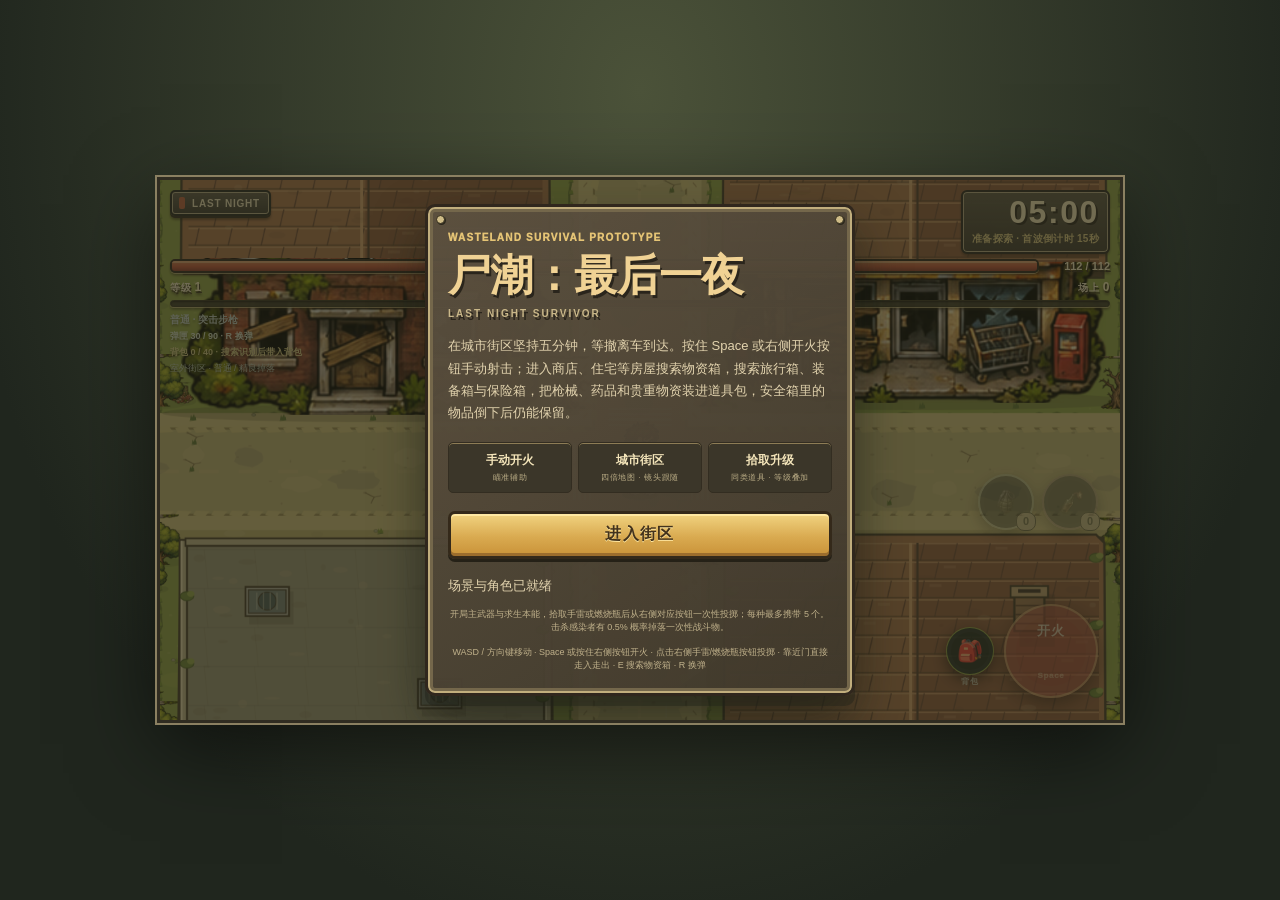
<file: prototype-2d/index.html>
<!doctype html>
<html lang="zh-CN">
<head>
  <meta charset="utf-8">
  <meta name="viewport" content="width=device-width,initial-scale=1,maximum-scale=1,user-scalable=no,viewport-fit=cover">
  <meta name="theme-color" content="#101712">
  <title>尸潮：最后一夜 · LAST NIGHT SURVIVOR</title>
  <style>
    :root {
      color-scheme: dark;
      --ink: #0c100d;
      --asphalt: #151c18;
      --panel: #1b241f;
      --panel-2: #222e27;
      --bone: #e8e2c7;
      --muted: #9ca890;
      --acid: #d8f25a;
      --hazard: #ffb340;
      --rust: #dc5f3f;
      --blood: #b73535;
      --cyan: #74e1cf;
      --line: #435047;
      --safe-bottom: env(safe-area-inset-bottom, 0px);
    }

    * { box-sizing: border-box; }
    [hidden] { display: none !important; }
    html, body { width: 100%; min-height: 100%; overscroll-behavior: none; }
    body {
      margin: 0;
      overflow: hidden;
      color: var(--bone);
      background:
        radial-gradient(circle at 50% -15%, #35483b 0, transparent 42rem),
        repeating-linear-gradient(135deg, #111713 0 2px, #0d120f 2px 10px);
      font-family: "Bahnschrift Condensed", "Microsoft YaHei UI", "Microsoft YaHei", sans-serif;
      user-select: none;
      -webkit-user-select: none;
      touch-action: none;
    }

    button { font: inherit; }
    .page-shell { min-height: 100dvh; display: grid; place-items: center; }
    .game-shell {
      position: relative;
      width: min(100vw, 960px, calc(100dvh * 1.7778));
      aspect-ratio: 16 / 9;
      overflow: hidden;
      isolation: isolate;
      background: #131a16;
      box-shadow: 0 0 0 1px #58625766, 0 24px 90px #000c;
    }

    .game-shell::after {
      content: "";
      position: absolute;
      z-index: 1;
      inset: 0;
      pointer-events: none;
      background:
        linear-gradient(90deg, #0005, transparent 5%, transparent 95%, #0005),
        repeating-linear-gradient(0deg, #fff0 0 3px, #fff008 4px);
      mix-blend-mode: soft-light;
      opacity: .32;
    }

    canvas { display: block; width: 100%; height: 100%; outline: none; }
    canvas:focus-visible { box-shadow: inset 0 0 0 3px var(--acid); }

    .hud {
      position: absolute;
      z-index: 5;
      inset: max(10px, env(safe-area-inset-top, 0px)) 10px auto;
      pointer-events: none;
      filter: drop-shadow(0 2px 5px #000a);
    }

    .hud-top { display: grid; grid-template-columns: 1fr auto; align-items: start; gap: 8px; }
    .run-mark {
      display: flex;
      align-items: center;
      gap: 7px;
      width: max-content;
      padding: 5px 9px 5px 7px;
      border: 1px solid #6d786c99;
      background: #111915d9;
      font-size: 10px;
      font-weight: 900;
      letter-spacing: .12em;
      text-transform: uppercase;
      transform: skewX(-4deg);
    }

    .run-mark::before { content: ""; width: 6px; height: 17px; background: var(--acid); box-shadow: 9px 0 0 var(--hazard); }
    .hud-clock { text-align: right; }
    .time { font: 900 clamp(22px, 6vw, 32px)/.9 Impact, "Bahnschrift Condensed", sans-serif; letter-spacing: .05em; }
    .wave { margin-top: 5px; color: var(--acid); font-size: 10px; font-weight: 900; letter-spacing: .15em; }
    .health-row { display: grid; grid-template-columns: 1fr auto; align-items: center; gap: 9px; margin-top: 8px; }
    .health-track, .xp-track { position: relative; overflow: hidden; background: #080b09cc; border: 1px solid #59655a88; }
    .health-track { height: 14px; transform: skewX(-8deg); }
    .health-fill { height: 100%; width: 100%; background: linear-gradient(90deg, var(--blood), #ed7043 65%, var(--hazard)); transition: width .12s linear; }
    .health-copy { min-width: 62px; text-align: right; color: #f1ead0; font-size: 11px; font-weight: 900; font-variant-numeric: tabular-nums; }
    .stat-row { display: flex; justify-content: space-between; align-items: center; margin-top: 7px; color: #bec7b5; font-size: 10px; font-weight: 800; letter-spacing: .06em; }
    .stat-row strong { color: var(--bone); font-size: 12px; }
    .xp-track { height: 6px; margin-top: 5px; border-color: #43504688; }
    .xp-fill { height: 100%; width: 0; background: linear-gradient(90deg, var(--cyan), var(--acid)); transition: width .16s ease; }
    .equipment-row { margin-top: 6px; font-size: 10px; font-weight: 800; }
    .ammo-row, .bag-row { margin-top: 3px; font-size: 9px; font-weight: 800; color: #d8dfc8; font-variant-numeric: tabular-nums; }
    .bag-row { color: #d7c884; }
    .scene-copy { margin-top: 3px; font-size: 9px; color: #bdc7b3; }
    .interact-action { position: absolute; z-index: 9; right: 14px; bottom: calc(132px + var(--safe-bottom)); min-height: 44px; max-width: 160px; padding: 9px 12px; border: 1px solid var(--hazard); border-radius: 5px; background: #18241aee; color: var(--bone); font-size: 11px; font-weight: 900; cursor: pointer; }

    .item-icon { display: block; width: 100%; height: 100%; max-height: 34px; object-fit: contain; padding: 2px; filter: drop-shadow(0 1px 1px #17140fcc); }
    .inventory-icon svg { width: 100%; height: 100%; }
    .pause-skill .item-icon { width: 42px; height: 42px; max-height: 42px; float: left; margin-right: 9px; }
    .skill-level { display: block; font-size: 7px; line-height: 9px; }

    .touch-zone {
      position: absolute;
      z-index: 7;
      left: 22px;
      bottom: calc(22px + var(--safe-bottom));
      display: none;
      width: 94px;
      height: 94px;
      border: 1px solid #cad0bc42;
      border-radius: 50%;
      background: #11181473;
      box-shadow: inset 0 0 0 10px #ffffff07;
      pointer-events: auto;
      touch-action: none;
    }

    .touch-zone::after { content: "移动"; position: absolute; inset: 0; display: grid; place-items: center; color: #c8ceb83d; font-size: 10px; font-weight: 900; letter-spacing: .12em; }
    .touch-stick { position: absolute; z-index: 1; left: 50%; top: 50%; width: 42px; height: 42px; margin: -21px; border: 2px solid #eff7c6aa; border-radius: 50%; background: #b8d745cc; box-shadow: 0 6px 18px #0009; pointer-events: none; }

    .fire-action {
      position: absolute;
      z-index: 9;
      right: 22px;
      bottom: calc(22px + var(--safe-bottom));
      display: grid;
      place-items: center;
      width: 94px;
      height: 94px;
      border: 2px solid #f3d28aaa;
      border-radius: 50%;
      background: #b94e3dcc;
      color: #fff5d9;
      box-shadow: inset 0 0 0 10px #ffffff09, 0 6px 18px #0009;
      font-size: 13px;
      font-weight: 1000;
      letter-spacing: .08em;
      cursor: pointer;
      touch-action: none;
      user-select: none;
      -webkit-user-select: none;
    }
    .fire-action::after { content: "Space"; display: block; margin-top: 2px; color: #ffe9bf99; font-size: 8px; letter-spacing: .08em; }
    .fire-action.is-held, .fire-action:active { background: #de7045ee; transform: scale(.95); }
    .fire-action:focus-visible { outline: 2px solid var(--acid); outline-offset: 3px; }
    .throwable-button { position: absolute; z-index: 10; bottom: calc(190px + var(--safe-bottom)); display: grid; place-items: center; width: 56px; height: 56px; padding: 4px; border: 2px solid #d8f25acc; border-radius: 50%; background: #17251de8; color: var(--bone); box-shadow: 0 5px 15px #0009, inset 0 0 0 4px #ffffff08; cursor: pointer; touch-action: manipulation; user-select: none; -webkit-user-select: none; }
    .throwable-button.grenade-button { right: 86px; }
    .throwable-button.molotov-button { right: 22px; border-color: #ff8b42cc; }
    .throwable-button:disabled { opacity: .46; filter: grayscale(.7); }
    .throwable-button.is-holding { border-color: var(--hazard); box-shadow: 0 0 0 4px #f3d28a44, 0 5px 15px #0009; }
    .throwable-button-icon { display: grid; place-items: center; width: 30px; height: 30px; font-size: 20px; font-weight: 1000; }
    .throwable-button-icon img { display: block; width: 100%; height: 100%; object-fit: contain; }
    .throwable-button-count { position: absolute; right: -4px; bottom: -3px; min-width: 20px; padding: 2px 4px; border: 1px solid #111a14; border-radius: 8px; background: var(--hazard); color: #182018; font-size: 11px; line-height: 13px; }
    .bag-button {
      position: absolute;
      z-index: 9;
      right: 126px;
      bottom: calc(45px + var(--safe-bottom));
      display: grid;
      place-items: center;
      width: 48px;
      height: 48px;
      border: 1px solid #d8f25a99;
      border-radius: 50%;
      background: #17251ddd;
      color: var(--bone);
      box-shadow: 0 5px 15px #0009, inset 0 0 0 4px #ffffff08;
      font-size: 21px;
      cursor: pointer;
      touch-action: manipulation;
      user-select: none;
      -webkit-user-select: none;
    }
    .bag-button::after { content: "背包"; position: absolute; top: 100%; margin-top: 2px; color: #d7dfc7b8; font-size: 8px; font-weight: 900; letter-spacing: .08em; }
    .bag-button:active, .bag-button.is-open { background: #4f713dcc; transform: scale(.94); }
    .bag-button:focus-visible { outline: 2px solid var(--acid); outline-offset: 3px; }

    .backpack-window {
      position: absolute;
      z-index: 13;
      inset: 0;
      display: grid;
      place-items: center;
      padding: 18px;
      background: #0a0f0bd1;
      backdrop-filter: blur(3px);
      touch-action: none;
    }
    .inventory-sheet {
      display: flex; gap: 16px; width: min(860px, 100%); max-height: 100%; overflow: auto;
      padding: 16px; border: 1px solid #738270;
      background: linear-gradient(145deg, #29382df7, #101a14f7);
      box-shadow: 0 22px 64px #000d, inset 0 1px #ffffff18;
    }
    .inventory-sheet:not(.is-searching) { width: min(460px, 100%); }
    .loot-sheet, .backpack-sheet { flex: 1; min-width: 0; }
    .loot-sheet { padding-right: 16px; border-right: 1px solid #657466; }
    .bag-detail { min-height: 36px; margin-top: 10px; color: #c2ccad; font-size: 11px; line-height: 1.5; }
    .bag-drag-ghost { position: fixed; z-index: 30; pointer-events: none; padding: 10px 18px; border: 1px solid #d8f25a; color: #edf1d4; background: #263b29ef; transform: translate(-50%, -110%); }
    .bag-slot.is-selected { border-color: var(--acid); box-shadow: inset 0 0 0 1px var(--acid); }
    .bag-slot.is-target { outline: 2px solid var(--acid); outline-offset: -3px; }
    .loot-head, .backpack-head { display: flex; align-items: center; justify-content: space-between; gap: 10px; }
    .loot-head strong, .backpack-head strong { color: var(--acid); font-size: 16px; letter-spacing: .08em; }
    .loot-head small, .backpack-head small { color: #aab7a6; font-size: 9px; }
    .window-close { min-width: 46px; min-height: 28px; border: 1px solid #657466; background: #17231b; color: var(--bone); font-size: 10px; font-weight: 900; cursor: pointer; }
    .loot-progress { margin: 12px 0 9px; color: #becbb7; font-size: 10px; line-height: 1.45; }
    .loot-grid { display: grid; grid-template-columns: repeat(2, minmax(0, 1fr)); gap: 7px; }
    .loot-card {
      min-width: 0;
      min-height: 88px;
      padding: 8px 5px;
      border: 1px solid #586758;
      background: #111b15d9;
      color: var(--bone);
      text-align: center;
      cursor: pointer;
    }
    .loot-card:disabled { cursor: default; opacity: .76; }
    .loot-card.ready:hover, .loot-card.ready:focus-visible { border-color: var(--acid); background: #263b29; outline: none; }
    .loot-card.is-claimed { opacity: .5; filter: saturate(.4); }
    .loot-card.is-searching { color: #aebbac; border-style: dashed; }
    .loot-card.is-unidentified { z-index: 1; cursor: default; }
    .loot-card.is-unidentified:not(.is-searching) { border: 1px dashed #8e8a73; background: #3b3c32; }
    .unknown-mark { position: absolute; inset: 0; display: grid; place-items: center; color: #c2c1a5; font-size: 24px; font-weight: 900; }
    .loot-card .loot-icon { display: block; font-size: 22px; font-weight: 1000; line-height: 28px; }
    .loot-card .loot-name { display: block; overflow: hidden; text-overflow: ellipsis; white-space: nowrap; font-size: 10px; font-weight: 900; }
    .loot-card .loot-rarity { display: block; margin-top: 3px; font-size: 8px; }
    .loot-card .loot-action { display: block; margin-top: 6px; color: #d8f25a; font-size: 8px; font-weight: 900; }
    .loot-actions { display: flex; justify-content: center; gap: 7px; margin-top: 11px; }
    .loot-actions button { min-height: 30px; padding: 5px 10px; border: 1px solid #657466; background: #17231b; color: var(--bone); font-size: 9px; font-weight: 900; cursor: pointer; }
    .loot-actions button.primary { border-color: var(--acid); color: var(--acid); }
    .loot-actions button:disabled { cursor: default; opacity: .45; }
    .loot-tip, .backpack-tip { margin: 11px 0 0; color: #8e9d8c; font-size: 9px; line-height: 1.5; text-align: center; }
    .backpack-grid { display: grid; grid-template-columns: repeat(3, minmax(0, 1fr)); grid-template-rows: repeat(2, 78px); gap: 8px; margin-top: 14px; }
    .bag-slot {
      position: relative;
      min-height: 72px;
      padding: 7px 5px;
      border: 1px solid #596759;
      background: #111b15;
      color: var(--bone);
      text-align: center;
      cursor: grab;
      touch-action: none;
    }
    .bag-slot:active, .bag-slot.is-dragging { cursor: grabbing; border-color: var(--acid); background: #2b422d; }
    .bag-slot.empty { color: #68766b; border-style: dashed; cursor: default; }
    .bag-slot .bag-icon { display: block; font-size: 21px; font-weight: 1000; line-height: 25px; }
    .bag-slot .bag-name { display: block; overflow: hidden; text-overflow: ellipsis; white-space: nowrap; font-size: 9px; font-weight: 900; }
    .bag-slot .bag-meta { display: block; margin-top: 3px; color: #b3c29d; font-size: 8px; }
    .bag-slot .bag-index { position: absolute; top: 3px; left: 4px; color: #879687; font: 8px Consolas, monospace; }
    @media (max-width: 720px) {
      .bag-button { right: 120px; bottom: calc(47px + var(--safe-bottom)); width: 44px; height: 44px; font-size: 19px; }
      .loot-grid { grid-template-columns: repeat(2, minmax(0, 1fr)); }
      .inventory-sheet { padding: 10px; gap: 10px; }
      .loot-sheet { padding-right: 10px; }
      .backpack-grid { gap: 5px; }
      .backpack-window { padding: 10px; }
    }
    .orientation-hint { display: none; position: absolute; z-index: 20; inset: 0; place-items: center; padding: 18px; background: #101712b8; color: var(--bone); font-size: 12px; font-weight: 900; text-align: center; pointer-events: none; }

    .wave-callout {
      position: absolute;
      z-index: 8;
      left: 50%;
      top: 27%;
      min-width: 190px;
      padding: 9px 24px;
      border-block: 2px solid var(--acid);
      background: #101712de;
      text-align: center;
      font: 900 24px/1 Impact, "Bahnschrift Condensed", sans-serif;
      letter-spacing: .12em;
      transform: translate(-50%, -10px) skewX(-6deg);
      opacity: 0;
      pointer-events: none;
    }

    .wave-callout.show { animation: wave-in 1.9s both; }
    @keyframes wave-in { 0% { opacity: 0; transform: translate(-50%, -22px) skewX(-6deg) scale(.9); } 14%, 68% { opacity: 1; transform: translate(-50%, 0) skewX(-6deg) scale(1); } 100% { opacity: 0; transform: translate(-50%, 8px) skewX(-6deg); } }

    .toast {
      position: absolute;
      z-index: 8;
      left: 50%;
      bottom: calc(126px + var(--safe-bottom));
      max-width: calc(100% - 120px);
      padding: 6px 10px;
      border-left: 3px solid var(--acid);
      background: #101712dd;
      color: #e4e8d4;
      font-size: 10px;
      font-weight: 800;
      text-align: center;
      transform: translateX(-50%);
      opacity: 0;
      transition: opacity .18s ease;
      pointer-events: none;
    }

    .toast.show { opacity: 1; }

    .overlay {
      position: absolute;
      z-index: 12;
      inset: 0;
      display: grid;
      place-items: center;
      padding: max(18px, env(safe-area-inset-top, 0px)) 18px calc(18px + var(--safe-bottom));
      overflow: auto;
      touch-action: pan-y;
      background: linear-gradient(#0a0e0bcf, #111812f2), repeating-linear-gradient(135deg, #fff0 0 8px, #ffffff05 8px 9px);
      backdrop-filter: blur(4px);
    }

    .sheet {
      position: relative;
      width: 100%;
      max-width: 430px;
      max-height: 100%;
      min-height: 0;
      overflow-y: auto;
      overscroll-behavior: contain;
      touch-action: pan-y;
      padding: 24px 20px 20px;
      border: 1px solid #687568aa;
      background: linear-gradient(145deg, #263129f5, #151d18f8 58%);
      box-shadow: 0 24px 70px #000c, inset 0 1px #ffffff12;
      clip-path: polygon(17px 0, 100% 0, 100% calc(100% - 17px), calc(100% - 17px) 100%, 0 100%, 0 17px);
    }

    .sheet::before { content: ""; position: absolute; left: 0; top: 0; width: 92px; height: 4px; background: var(--acid); box-shadow: 98px 0 0 var(--hazard); }
    .eyebrow { margin: 0 0 8px; color: var(--acid); font-size: 10px; font-weight: 1000; letter-spacing: .2em; text-transform: uppercase; }
    .logo { margin: 0; font: 900 clamp(36px, 11vw, 56px)/.88 Impact, "Bahnschrift Condensed", sans-serif; letter-spacing: -.02em; text-transform: uppercase; text-shadow: 3px 3px 0 #0b0e0c; }
    .logo span { display: block; margin-top: 9px; color: var(--hazard); font: 900 12px/1 "Bahnschrift Condensed", sans-serif; letter-spacing: .28em; }
    .sheet h2 { margin: 0; font: 900 28px/1 Impact, "Bahnschrift Condensed", sans-serif; letter-spacing: .04em; }
    .lead { margin: 16px 0 0; color: #b9c2ae; font-size: 13px; line-height: 1.7; }
    .brief { display: grid; grid-template-columns: repeat(3, 1fr); gap: 6px; margin: 18px 0; }
    .brief-item { padding: 9px 6px; border-top: 1px solid #5d685e; background: #11181388; text-align: center; }
    .brief-item strong { display: block; color: var(--bone); font-size: 12px; }
    .brief-item span { display: block; margin-top: 3px; color: #8e9a88; font-size: 8px; letter-spacing: .08em; }

    .primary-action {
      width: 100%;
      min-height: 48px;
      border: 0;
      background: var(--acid);
      color: #151b10;
      font-weight: 1000;
      letter-spacing: .08em;
      cursor: pointer;
      clip-path: polygon(10px 0, 100% 0, 100% calc(100% - 10px), calc(100% - 10px) 100%, 0 100%, 0 10px);
      box-shadow: inset 0 -4px #91a633;
    }

    .primary-action:hover { filter: brightness(1.06); }
    .primary-action:active { transform: translateY(2px); box-shadow: inset 0 -2px #91a633; }
    .primary-action:disabled { cursor: not-allowed; filter: grayscale(.8); opacity: .42; }
    .text-action { border: 0; padding: 7px; color: #aeb8a6; background: transparent; font-size: 10px; font-weight: 800; cursor: pointer; }
    .hint { margin: 11px 0 0; color: #7f8b7c; font-size: 9px; line-height: 1.5; text-align: center; }

    .upgrade-card {
      position: relative;
      display: grid;
      grid-template-columns: 38px 1fr;
      align-items: center;
      gap: 9px;
      width: 100%;
      min-height: 100px;
      padding: 12px;
      border: 1px solid #475349;
      background: #111813ad;
      color: var(--bone);
      text-align: left;
      cursor: pointer;
    }

    .pick-icon { display: grid; place-items: center; width: 31px; height: 31px; border: 1px solid #687365; background: #202a23; color: var(--acid); font-size: 15px; font-weight: 1000; }
    .boost .pick-icon { color: var(--cyan); }
    .pick-copy { min-width: 0; }
    .choice-heading { display: flex; align-items: center; justify-content: space-between; gap: 7px; }
    .choice-heading strong { font-size: 14px; }
    .choice-action { padding: 3px 6px; border-radius: 3px; background: #d8f25a18; color: var(--acid); font-size: 10px; white-space: nowrap; }
    .boost .choice-action { color: var(--cyan); background: #74e1cf18; }
    .pick-copy small { display: block; margin-top: 5px; color: #abb5a3; font-size: 11px; line-height: 1.5; }
    .choice-stars { display: block; margin-top: 5px; color: var(--acid); font-size: 11px; }
    .boost .choice-stars { color: var(--cyan); }
    .next-star { color: var(--bone); }
    .empty-star { color: #52604f; }
    .upgrade-summary { margin: 12px 0 0; color: var(--muted); font-size: 11px; }
    .upgrade-list { display: grid; gap: 7px; margin-top: 16px; }
    .upgrade-card:hover { border-color: var(--acid); background: #222e22; }
    .upgrade-card:focus-visible { outline: 2px solid var(--bone); outline-offset: 2px; }
    .pause-skills { display: grid; gap: 8px; margin: 15px 0; }
    .pause-skill { padding-block: 8px; border-top: 1px solid #435047; font-size: 11px; }
    .pause-skill span { color: var(--acid); margin-left: 7px; }
    .pause-skill small { display: block; margin-top: 3px; color: var(--muted); line-height: 1.4; }

    .admin-toggle {
      position: absolute;
      z-index: 15;
      right: 7px;
      top: 45%;
      width: 30px;
      height: 30px;
      border: 1px solid #8c998d99;
      background: #101712d9;
      color: var(--acid);
      font-size: 9px;
      font-weight: 1000;
      cursor: pointer;
    }

    .pause-toggle { position: absolute; z-index: 11; top: 102px; right: 10px; min-height: 30px; padding: 5px 10px; border: 1px solid #8c998d99; background: #101712df; color: var(--bone); font-size: 10px; cursor: pointer; }

    .admin-panel {
      position: absolute;
      z-index: 16;
      right: 8px;
      top: 72px;
      width: min(270px, calc(100% - 16px));
      max-height: calc(100% - 145px);
      overflow: auto;
      padding: 12px;
      border: 1px solid #687469;
      background: #0d130fee;
      box-shadow: 0 18px 50px #000c;
      font-size: 10px;
    }

    .admin-head { display: flex; justify-content: space-between; align-items: center; margin-bottom: 9px; }
    .admin-head strong { color: var(--acid); letter-spacing: .1em; }
    .admin-close { border: 0; background: transparent; color: #adb7a9; cursor: pointer; }
    .admin-metrics { margin: 0 0 9px; color: #b8c6b7; font: 9px/1.55 Consolas, monospace; white-space: pre-wrap; }
    .admin-grid { display: grid; grid-template-columns: repeat(2, 1fr); gap: 5px; }
    .admin-grid button { min-height: 30px; border: 1px solid #526055; background: #202b24; color: #dce2d4; font-size: 9px; cursor: pointer; }
    .admin-range { display: grid; grid-template-columns: auto 1fr auto; align-items: center; gap: 7px; margin: 10px 0; color: #9eaa9d; }
    .admin-range input { min-width: 0; accent-color: var(--acid); }
    .event-log { margin-top: 9px; padding-top: 8px; border-top: 1px solid #39453c; color: #7f9083; font: 8px/1.55 Consolas, monospace; }

    @media (pointer: coarse), (max-width: 720px) { .touch-zone, .fire-action { display: grid; } }
    @media (orientation: portrait) and (pointer: coarse) { .orientation-hint { display: grid; } }
    @media (orientation: landscape) { .orientation-hint { display: none; } }
    @media (pointer: fine) and (min-width: 721px) { .touch-zone, .fire-action { opacity: .68; } }
    @media (max-height: 650px) { .sheet { padding-block: 18px 15px; } .brief { margin: 12px 0; } .lead { margin-top: 11px; } .upgrade-card { min-height: 80px; padding: 9px; } }
    @media (prefers-reduced-motion: reduce) { *, *::before, *::after { animation-duration: .01ms !important; transition-duration: .01ms !important; } }
  </style>
  <link rel="stylesheet" href="inventory.css">
  <link rel="stylesheet" href="art-theme.css">
</head>
<body>
  <div class="page-shell">
    <main class="game-shell" id="gameShell" aria-label="尸潮：最后一夜横屏生存战斗">
      <canvas id="gameCanvas" width="1280" height="720" tabindex="0" aria-label="横屏战斗区域，使用方向键或左侧摇杆移动，按住右侧按钮开火"></canvas>
      <div class="orientation-hint" aria-hidden="true">请旋转设备至横屏游玩</div>

      <header class="hud" aria-live="polite">
        <div class="hud-top">
          <div class="run-mark">LAST NIGHT</div>
          <div class="hud-clock"><div class="time" id="timeValue">05:00</div><div class="wave" id="waveValue">准备探索 · 首波倒计时 15秒</div></div>
        </div>
        <div class="health-row"><div class="health-track"><div class="health-fill" id="healthFill"></div></div><div class="health-copy" id="healthValue">100 / 100</div></div>
        <div class="stat-row"><span>等级 <strong id="levelValue">1</strong></span><span>击倒 <strong id="killValue">0</strong></span><span>场上 <strong id="enemyValue">0</strong></span></div>
        <div class="xp-track"><div class="xp-fill" id="xpFill"></div></div>
        <div class="equipment-row" id="weaponValue">普通 · 突击步枪</div>
        <div class="ammo-row" id="ammoValue">弹匣 30 / 90 · R 换弹</div>
        <div class="bag-row" id="bagValue">道具包 · 搜索物资，携带撤离</div>
        <div class="scene-copy" id="sceneValue">室外街区 · 普通 / 精良掉落</div>
      </header>

      <div class="wave-callout" id="waveCallout">尸潮 01</div>
      <div class="toast" id="toast"></div>
      <div class="touch-zone" id="joystick" aria-label="左侧移动摇杆"><div class="touch-stick" id="stick"></div></div>
      <button class="throwable-button grenade-button" id="grenadeButton" type="button" aria-label="使用手雷" title="使用手雷"><span class="throwable-button-icon" id="grenadeButtonIcon">雷</span><strong class="throwable-button-count" id="grenadeButtonCount">0</strong></button>
      <button class="throwable-button molotov-button" id="molotovButton" type="button" aria-label="使用燃烧瓶" title="使用燃烧瓶"><span class="throwable-button-icon" id="molotovButtonIcon">焰</span><strong class="throwable-button-count" id="molotovButtonCount">0</strong></button>
      <button class="bag-button" id="bagButton" type="button" aria-label="打开背包" title="打开背包">🎒</button>
      <button class="fire-action" id="shootButton" type="button" aria-label="按住手动开火">开火</button>
      <button class="interact-action" id="interactRun" type="button" hidden>搜索物资 · E</button>

      <section class="backpack-window" id="bagPanel" hidden aria-label="物资与背包窗口">
        <div class="inventory-sheet" id="inventorySheet" role="dialog" aria-label="物资与背包">
          <header class="inventory-top"><button class="window-close" id="bagClose" type="button">← 返回</button><strong>战地物资</strong><span class="raid-value" id="raidValue">本局收益：0</span></header>
          <section class="loot-sheet" id="searchWindow" hidden aria-label="物资箱搜索窗口">
            <div class="loot-head"><div><strong id="searchTitle">物资箱</strong><small id="searchSubtitle">搜索中…</small></div><button class="window-close" id="searchClose" type="button">收起物资</button></div>
            <div class="lock-panel" id="lockPanel" hidden><strong>破解大保险</strong><p>绿色密码到达中央时，按选定按钮锁定。</p><div class="lock-reels" id="lockReels"></div><button id="lockConfirm" type="button">选定密码</button></div>
            <div class="loot-progress" id="searchProgress">正在逐项识别物资…</div>
            <div class="grid-scroll"><div class="loot-grid" id="searchGrid" aria-label="箱内物资网格"></div></div>
            <div class="loot-actions"><button class="primary" id="searchTakeAll" type="button">带走已识别</button></div>
          </section>
          <section class="backpack-sheet" aria-label="背包">
            <div class="main-equipment" id="mainEquipment"></div>
            <div class="equipment-grid" id="equipmentGrid" aria-label="装备栏"></div>
            <div class="backpack-head"><div><strong>道具包</strong><small id="bagPanelCount">0 / 40 格</small></div><button class="organize-button" id="bagSort" type="button">整理</button></div>
            <div class="grid-scroll bag-scroll" id="bagScroll"><div class="backpack-grid" id="bagGrid" aria-label="道具包网格"></div></div>
            <div class="weight-line" id="weightLine"><b>负重</b><span class="weight-meter"><i id="weightFill"></i></span><span id="weightValue">0 / 42.7kg</span></div>
          </section>
          <section class="safe-sheet" aria-label="安全箱"><h3 class="safe-head">安全箱</h3><div class="safe-grid" id="safeGrid" aria-label="安全箱网格"></div><p class="safe-hint">拖入存放 · 倒下后保留</p></section>
          <footer class="inventory-bottom"><div class="bag-detail" id="bagDetail" aria-live="polite">点击物资查看详情 · 双击快速带走<br>拖动摆放 · R 旋转 · 拖出窗口丢弃</div><div class="loot-actions"><button class="primary" id="bagUse" type="button" disabled>使用</button><button id="bagRotate" type="button" disabled>旋转</button><button id="bagSplit" type="button" disabled>拆分</button><button id="bagTransfer" type="button" disabled>放入安全箱</button><button class="drop-target" id="bagDiscard" type="button" disabled>丢弃</button></div></footer>
        </div>
        <div id="bagDragGhost" class="bag-drag-ghost" hidden></div>
      </section>

      <section class="overlay" id="introOverlay">
        <div class="sheet">
          <p class="eyebrow">WASTELAND SURVIVAL PROTOTYPE</p>
          <h1 class="logo">尸潮：最后一夜<span>LAST NIGHT SURVIVOR</span></h1>
          <p class="lead">在城市街区坚持五分钟，等撤离车到达。按住 Space 或右侧开火按钮手动射击；进入商店、住宅等房屋搜索物资箱，搜索旅行箱、装备箱与保险箱，把枪械、药品和贵重物资装进道具包，安全箱里的物品倒下后仍能保留。</p>
          <div class="brief">
              <div class="brief-item"><strong>手动开火</strong><span>瞄准辅助</span></div>
            <div class="brief-item"><strong>城市街区</strong><span>四倍地图 · 镜头跟随</span></div>
            <div class="brief-item"><strong>拾取升级</strong><span>同类道具 · 等级叠加</span></div>
          </div>
          <button class="primary-action" id="startRun" type="button" disabled>正在加载场景…</button>
          <p class="lead" id="assetLoadStatus" role="status">正在准备手绘场景与角色，请稍候。</p>
          <p class="hint">开局主武器与求生本能，拾取手雷或燃烧瓶后从右侧对应按钮一次性投掷；每种最多携带 5 个。击杀感染者有 0.5% 概率掉落一次性战斗物。</p>
          <p class="hint">WASD / 方向键移动 · Space 或按住右侧按钮开火 · 点击右侧手雷/燃烧瓶按钮投掷 · 靠近门直接走入走出 · E 搜索物资箱 · R 换弹</p>
        </div>
      </section>

      <section class="overlay" id="gameOverOverlay" hidden>
        <div class="sheet"><p class="eyebrow" id="resultEyebrow">RUN ENDED</p><h2 id="resultTitle">撤离前倒下</h2><p class="lead" id="gameOverSummary">坚持 00:00，击倒 0 名感染者。</p><button class="primary-action" id="restartRun" type="button">再守一夜</button></div>
      </section>

      <button class="pause-toggle" id="pauseRun" type="button" hidden aria-label="暂停游戏">暂停 Ⅱ</button>
      <section class="overlay" id="pauseOverlay" hidden>
        <div class="sheet"><p class="eyebrow">PAUSED</p><h2>本局技能</h2><div class="pause-skills" id="pauseSkills"></div><button class="primary-action" id="resumeRun" type="button">继续生存</button><p class="hint">P / Esc 暂停或继续</p></div>
      </section>

      <button class="admin-toggle" id="adminToggle" type="button" hidden>DEV</button>
      <aside class="admin-panel" id="adminPanel" hidden>
        <div class="admin-head"><strong>管理员调试</strong><button class="admin-close" id="adminClose" type="button">关闭</button></div>
        <pre class="admin-metrics" id="adminMetrics">等待战斗数据…</pre>
        <label class="admin-range">密度<input id="densityRange" type="range" min="0.5" max="2.5" value="1" step="0.1"><span id="densityValue">1.0×</span></label>
        <div class="admin-grid">
          <button id="adminPause" type="button">暂停</button><button id="adminStep" type="button">单步</button>
          <button id="adminHorde" type="button">+20 感染者</button><button id="adminLevel" type="button">生成道具球</button>
          <button id="adminClear" type="button">清场</button><button id="adminGod" type="button">无敌：关</button>
          <button id="adminHitbox" type="button">判定层：关</button><button id="adminCopy" type="button">复制快照</button>
          <button id="adminRestart" type="button">重新开始</button>
        </div>
        <div class="event-log" id="eventLog">调试入口已就绪</div>
      </aside>
    </main>
  </div>

  <script src="art-assets.js"></script>
  <script src="city-map.js"></script>
  <script src="skills.js"></script>
  <script src="character-atlas.js"></script>
  <script src="character-art.js"></script>
  <script src="item-art.js"></script>
  <script src="item-effects.js"></script>
  <script src="loot-system.js"></script>
  <script src="inventory-system.js"></script>
  <script src="inventory-art.js"></script>
  <script src="house-system.js"></script>
  <script>
  (() => {
    "use strict"

    const Skills = window.WASTELAND_SKILLS
    const THROWABLE_IDS = Object.freeze(["grenade", "molotov"])
    const Art = window.WASTELAND_ART
    const City = window.WASTELAND_CITY
    const Loot = window.WASTELAND_LOOT
    const Inventory = window.WASTELAND_INVENTORY
    const inventoryArt = window.WASTELAND_INVENTORY_ART
    const Houses = window.WASTELAND_HOUSES
    const ItemArt = window.WASTELAND_ITEM_ART
    const ItemEffects = window.WASTELAND_ITEM_EFFECTS
    if (!Skills || !City || !Loot || !Houses || !ItemArt || !ItemEffects) {
      document.getElementById("introOverlay").innerHTML = '<div class="sheet"><h2>游戏配置未加载</h2><p class="lead">请将所有游戏脚本与 index.html 放在同一目录后重新打开。</p></div>'
      return
    }

    // The viewport is landscape while the city remains the established
    // 1440×2560 shared world. Gameplay coordinates and house geometry stay
    // in world space; only the camera window changes to 1280×720.
    const WIDTH = 1280
    const HEIGHT = 720
    const WORLD_WIDTH = 1440
    const WORLD_HEIGHT = 2560
    const FIXED_STEP = 1 / 60
    const RUN_SECONDS = 300
    const coarsePointer = matchMedia("(pointer: coarse)").matches
    const CONFIG = {
      enemyCap: coarsePointer ? 104 : 160,
      particleCap: coarsePointer ? 220 : 320,
      projectileCap: 120,
      pickupCap: 72,
      lootCap: 24,
      worldLootCap: 48,
      combatDropCap: 10,
      throwableMax: 5,
      bagCapacity: 40,
      safeCapacity: 9,
      carryWeight: 42.7,
      ammoReserveCap: 240,
      extractionRadius: 92,
      combatDropChance: .005,
      firstLootTime: 3,
      runSeconds: RUN_SECONDS,
      waveSeconds: 20,
      initialOutdoorMin: 3,
      initialOutdoorMax: 6,
      initialRoomMin: 2,
      initialRoomMax: 5,
      worldWidth: WORLD_WIDTH,
      worldHeight: WORLD_HEIGHT,
      worldMargin: 24,
      cameraTopGutter: 150,
      cameraBottomGutter: 170,
      mapAreaScale: 4,
      firstHordeTime: 15,
      hordeBase: 4,
      hordeCap: 22
    }

    const canvas = document.getElementById("gameCanvas")
    const context = canvas.getContext("2d", { alpha: false, desynchronized: true })
    const ui = Object.fromEntries([
      "introOverlay", "gameOverOverlay", "pauseOverlay", "pauseRun", "resumeRun", "startRun", "restartRun", "interactRun", "bagButton", "bagPanel", "bagClose", "bagGrid", "bagPanelCount", "searchWindow", "searchClose", "searchTitle", "searchSubtitle", "searchProgress", "searchGrid", "searchTakeAll", "inventorySheet", "bagDetail", "bagUse", "bagDiscard", "bagDragGhost", "weaponValue", "ammoValue", "bagValue", "sceneValue",
      "pauseSkills", "safeGrid", "equipmentGrid", "mainEquipment", "bagSort", "bagScroll", "weightLine", "weightFill", "weightValue", "raidValue", "bagRotate", "bagSplit", "bagTransfer", "lockPanel", "lockReels", "lockConfirm",
      "timeValue", "waveValue", "healthFill", "healthValue", "levelValue", "killValue", "enemyValue", "xpFill",
      "waveCallout", "toast", "grenadeButton", "grenadeButtonIcon", "grenadeButtonCount", "molotovButton", "molotovButtonIcon", "molotovButtonCount", "joystick", "stick", "shootButton", "gameOverSummary", "resultTitle", "resultEyebrow",
      "adminToggle", "adminPanel", "adminClose", "adminMetrics", "densityRange", "densityValue",
      "adminPause", "adminStep", "adminHorde", "adminLevel", "adminClear", "adminGod", "adminHitbox", "adminCopy", "adminRestart", "eventLog"
    ].map(id => [id, document.getElementById(id)]))

    const query = new URLSearchParams(location.search)
    const adminMode = query.get("admin") === "1"
    const testerId = query.get("tester") || "local"
    const keys = new Set()
    const touchInput = { x: 0, y: 0 }
    const fireInput = { held: false, pointerId: null, keyboard: false }
    const frameTimes = []
    const eventLog = []
    const build = new Skills.BuildSystem()
    let state = null
    let entityId = 1
    let lastFrame = performance.now()
    let accumulator = 0
    let hudTimer = 0
    let toastTimer = 0
    let joystickPointer = null
    let renderedItemArtReady = null

    function clamp(value, minimum, maximum) { return Math.max(minimum, Math.min(maximum, value)) }
    function lerp(start, end, amount) { return start + (end - start) * amount }
    function distanceSquared(firstX, firstY, secondX, secondY) { const x = firstX - secondX; const y = firstY - secondY; return x * x + y * y }
    function randomBetween(minimum, maximum) { return minimum + Math.random() * (maximum - minimum) }
    function randomInteger(minimum, maximum) { return Math.floor(randomBetween(minimum, maximum + 1)) }
    function formatTime(totalSeconds) { const value = Math.max(0, Math.floor(totalSeconds)); return `${String(Math.floor(value / 60)).padStart(2, "0")}:${String(value % 60).padStart(2, "0")}` }
    function id() { entityId += 1; return entityId }

    function weaponState(weaponId = "assaultRifle", quality = "common", ammoInMag, ammoReserve) {
      const weapon = Loot.weapons[weaponId] || Loot.weapons.assaultRifle
      return {
        id: weapon.id,
        name: weapon.name,
        quality: Loot.qualities[quality] ? quality : "common",
        ammoType: weapon.ammoType,
        magazineSize: weapon.magazine,
        ammoInMag: Number.isFinite(ammoInMag) ? Math.max(0, Math.min(weapon.magazine, ammoInMag)) : weapon.magazine,
        ammoReserve: Number.isFinite(ammoReserve) ? Math.max(0, Math.min(CONFIG.ammoReserveCap, ammoReserve)) : weapon.reserve
      }
    }

    function supplyDescription(itemId) { return Loot.supplyItems[itemId] || Loot.supplyItems.junk }

    function supplyQuality(itemId) {
      return typeof Loot.supplyQuality === "function" ? Loot.supplyQuality(itemId) : supplyDescription(itemId).quality || "common"
    }

    function supplyRevealDelay(itemId, quality) {
      return typeof Loot.supplyRevealDelay === "function" ? Loot.supplyRevealDelay(itemId, quality) : Number(Loot.qualities[quality]?.revealDelay || supplyDescription(itemId).revealDelay) || .6
    }

    function qualityLabel(quality) {
      return Loot.qualities[quality]?.name || Loot.qualities.common.name
    }

    const supplyCategoryLabels = Object.freeze({
      food: "食物", medical: "药品", ammo: "弹药", armor: "护甲", weapon: "枪械",
      material: "材料", valuable: "贵重", quest: "任务", junk: "杂物"
    })

    function supplyCategoryLabel(category) {
      return supplyCategoryLabels[category] || "物资"
    }

    function supplyCount(item) {
      return Math.max(1, Number(item?.count ?? item?.stackCount) || 1)
    }

    function supplyMeta(item, count = supplyCount(item)) {
      const data = item?.id && Loot.supplyItems[item.id] ? item : supplyDescription(item?.itemId || item?.id)
      const category = data.category || "junk"
      const amount = Number(data.amount) || 0
      const quantity = count > 1 ? ` ×${count}` : ""
      if (category === "ammo") return `弹药 · ${data.ammoType === "rifle" ? "步枪口径" : data.ammoType === "shell" ? "霰弹口径" : data.ammoType === "smg" ? "冲锋枪 / 手枪口径" : "通用口径"}`
      if (category === "food" || category === "medical") return `${supplyCategoryLabel(category)} · 回复 ${data.heal || 0}${quantity}`
      if (category === "armor") return `${supplyCategoryLabel(category)} · +${data.armor || 0} 护甲${quantity}`
      if (category === "weapon") return `${supplyCategoryLabel(category)} · ${qualityLabel(data.quality || "common")}`
      if (category === "junk" || category === "material" || category === "valuable" || category === "quest") return `${supplyCategoryLabel(category)} · ${data.value ? `价值 ${data.value}` : "可带出"}${quantity}`
      return `${supplyCategoryLabel(category)}${quantity}`
    }

    function roundedPath(target, x, y, width, height, radius) {
      const limited = Math.min(radius, width / 2, height / 2)
      target.beginPath()
      target.moveTo(x + limited, y)
      target.arcTo(x + width, y, x + width, y + height, limited)
      target.arcTo(x + width, y + height, x, y + height, limited)
      target.arcTo(x, y + height, x, y, limited)
      target.arcTo(x, y, x + width, y, limited)
      target.closePath()
    }

    const art = Art?.create()
    const city = City.create(WORLD_WIDTH, WORLD_HEIGHT, art)
    const terrain = city.terrain
    let houseSystem = Houses.create(city)

    function extractionPoint() {
      const candidates = [
        { x: WORLD_WIDTH - 96, y: WORLD_HEIGHT - 120 },
        { x: WORLD_WIDTH / 2, y: WORLD_HEIGHT - 120 },
        { x: city.spawn.x, y: city.spawn.y + 150 },
        { x: 96, y: WORLD_HEIGHT - 120 }
      ]
      return candidates.find(point => city.isFree(point.x, point.y, CONFIG.extractionRadius * .42)) || candidates[0]
    }

    const browserArt = typeof Image === "function"
    const visualAssets = { status: browserArt ? "loading" : "unavailable", ready: !browserArt, startedAt: performance.now() }
    const loadLabel = document.getElementById("assetLoadStatus")
    function syncVisualAssets() {
      if (!browserArt || visualAssets.ready) return
      const elapsed = performance.now() - visualAssets.startedAt
      const environmentReady = Boolean(art?.environmentReady)
      const characterReady = Boolean(window.WASTELAND_CHARACTER_ART?.ready)
      const characterFailed = window.WASTELAND_CHARACTER_ART?.status === "error"
      if (environmentReady && characterReady) {
        visualAssets.ready = true
        visualAssets.status = "ready"
      } else if (environmentReady && (characterFailed || elapsed > 20000)) {
        // Character art has an existing vector renderer fallback. Do not block
        // the playable scene when a slow mobile/tunnel image is still decoding.
        visualAssets.ready = true
        visualAssets.status = "fallback-character"
      } else if ((art?.environmentSettled && !environmentReady && elapsed > 5000) || elapsed > 90000) {
        // The terrain and gameplay can also run on the generated canvas when a
        // public tunnel cannot finish transferring the large atlas files.
        visualAssets.ready = true
        visualAssets.status = "fallback-generated"
      }
      ui.startRun.disabled = !visualAssets.ready
      ui.startRun.textContent = visualAssets.ready ? "进入街区" : "正在加载场景…"
      if (loadLabel) loadLabel.textContent = visualAssets.status === "ready" ? "场景与角色已就绪" : visualAssets.ready ? "素材较慢，已启用内置绘制，可直接进入" : "正在准备手绘场景与角色，请稍候。"
    }

    function modifiers() {
      const level = skillId => build.effect(skillId)
      const weapon = Loot.weapons[state?.weapon?.id || "assaultRifle"]
      const weaponQuality = Loot.qualities[state?.weapon?.quality || "common"].multiplier
      const fireRateMultiplier = state?.player?.fireRateBoost > 0 ? 2 : 1
      const ammoEffectBoost = state?.player?.ammoBoost > 0 ? 2 : 0
      const hpRatio = state?.player ? state.player.hp / Math.max(1, state.player.maxHp) : 1
      const instinct = hpRatio < .34 ? 1 : 0
      const adrenaline = level("adrenalineAmpule")
      const adrenalineEffect = adrenaline * clamp(1 - hpRatio, 0, 1)
      return {
        maxHp: Math.round(112 + level("armorLining") * 18 + level("rationPack") * 10),
        speed: 188 * (1 + level("trailBoots") * .09 + instinct * .1 + adrenalineEffect * .09 + (Inventory.data(state?.equipment?.boots).speedBonus || 0)) * (inventoryWeight() > weightLimit() ? .65 : 1),
        damageReduction: Math.min(.55, level("armorLining") * .085 + (Inventory.data(state?.equipment?.helmet).protection || 0) + (Inventory.data(state?.equipment?.armor).protection || 0)),
        regen: level("fieldBandage") * .34,
        magnet: 64 + level("magnetHarness") * 42,
        xpMultiplier: 1 + level("magnetHarness") * .1,
        fireInterval: weapon.interval / fireRateMultiplier / (1 + instinct * .12 + adrenalineEffect * .12),
        bulletDamage: weapon.damage * weaponQuality * (1 + (level("armorPiercingBolt") + ammoEffectBoost) * .12),
        damage: weapon.damage * weaponQuality * (1 + (level("armorPiercingBolt") + ammoEffectBoost) * .12),
        weaponQualityMultiplier: weaponQuality,
        bulletSpeed: weapon.speed + level("armorPiercingBolt") * 28,
        bulletLife: weapon.life,
        // Discrete counts round upward so a higher quality ball changes gameplay at Lv.1.
        pierce: Math.ceil(level("armorPiercingBolt") + ammoEffectBoost),
        pellets: weapon.pellets + (level("scatterModule") ? 1 + Math.ceil(level("scatterModule") + ammoEffectBoost) : 0),
        spread: weapon.spread || (level("scatterModule") ? .08 + level("scatterModule") * .018 : 0),
        burn: level("incendiaryMagazine") + ammoEffectBoost,
        arc: level("arcGenerator"),
        saw: level("sawDrone"),
        mine: level("proximityMine"),
        grenade: level("grenade"),
        molotov: level("molotov"),
        bearTrap: level("bearTrap"),
        extinguisher: level("extinguisher"),
        fireRateMultiplier,
        ammoEffectBoost
      }
    }

    function createPlayer() {
      const stats = modifiers()
      return {
        x: city.spawn.x,
        y: city.spawn.y,
        radius: 19,
        hp: stats.maxHp,
        maxHp: stats.maxHp,
        vx: 0,
        vy: 0,
        aim: -Math.PI / 2,
        fireTimer: .15,
        mineTimer: 2.8,
        grenadeTimer: 1.8,
        molotovTimer: 3.6,
        bearTrapTimer: 2.4,
        extinguisherTimer: 4.8,
        attack: 0,
        throwAction: 0,
        throwKind: null,
        muzzle: 0,
        hurt: 0,
        invulnerable: 0,
        invulnerableBurstTime: 0,
        healFlash: 0,
        fireRateBoost: 0,
        ammoBoost: 0,
        sinceHit: 99,
        instinctReady: true,
        instinctFlash: 0,
        walkCycle: 0,
        gait: 0,
        movingSpeed: 0,
        bodyAngle: 0,
        armAngle: -Math.PI / 2,
        targetId: null,
        manualFire: false,
        recoil: 0,
        reloadTimer: 0,
        reloadQueued: false,
        arcTimer: 0
      }
    }

    function createState(phase = "intro") {
      const extinguisherZones = []
      return {
        runId: `${Date.now().toString(36)}-${testerId}`,
        phase,
        result: null,
        extractionAnnounced: false,
        paused: false,
        godMode: false,
        showHitboxes: false,
        density: Number(ui.densityRange.value),
        time: 0,
        wave: 0,
        previousWave: 0,
        level: 1,
        xp: 0,
        nextXp: 5,
        kills: 0,
        hordeTimer: CONFIG.firstHordeTime,
        cameraShake: 0,
        redFlash: 0,
        hitStop: 0,
        player: createPlayer(),
        enemies: [],
        projectiles: [],
        particles: [],
        pickups: [],
        explosions: [],
        arcs: [],
        mines: [],
        throwableProjectiles: [],
        fireZones: [],
        // Stationary fan-shaped extinguisher fields. `slowZones` is kept as
        // a readable alias for debug/test callers; both names always point
        // to the same filtered array after each update.
        extinguisherZones,
        slowZones: extinguisherZones,
        traps: [],
        floaters: [],
        weapon: weaponState(),
        // One-shot throwable supplies are carried separately from permanent
        // passive skills. Each kind has its own five-item cap.
        throwables: Object.fromEntries(THROWABLE_IDS.map(itemId => [itemId, 0])),
        activeThrowableId: null,
        // Raid backpack: searched items are carried until used or the run ends;
        // defeat clears it while successful extraction snapshots it.
        bag: [],
        bagCapacity: CONFIG.bagCapacity,
        safe: [],
        equipment: { helmet: null, armor: null, rig: null, boots: null, backpack: null },
        selectionArea: "bag",
        // Search and backpack windows live on top of the shared city canvas.
        // They do not create a second scene; the world keeps running while
        // the player identifies or rearranges supplies.
        searchPanel: null,
        bagPanelOpen: false,
        bagDrag: null,
        bagSelection: null,
        extractedLoot: [],
        extraction: { ...extractionPoint(), radius: CONFIG.extractionRadius, reached: false },
        worldLayer: "city",
        // The street and every first-floor plan live in one world. `room` is
        // only the currently visible/collision context; it is derived from
        // the player's coordinates and never represents a second scene.
        scene: "city",
        room: null,
        activeHouseId: null,
        outdoorReturn: null,
        // Rooms are persistent map geometry and search state. Gameplay
        // entities stay in the shared world arrays while the player walks
        // through a doorway; there is no per-scene entity cache.
        houseRooms: new Map(),
        loot: [],
        combatDrops: [],
        lootTimer: CONFIG.firstLootTime,
        stats: { shots: 0, hits: 0, damage: 0, peakEnemies: 0, explosions: 0 },
        camera: cameraFor(city.spawn),
        lastFps: 60
      }
    }

    function logEvent(message) {
      const entry = `${formatTime(state?.time || 0)}  ${message}`
      eventLog.unshift(entry)
      eventLog.splice(9)
      ui.eventLog.textContent = eventLog.join("\n")
    }

    function toast(message, duration = 1.8) {
      ui.toast.textContent = message
      ui.toast.classList.add("show")
      toastTimer = duration
    }

    function showOnlyOverlay(target) {
      for (const element of [ui.introOverlay, ui.gameOverOverlay, ui.pauseOverlay]) element.hidden = element !== target
    }

    function skillIconHtml(skill) {
      const itemId = skill.id === "assaultRifle" ? state.weapon.id : skill.id
      const picture = ItemArt.ready ? ItemArt.iconHtml(itemId, "item-icon", skill.name) : ""
      if (picture) return picture
      return Loot.supplyItems[itemId]
        ? '<span class="item-icon inventory-icon">' + inventoryArt(supplyDescription(itemId)) + '</span>'
        : '<span class="item-icon">' + skill.icon + '</span>'
    }

    function renderPauseSkills() {
      renderedItemArtReady = ItemArt.ready
      const slots = build.slots().map(skill => skill.id === "assaultRifle" && state ? { ...skill, name: state.weapon.name, icon: Loot.weapons[state.weapon.id].icon, quality: state.weapon.quality } : skill)
      ui.pauseSkills.innerHTML = slots.map(skill => `<div class="pause-skill">${skillIconHtml(skill)}<strong>${skill.name}</strong><span>${Loot.qualities[skill.quality].name} · Lv.${skill.level}</span><small>${skill.description} ${skill.group === "fixed" ? "" : `当前效果系数 ${skill.effect.toFixed(1)}`}</small></div>`).join("")
      renderThrowableUi()
    }

    function startRun() {
      syncVisualAssets()
      if (!visualAssets.ready) {
        if (visualAssets.status === "error") location.reload()
        return
      }
      releaseInput()
      build.reset()
      build.start()
      houseSystem = Houses.create(city)
      accumulator = 0
      state = createState("playing")
      if (ui.searchWindow) ui.searchWindow.hidden = true
      if (ui.bagPanel) ui.bagPanel.hidden = true
      // Prebuild every floor plan at its exterior footprint. This makes the
      // indoor geometry part of the same map before the player reaches a door;
      // entering only reveals the matching overlay and collision context.
      state.houseRooms = new Map(houseSystem.houses.map(house => [house.id, houseSystem.createRoom(house)]))
      const outdoorCount = randomInteger(CONFIG.initialOutdoorMin, CONFIG.initialOutdoorMax)
      for (let index = 0; index < outdoorCount; index += 1) spawnEnemy("walker", { source: "initial-outdoor" })
      for (const room of state.houseRooms.values()) {
        room.initialSpawned = true
        room.residentsAwake = false
        const residentCount = randomInteger(CONFIG.initialRoomMin, CONFIG.initialRoomMax)
        for (let index = 0; index < residentCount; index += 1) spawnEnemy("walker", { source: "initial-room", room })
      }
      renderPauseSkills()
      showOnlyOverlay(null)
      canvas.focus({ preventScroll: true })
      ui.waveCallout.textContent = "准备探索 · 15秒后首波"
      ui.waveCallout.classList.remove("show")
      void ui.waveCallout.offsetWidth
      ui.waveCallout.classList.add("show")
      toast("15秒后尸潮从地图边缘涌入 · 房屋内已有感染者，搜索时小心", 3)
      logEvent("准备探索 · 首波15秒后抵达，此后每20秒一波")
    }

    function syncPlayerStats(healAdded = false) {
      if (!state?.player) return
      const previousMax = state.player.maxHp
      const nextMax = modifiers().maxHp
      state.player.maxHp = nextMax
      if (healAdded && nextMax > previousMax) state.player.hp = Math.min(nextMax, state.player.hp + (nextMax - previousMax) + 12)
      else state.player.hp = Math.min(state.player.hp, nextMax)
    }

    function gainSurvivalLevels() {
      if (state.phase !== "playing") return
      while (state.xp >= state.nextXp) {
        state.xp -= state.nextXp
        state.level += 1
        const previousHp = state.player.hp
        state.player.hp = Math.min(state.player.maxHp, state.player.hp + build.effect("rationPack") * 8)
        if (state.player.hp > previousHp) state.player.healFlash = 1.2
        state.nextXp = Math.round(5 + state.level * 2.1)
        toast(`生存等级 Lv.${state.level} · 永久升级请搜索场景道具球`)
        logEvent(`生存等级 Lv.${state.level} · 战斗继续`)
      }
    }

    function pointInRoom(room, x, y, padding = 0) {
      if (!room?.bounds || !Number.isFinite(x) || !Number.isFinite(y)) return false
      const { minX, minY, maxX, maxY } = room.bounds
      return x >= minX - padding && x <= maxX + padding && y >= minY - padding && y <= maxY + padding
    }

    function roomDoors(room) {
      if (!room) return []
      const candidates = []
      const add = (door, fallbackSide) => {
        if (!door || !Number.isFinite(Number(door.x)) || !Number.isFinite(Number(door.y))) return
        const side = door.side || fallbackSide || "south"
        // `room.doors` also contains interior wall doors. Only the explicit
        // exits (or exterior invasion points) can cross the house shell.
        if (door.exterior === false || side === "interior") return
        const normalized = { ...door, x: Number(door.x), y: Number(door.y), side }
        if (candidates.some(existing => existing.side === side && Math.hypot(existing.x - normalized.x, existing.y - normalized.y) < 2)) return
        candidates.push(normalized)
      }
      for (const door of room.exits || []) add(door)
      add(room.entry)
      add(room.exit)
      for (const entry of room.invasionEntrances || []) if (entry?.kind === "door") add(entry)
      return candidates
    }

    function roomDoorForPoint(room, x, y) {
      const doors = roomDoors(room)
      if (!doors.length || !Number.isFinite(x) || !Number.isFinite(y)) return null
      return doors.reduce((nearest, door) => {
        const distance = (door.x - x) ** 2 + (door.y - y) ** 2
        return !nearest || distance < nearest.distance ? { door, distance } : nearest
      }, null)?.door || null
    }

    function roomDoorPoint(room, door, direction, inset = 0) {
      if (!door) return null
      const distance = Number.isFinite(inset) ? inset : 0
      if (direction === "inside") {
        if (door.side === "north") return { x: door.x, y: door.y + distance }
        if (door.side === "south") return { x: door.x, y: door.y - distance }
        if (door.side === "east") return { x: door.x - distance, y: door.y }
        return { x: door.x + distance, y: door.y }
      }
      if (door.side === "north") return { x: door.x, y: door.y - distance }
      if (door.side === "south") return { x: door.x, y: door.y + distance }
      if (door.side === "east") return { x: door.x + distance, y: door.y }
      return { x: door.x - distance, y: door.y }
    }

    function roomDoorOffset(door, x, y) {
      if (!door) return { outward: Infinity, lateral: Infinity }
      if (door.side === "north") return { outward: door.y - y, lateral: Math.abs(x - door.x) }
      if (door.side === "south") return { outward: y - door.y, lateral: Math.abs(x - door.x) }
      if (door.side === "east") return { outward: x - door.x, lateral: Math.abs(y - door.y) }
      return { outward: door.x - x, lateral: Math.abs(y - door.y) }
    }

    function roomHasDoorwayAccess(room, x, y, radius = 0) {
      if (!room || !Number.isFinite(x) || !Number.isFinite(y)) return false
      const padding = Math.max(0, Number(radius) || 0)
      const frame = room.worldBounds
      if (frame && x >= frame.minX - padding && x <= frame.maxX + padding && y >= frame.minY - padding && y <= frame.maxY + padding) return true
      const reach = 44 + padding
      return roomDoors(room).some(door => {
        if (door.side === "south") return Math.abs(x - door.x) <= reach && y >= door.y - 36 - padding && y <= door.y + 72 + padding
        if (door.side === "north") return Math.abs(x - door.x) <= reach && y <= door.y + 36 + padding && y >= door.y - 72 - padding
        if (door.side === "east") return Math.abs(y - door.y) <= reach && x >= door.x - 36 - padding && x <= door.x + 72 + padding
        return Math.abs(y - door.y) <= reach && x <= door.x + 36 + padding && x >= door.x - 72 - padding
      })
    }

    function roomAtPoint(x, y, radius = 0) {
      if (!state || !state.houseRooms || !Number.isFinite(x) || !Number.isFinite(y)) return null
      for (const room of state.houseRooms.values()) {
        if (pointInRoom(room, x, y, radius) && roomHasDoorwayAccess(room, x, y, radius)) return room
      }
      return null
    }

    function actorInsideRoom(room, x, y, radius = 0) {
      if (!room || !Number.isFinite(x) || !Number.isFinite(y)) return false
      const frame = room.worldBounds
      if (!frame) return pointInRoom(room, x, y) && roomHasDoorwayAccess(room, x, y, radius)
      if (x >= frame.minX && x <= frame.maxX && y >= frame.minY && y <= frame.maxY) return true
      // The physical collision porch is longer than the visible floor's
      // occupancy threshold. A survivor who has crossed the outer door marker
      // is already on the street and must not be clamped back into the room.
      return roomDoors(room).some(door => {
        if (door.side === "north") return Math.abs(x - door.x) <= 44 && y >= door.y && y <= frame.minY
        if (door.side === "south") return Math.abs(x - door.x) <= 44 && y <= door.y && y >= frame.maxY
        if (door.side === "east") return Math.abs(y - door.y) <= 44 && x <= door.x && x >= frame.maxX
        return Math.abs(y - door.y) <= 44 && x >= door.x && x <= frame.minX
      })
    }

    function interiorRoomAtPoint(x, y, radius = 0) {
      if (!state?.houseRooms) return null
      for (const room of state.houseRooms.values()) if (actorInsideRoom(room, x, y, radius)) return room
      return null
    }

    function ensureRoomActivity(room) {
      if (!room || !state || state.phase !== "playing") return
      // Residents already occupy this shared-world floor at the start. A
      // visit wakes them once; entering or revisiting never adds enemies.
      room.residentsAwake = true
      for (const enemy of state.enemies) if (enemy.spawnHouseId === room.houseId) enemy.dormant = false
    }

    function updateActiveRoom() {
      if (!state?.player) return null
      const current = state.room
      if (current && actorInsideRoom(current, state.player.x, state.player.y, state.player.radius || 0)) {
        state.activeHouseId = current.houseId
        state.scene = "city"
        return current
      }
      const next = interiorRoomAtPoint(state.player.x, state.player.y, state.player.radius || 0)
      state.room = next
      state.activeHouseId = next?.houseId || null
      state.scene = "city"
      if (next) ensureRoomActivity(next)
      return next
    }

    function activeIsFree(x, y, radius = 18) {
      const room = roomAtPoint(x, y, radius)
      if (room && houseSystem.isFree(room, x, y, radius)) return true
      return city.isFree(x, y, radius)
    }

    function moveEntity(entity, dx, dy) {
      if (!entity || ![entity.x, entity.y, dx, dy].every(Number.isFinite)) return
      const radius = Number.isFinite(entity.radius) ? Math.max(0, entity.radius) : 18
      const steps = Math.max(1, Math.ceil(Math.max(Math.abs(dx), Math.abs(dy)) / Math.max(8, radius / 2)))
      const stepX = dx / steps, stepY = dy / steps
      // Resolve against the union of street and floor collision at each small
      // axis step. This keeps both doors continuous without bypassing walls,
      // furniture, or room bounds, and permits an actor to slide off a jamb.
      for (let step = 0; step < steps; step++) for (const axis of ["x", "y"]) {
        const amount = axis === "x" ? stepX : stepY
        if (!amount) continue
        const start = entity[axis]
        const maximum = (axis === "x" ? WORLD_WIDTH : WORLD_HEIGHT) - CONFIG.worldMargin - radius
        const end = clamp(start + amount, CONFIG.worldMargin + radius, maximum)
        const free = value => activeIsFree(axis === "x" ? value : entity.x, axis === "y" ? value : entity.y, radius)
        if (free(end)) entity[axis] = end
        else {
          let low = 0, high = 1
          for (let iteration = 0; iteration < 9; iteration++) {
            const middle = (low + high) / 2
            if (free(start + (end - start) * middle)) low = middle
            else high = middle
          }
          entity[axis] = start + (end - start) * low
        }
      }
      if (entity === state.player) updateActiveRoom()
    }

    function findLootPosition(x, y) {
      if (Number.isFinite(x) && Number.isFinite(y) && activeIsFree(x, y, 20)) return { x, y }
      const camera = cameraFor(state.player)
      for (let attempt = 0; attempt < 100; attempt += 1) {
        const angle = randomBetween(0, Math.PI * 2)
        const radius = randomBetween(65, state.room ? 180 : 270)
        const candidate = { x: state.player.x + Math.cos(angle) * radius, y: state.player.y + Math.sin(angle) * radius }
        if (candidate.x < camera.x + 40 || candidate.x > camera.x + WIDTH - 40 || candidate.y < camera.y + 270 || candidate.y > camera.y + HEIGHT - 220) continue
        if (!activeIsFree(candidate.x, candidate.y, 20) || buildingHitFraction(state.player.x, state.player.y, candidate.x, candidate.y, 20) !== null) continue
        if (state.loot.some(item => distanceSquared(candidate.x, candidate.y, item.x, item.y) < 45 ** 2)) continue
        return candidate
      }
      // If the visible street is crowded, use a free point beside the player.
      if (activeIsFree(state.player.x, state.player.y, 20)) return { x: state.player.x, y: state.player.y }
      return null
    }

    function inventoryMutable() {
      return Boolean(state && state.phase === "playing" && !state.paused)
    }

    const BAG_COLUMNS = 5
    const equipmentLabels = { helmet: "头盔", armor: "护甲", rig: "胸挂", boots: "战靴", backpack: "背包" }
    function bagItemSpan(item) { const s = Inventory.size(item); return s.width * s.height }
    function bagCells(item, slot = item.slot) { return Inventory.cells(item, slot, BAG_COLUMNS, state.bagCapacity) }
    function bagFits(item, slot, excluded = []) { return Inventory.fits(state.bag, item, slot, BAG_COLUMNS, state.bagCapacity, excluded) }
    function freeBagSlot(item) { return Inventory.freeSlot(state.bag, item, BAG_COLUMNS, state.bagCapacity) }
    function bagUsed() { return (state?.bag || []).reduce((sum, item) => sum + bagItemSpan(item), 0) }
    function inventoryGrid(area) {
      if (area === "safe") return { items: state.safe, columns: 3, capacity: CONFIG.safeCapacity, node: ui.safeGrid }
      if (area === "search") return { items: state.searchPanel?.entries || [], columns: state.searchPanel?.columns || 5, capacity: (state.searchPanel?.columns || 5) * (state.searchPanel?.rows || 2), node: ui.searchGrid }
      return { items: state.bag, columns: BAG_COLUMNS, capacity: state.bagCapacity, node: ui.bagGrid }
    }
    function replaceInventory(area, items) { if (area === "safe") state.safe = items; else state.bag = items }
    function selectedInventoryItem() {
      const area = state.selectionArea || "bag"
      const item = area.startsWith("equipment:") ? state.equipment[area.split(":")[1]] : inventoryGrid(area).items.find(item => item.id === state.bagSelection && !item.claimed)
      return { area, item }
    }
    function inventoryWeight() { return (Loot.supplyItems[state?.weapon?.id]?.weight || 0) + [...(state?.bag || []), ...(state?.safe || []), ...Object.values(state?.equipment || {}).filter(Boolean)].reduce((sum, item) => sum + Inventory.weight(item), 0) }
    function weightLimit() { return CONFIG.carryWeight + Object.values(state?.equipment || {}).reduce((sum, item) => sum + (Inventory.data(item).carryBonus || 0), 0) }
    function inventoryValue() { return [...state.bag, ...state.safe, ...Object.values(state.equipment).filter(Boolean)].reduce((sum, item) => sum + Inventory.value(item), 0) + (!["assaultRifle", "submachineGun", "shotgun"].includes(state.weapon.id) ? Loot.supplyItems[state.weapon.id]?.value || 0 : 0) }
    function money(value) { return value >= 10000 ? `${(value / 10000).toFixed(1)}万` : Math.round(value).toLocaleString("zh-CN") }
    function inventoryCard(item, area, index, columns) {
      const d = Inventory.data(item), shape = Inventory.size(item), quality = item.quality || d.quality
      const selected = state.bagSelection === item.id && (state.selectionArea || "bag") === area
      return `<button type="button" class="${area === "search" ? "loot-card ready" : "bag-slot"} item-card${selected ? " is-selected" : ""}${item.rotated ? " rotated" : ""}" data-grid-area="${area}" data-item-id="${item.id}" data-bag-index="${index}" data-bag-cell="${item.slot}" ${area === "search" ? `data-search-index="${index}"` : ""} aria-label="${d.name}，${shape.width}乘${shape.height}格，${Inventory.quantity(item)}件" style="grid-column:${item.slot % columns + 1}/span ${shape.width};grid-row:${Math.floor(item.slot / columns) + 1}/span ${shape.height};--item-tint:${Loot.qualities[quality]?.color || "#adbaa5"}65"><span class="item-name">${d.name}</span>${inventoryArt(d)}${item.level || d.level ? `<span class="item-level">${item.level || d.level}级</span>` : ""}${Inventory.quantity(item) > 1 ? `<span class="item-count">${Inventory.quantity(item)}</span>` : ""}</button>`
    }
    function gridBackground(columns, capacity) {
      return Array.from({ length: capacity }, (_, slot) => `<div class="grid-cell" data-grid-cell="${slot}" data-bag-cell="${slot}" style="grid-column:${slot % columns + 1};grid-row:${Math.floor(slot / columns) + 1}" aria-hidden="true"></div>`).join("")
    }
    function fitGridSize(grid) {
      const width = grid.node.getBoundingClientRect().width
      grid.node.style.gridTemplateColumns = `repeat(${grid.columns},minmax(0,1fr))`
      if (width > 10) grid.node.style.gridAutoRows = `${width / grid.columns}px`
    }
    function renderCarryGrid(area) {
      const grid = inventoryGrid(area); fitGridSize(grid)
      const key = JSON.stringify([grid.items, grid.capacity, state.bagSelection, state.selectionArea])
      if (state.bagDrag || grid.node.renderKey === key) return
      grid.node.renderKey = key
      grid.node.innerHTML = gridBackground(grid.columns, grid.capacity) + grid.items.map((item, index) => inventoryCard(item, area, index, grid.columns)).join("")
    }
    function renderBagPanel() {
      if (!state) return
      ui.bagPanel.hidden = !state.bagPanelOpen
      ui.bagButton.classList.toggle("is-open", !!state.bagPanelOpen)
      ui.inventorySheet.classList.toggle("is-searching", !!state.searchPanel)
      ui.bagPanelCount.textContent = `${bagUsed()} / ${state.bagCapacity} 格`
      if (!state.bagPanelOpen) return
      renderCarryGrid("bag"); renderCarryGrid("safe")
      ui.raidValue.textContent = `本局收益：${money(inventoryValue())}`
      ui.weightValue.textContent = `${inventoryWeight().toFixed(2)} / ${weightLimit().toFixed(1)}kg`
      ui.weightFill.style.width = `${Math.min(100, inventoryWeight() / weightLimit() * 100)}%`
      ui.weightLine.classList.toggle("overweight", inventoryWeight() > weightLimit() * .8)
      const weaponKey = JSON.stringify([state.weapon, availableAmmo()])
      if (ui.mainEquipment.renderKey !== weaponKey) {
        ui.mainEquipment.renderKey = weaponKey
        ui.mainEquipment.innerHTML = `${inventoryArt(supplyDescription(state.weapon.id))}<div><b>主武器 · ${state.weapon.name}</b><small>${qualityLabel(state.weapon.quality)} · ${state.weapon.ammoInMag} / ${availableAmmo()} 发</small></div>`
      }
      const equipKey = JSON.stringify([state.equipment, state.bagSelection])
      if (ui.equipmentGrid.renderKey !== equipKey) {
        ui.equipmentGrid.renderKey = equipKey
        ui.equipmentGrid.innerHTML = Object.entries(equipmentLabels).map(([slot, label]) => {
          const item = state.equipment[slot], d = Inventory.data(item)
          return `<button class="equipment-slot" type="button" data-equipment-slot="${slot}" aria-label="${label}${item ? `：${d.name}` : "：未装备"}" style="background:${item ? Loot.qualities[item.quality || d.quality].color + "44" : "#3b3d31"}"><span>${item ? d.name : label}</span>${item ? inventoryArt(d) : "◇"}<small>${d.level ? d.level + "级" : ""}</small></button>`
        }).join("")
      }
      if (state.bagDrag) return
      const { area, item } = selectedInventoryItem(), d = Inventory.data(item), shape = Inventory.size(item)
      ui.bagDetail.innerHTML = item ? `<b>${d.name}</b> · ${qualityLabel(item.quality || d.quality)} · ${shape.width}×${shape.height}格 · ${Inventory.weight(item).toFixed(2)}kg · 价值 ${money(Inventory.value(item))}<br>${supplyMeta(d)}${d.category === "ammo" ? ` · 当前 ${Inventory.quantity(item)} 发` : ""}${item.weaponState ? ` · 弹匣 ${item.weaponState.ammoInMag} / 备弹 ${item.weaponState.ammoReserve}` : ""}` : "点击物资查看详情 · 双击快速带走<br>拖动摆放 · R 旋转 · 拖出窗口丢弃"
      const equipped = area.startsWith("equipment:")
      ui.bagUse.textContent = area === "search" ? "带入背包" : equipped ? "卸下" : ["equipment", "weapon"].includes(d.category) ? "装备" : "使用"
      ui.bagUse.disabled = !inventoryMutable() || !item || !(area === "search" || equipped || ["food", "medical", "ammo", "weapon", "equipment"].includes(d.category))
      ui.bagDiscard.disabled = !inventoryMutable() || !item || area === "search" || equipped
      ui.bagRotate.disabled = !item || equipped || area === "search" || shape.width === shape.height
      ui.bagSplit.disabled = !item || equipped || area === "search" || Inventory.quantity(item) < 2
      ui.bagTransfer.disabled = !item || equipped
      ui.bagTransfer.textContent = area === "safe" ? "放回道具包" : "放入安全箱"
    }
    function searchElapsed(panel = state?.searchPanel) { return panel?.elapsed || 0 }
    function renderSearchWindow() {
      const panel = state?.searchPanel
      ui.searchWindow.hidden = !panel
      if (!panel) return
      const locked = panel.lock && !panel.lock.open
      ui.lockPanel.hidden = !locked; ui.searchGrid.hidden = false
      ui.searchTitle.textContent = panel.name || "旅行箱"
      const entries = panel.entries, elapsed = locked ? 0 : searchElapsed(panel)
      const revealed = locked ? 0 : entries.filter(entry => elapsed >= entry.revealAt).length, claimed = entries.filter(entry => entry.claimed).length
      const current = locked ? null : entries.find(entry => elapsed < entry.revealAt)
      const countLabel = `箱内共 ${entries.length} 件 · 剩余 ${entries.length - claimed} 件`
      if (locked) {
        const good = Math.abs((panel.lock.elapsed % 1.4) / 1.4 - .5) < .18
        const key = `${panel.lock.pins}/${good}`
        if (ui.lockReels.renderKey !== key) {
          ui.lockReels.renderKey = key
          ui.lockReels.innerHTML = Array.from({ length: 4 }, (_, n) => `<div class="lock-reel ${n < panel.lock.pins ? "locked" : n === panel.lock.pins ? "active" : ""}">${n < panel.lock.pins ? "✓" : n === panel.lock.pins ? good ? "绿" : "·" : "?"}</div>`).join("")
        }
        ui.searchSubtitle.textContent = `${countLabel} · 密码 ${panel.lock.pins} / 4`
        ui.searchProgress.textContent = good ? "绿色密码到达中央 · 现在锁定" : "等待绿色密码到达中央…"
      } else {
        ui.searchSubtitle.textContent = `${countLabel} · ${current ? "正在搜索物资…" : "搜索完成"}`
        ui.searchProgress.textContent = `已识别 ${revealed} / ${entries.length} · 已带走 ${claimed} 件${current ? ` · ${(current.revealAt - elapsed).toFixed(1)}秒` : ""}`
      }
      ui.searchTakeAll.disabled = !!locked || !inventoryMutable() || !entries.some(entry => !entry.claimed && elapsed >= entry.revealAt && Inventory.insert(state.bag, entry, BAG_COLUMNS, state.bagCapacity))
      const grid = inventoryGrid("search"); fitGridSize(grid)
      const key = JSON.stringify([panel.id, !!locked, revealed, entries.map(e => [e.claimed, e.slot]), state.bagSelection, state.selectionArea])
      if (!state.bagDrag && ui.searchGrid.renderKey !== key) {
        ui.searchGrid.renderKey = key
        ui.searchGrid.innerHTML = gridBackground(grid.columns, grid.capacity) + entries.map((entry, index) => {
          if (entry.claimed) return ""
          if (!locked && elapsed >= entry.revealAt) return inventoryCard(entry, "search", index, grid.columns)
          const shape = Inventory.size(entry), scanning = entry === current
          return `<div class="loot-card is-unidentified${scanning ? " is-searching" : ""}" data-unidentified-index="${index}" aria-label="未识别物资" aria-disabled="true" style="grid-column:${entry.slot % grid.columns + 1}/span ${shape.width};grid-row:${Math.floor(entry.slot / grid.columns) + 1}/span ${shape.height}">${scanning ? '<i class="search-lens"></i><i class="scan-progress"></i>' : '<span class="unknown-mark" aria-hidden="true">?</span>'}</div>`
        }).join("")
      }
      const scan = ui.searchGrid.querySelector?.(".scan-progress")
      if (scan && current) scan.style.width = `${Math.max(0, 1 - (current.revealAt - elapsed) / supplyRevealDelay(current.itemId, current.quality)) * 100}%`
    }
    function openSearchWindow(container) {
      if (!inventoryMutable() || !container?.entries) return false
      cancelBagDrag(); state.searchPanel = container; state.bagPanelOpen = true
      releaseInput(); renderSearchWindow(); renderBagPanel(); return true
    }
    function closeSearchWindow() {
      if (!state) return false
      cancelBagDrag(); state.searchPanel = null; ui.searchWindow.hidden = true; ui.inventorySheet.classList.remove("is-searching")
      if (state.selectionArea === "search") state.bagSelection = null
      return true
    }
    function transferInventory(from, itemId, to, slot) {
      if (!inventoryMutable() || !["bag", "safe"].includes(to)) return false
      const source = inventoryGrid(from), target = inventoryGrid(to)
      const item = source.items.find(entry => entry.id === itemId && !entry.claimed)
      if (!item || from === "search" && (state.searchPanel.lock && !state.searchPanel.lock.open || searchElapsed() < item.revealAt)) return false
      if (from === to) {
        if (!Inventory.move(source.items, itemId, slot, source.columns, source.capacity)) return false
      } else {
        const incoming = { ...item }; delete incoming.revealAt; delete incoming.claimed
        const inserted = Inventory.insert(target.items, incoming, target.columns, target.capacity, slot)
        if (!inserted) { toast("没有合适的空格 · 可旋转或整理物资", 1.5); return false }
        replaceInventory(to, inserted)
        if (from === "search") item.claimed = true
        else source.items.splice(source.items.indexOf(item), 1)
        const retainedItems = to === "safe" ? state.safe : state.bag
        const retained = retainedItems.find(entry => entry.id === item.id) || retainedItems.find(entry => Inventory.compatible(entry, incoming))
        if (retained) itemId = retained.id
      }
      state.bagSelection = itemId; state.selectionArea = to; syncHud(); return true
    }
    function takeSearchItem(index, to = "bag", slot) {
      const entry = state?.searchPanel?.entries?.[Number(index)]
      return !!entry && transferInventory("search", entry.id, to, slot)
    }
    function takeAllSearchItems() {
      if (!inventoryMutable()) return 0
      let taken = 0
      for (let index = 0; index < (state.searchPanel?.entries.length || 0); index++) if (takeSearchItem(index)) taken++
      return taken
    }
    function toggleBagPanel(force) {
      if (!state) return false
      const open = typeof force === "boolean" ? force : !state.bagPanelOpen
      if (open && !inventoryMutable()) return false
      cancelBagDrag(); if (open) releaseInput(); else closeSearchWindow()
      state.bagPanelOpen = open; renderBagPanel(); return open
    }
    function reorderBag(fromIndex, toSlot) { return !!state?.bag[Number(fromIndex)] && transferInventory("bag", state.bag[Number(fromIndex)].id, "bag", Number(toSlot)) }
    function organizeBag() {
      if (!inventoryMutable()) return false
      const packed = Inventory.organize(state.bag, BAG_COLUMNS, state.bagCapacity)
      if (!packed) { toast("当前摆放更紧凑，请手动调整", 1.5); return false }
      state.bag = packed; syncHud(); return true
    }
    function rotateBagItem() {
      if (!inventoryMutable() || state.bagDrag) return false
      const { area, item } = selectedInventoryItem()
      if (!item || !["bag", "safe"].includes(area)) return false
      const grid = inventoryGrid(area)
      if (!Inventory.rotate(grid.items, item, grid.columns, grid.capacity)) { toast("旋转后空间不足", 1.3); return false }
      syncHud(); return true
    }
    function splitBagItem() {
      if (!inventoryMutable()) return false
      const { area, item } = selectedInventoryItem()
      if (!item || !["bag", "safe"].includes(area) || Inventory.quantity(item) < 2) return false
      const grid = inventoryGrid(area), split = { ...item, id: id() }, count = Math.floor(Inventory.quantity(item) / 2)
      Inventory.setQuantity(split, count)
      const slot = Inventory.freeSlot(grid.items, split, grid.columns, grid.capacity)
      if (slot < 0) { toast("没有空格用于拆分", 1.3); return false }
      split.slot = slot; Inventory.setQuantity(item, Inventory.quantity(item) - count); grid.items.push(split)
      syncHud(); return true
    }
    function unequipItem(slot) {
      if (!inventoryMutable()) return false
      const item = state.equipment[slot]
      if (!item) return false
      const capacity = slot === "backpack" ? CONFIG.bagCapacity : state.bagCapacity
      const inserted = Inventory.insert(state.bag, item, BAG_COLUMNS, capacity)
      if (!inserted) { toast("道具包空间不足", 1.5); return false }
      state.bag = inserted; state.bagCapacity = capacity; state.equipment[slot] = null; syncHud(); return true
    }
    function useBagItem(index, area = "bag") {
      if (!inventoryMutable() || !["bag", "safe"].includes(area)) return false
      const grid = inventoryGrid(area), item = grid.items[Number(index)]
      if (!item) return false
      const d = Inventory.data(item)
      if (["weapon", "equipment"].includes(d.category)) {
        const old = d.category === "weapon" ? makeSupplyEntry({ itemId: state.weapon.id, quality: state.weapon.quality, weaponState: { ...state.weapon } }) : state.equipment[d.equipmentSlot]
        let next = grid.items.filter(entry => entry !== item)
        if (old) { next = Inventory.insert(next, { ...old }, grid.columns, grid.capacity); if (!next) { toast("无法放回原装备，请留出空格", 1.5); return false } }
        let packedBag = area === "bag" ? next : state.bag
        const capacity = d.equipmentSlot === "backpack" ? d.capacity : state.bagCapacity
        if (capacity !== state.bagCapacity) { packedBag = Inventory.organize(packedBag, BAG_COLUMNS, capacity); if (!packedBag) { toast("新背包装不下已有物资", 1.5); return false } }
        replaceInventory(area, next); state.bag = packedBag; state.bagCapacity = capacity
        if (d.category === "weapon") {
          state.weapon = item.weaponState ? { ...item.weaponState } : weaponState(d.weaponId, item.quality || d.quality)
          state.player.reloadTimer = 0; state.player.reloadQueued = false; state.player.fireTimer = 0
          renderPauseSkills()
        } else state.equipment[d.equipmentSlot] = { ...item }
        toast(`已装备 ${d.name}`, 1.5)
      } else if (d.category === "ammo") {
        if (d.ammoType && d.ammoType !== state.weapon.ammoType) { toast("弹药口径与主武器不符", 1.5); return false }
        const used = Math.min(Inventory.quantity(item), Math.max(0, CONFIG.ammoReserveCap - state.weapon.ammoReserve))
        if (!used) { toast("备弹已满", 1.5); return false }
        state.weapon.ammoReserve += used
        const remaining = Inventory.quantity(item) - used
        if (remaining) Inventory.setQuantity(item, remaining); else grid.items.splice(Number(index), 1)
        toast(`补充 ${used} 发备弹`, 1.5)
      } else if (["food", "medical"].includes(d.category)) {
        if (state.player.hp >= state.player.maxHp) { toast("生命已满", 1.5); return false }
        state.player.hp = Math.min(state.player.maxHp, state.player.hp + d.heal)
        state.player.healFlash = 1.2
        if (Inventory.quantity(item) > 1) Inventory.setQuantity(item, Inventory.quantity(item) - 1); else grid.items.splice(Number(index), 1)
        toast(`使用 ${d.name}`, 1.5)
      } else { toast("这件物资可携带撤离", 1.5); return false }
      syncHud(); draw(); return true
    }
    function dropBagItem(index, area = "bag") {
      if (!inventoryMutable() || !["bag", "safe"].includes(area)) return false
      const grid = inventoryGrid(area), item = grid.items[Number(index)]
      if (!item) return false
      const drop = spawnSupplyDrop(item.itemId, state.player, null, 0)
      if (!drop) { toast("附近没有可丢弃的位置", 1.8); return false }
      const { id: oldId, slot, ...properties } = item
      Object.assign(drop, properties, { droppedFromBag: true, pickupArmed: false })
      grid.items.splice(Number(index), 1)
      toast(`丢弃 ${Inventory.data(item).name}`, 1.5); syncHud(); draw(); return true
    }
    function gridPoint(area, x, y) {
      const grid = inventoryGrid(area), rect = grid.node.getBoundingClientRect()
      const clip = grid.node.parentElement?.getBoundingClientRect?.() || rect
      if (x < rect.left || x >= rect.right || y < Math.max(rect.top, clip.top) || y >= Math.min(rect.bottom, clip.bottom)) return null
      const rowHeight = rect.height / Math.ceil(grid.capacity / grid.columns)
      return { area, column: Math.floor((x - rect.left) / (rect.width / grid.columns)), row: Math.floor((y - rect.top) / rowHeight) }
    }
    function bagIndexAtPoint(x, y) { const point = gridPoint("bag", x, y); return point ? point.row * BAG_COLUMNS + point.column : -1 }
    function cancelBagDrag() {
      const drag = state?.bagDrag
      if (state) state.bagDrag = null
      ui.bagDragGhost.hidden = true
      if (drag?.capture?.hasPointerCapture?.(drag.pointerId)) drag.capture.releasePointerCapture(drag.pointerId)
      for (const area of ["bag", "safe"]) inventoryGrid(area).node.querySelectorAll?.(".is-target, .is-invalid").forEach(card => card.classList.remove("is-target", "is-invalid"))
    }
    function bagPointerDown(event) {
      if (!inventoryMutable() || !state.bagPanelOpen || state.bagDrag || event.button > 0) return
      const card = event.target.closest?.("[data-item-id]")
      if (!card) return
      const area = card.dataset.gridArea || "bag", grid = inventoryGrid(area)
      const item = grid.items.find(e => String(e.id) === card.dataset.itemId && !e.claimed)
      if (!item || area === "search" && searchElapsed() < item.revealAt) return
      event.preventDefault()
      const rect = card.getBoundingClientRect(), size = Inventory.size(item)
      state.bagDrag = { itemId: item.id, area, capture: grid.node, pointerId: event.pointerId, startX: event.clientX, startY: event.clientY, offsetX: Math.min(size.width - 1, Math.max(0, Math.floor((event.clientX - rect.left) / (rect.width / size.width)))), offsetY: Math.min(size.height - 1, Math.max(0, Math.floor((event.clientY - rect.top) / (rect.height / size.height)))), moved: false }
      grid.node.setPointerCapture?.(event.pointerId)
    }
    function bagPointerMove(event) {
      const drag = state?.bagDrag
      if (!drag || drag.pointerId !== event.pointerId) return
      if (Math.hypot(event.clientX - drag.startX, event.clientY - drag.startY) > 7) drag.moved = true
      if (!drag.moved) return
      event.preventDefault()
      const item = inventoryGrid(drag.area).items.find(e => e.id === drag.itemId)
      if (!item) { cancelBagDrag(); return }
      ui.bagDragGhost.hidden = false; ui.bagDragGhost.textContent = Inventory.data(item).name
      ui.bagDragGhost.style.left = `${event.clientX}px`; ui.bagDragGhost.style.top = `${event.clientY}px`
      const scroller = ui.bagScroll, bounds = scroller.getBoundingClientRect()
      if (event.clientX >= bounds.left && event.clientX <= bounds.right) {
        if (event.clientY > bounds.bottom - 16 && event.clientY < bounds.bottom + 10) scroller.scrollTop += 10
        if (event.clientY < bounds.top + 16 && event.clientY > bounds.top - 10) scroller.scrollTop -= 10
      }
      for (const area of ["bag", "safe"]) {
        const point = gridPoint(area, event.clientX, event.clientY), grid = inventoryGrid(area)
        const slot = point && point.column >= drag.offsetX && point.row >= drag.offsetY ? (point.row - drag.offsetY) * grid.columns + point.column - drag.offsetX : -1
        const cells = Inventory.cells(item, slot, grid.columns, grid.capacity) || []
        const valid = slot >= 0 && (drag.area === area ? Inventory.move(grid.items.map(e => ({ ...e })), item.id, slot, grid.columns, grid.capacity) : !!Inventory.insert(grid.items, item, grid.columns, grid.capacity, slot))
        grid.node.querySelectorAll?.("[data-grid-cell]").forEach(cell => { const active = cells.includes(Number(cell.dataset.gridCell)); cell.classList.toggle("is-target", active); cell.classList.toggle("is-invalid", active && !valid) })
      }
    }
    function bagPointerUp(event) {
      const drag = state?.bagDrag
      if (!drag || drag.pointerId !== event.pointerId) return
      cancelBagDrag()
      if (!inventoryMutable()) return
      state.bagSelection = drag.itemId; state.selectionArea = drag.area
      if (drag.moved) {
        let target = false
        for (const area of ["bag", "safe"]) {
          const point = gridPoint(area, event.clientX, event.clientY)
          if (!point) continue
          target = true
          if (point.column >= drag.offsetX && point.row >= drag.offsetY) transferInventory(drag.area, drag.itemId, area, (point.row - drag.offsetY) * inventoryGrid(area).columns + point.column - drag.offsetX)
          break
        }
        if (!target && drag.area !== "search") {
          const source = inventoryGrid(drag.area), index = source.items.findIndex(item => item.id === drag.itemId)
          for (const cell of ui.equipmentGrid.querySelectorAll?.("[data-equipment-slot]") || []) {
            const r = cell.getBoundingClientRect()
            if (event.clientX >= r.left && event.clientX <= r.right && event.clientY >= r.top && event.clientY <= r.bottom) {
              target = true
              if (Inventory.data(source.items[index]).equipmentSlot === cell.dataset.equipmentSlot) useBagItem(index, drag.area)
            }
          }
          const rect = ui.inventorySheet.getBoundingClientRect(), trash = ui.bagDiscard.getBoundingClientRect()
          const outside = event.clientX < rect.left || event.clientX > rect.right || event.clientY < rect.top || event.clientY > rect.bottom
          const inTrash = event.clientX >= trash.left && event.clientX <= trash.right && event.clientY >= trash.top && event.clientY <= trash.bottom
          if (!target && (outside || inTrash)) dropBagItem(index, drag.area)
        }
      } else {
        const now = performance.now(), last = state.inventoryTap
        if (last?.id === drag.itemId && last.area === drag.area && now - last.time < 400 && ["search", "safe"].includes(drag.area)) {
          transferInventory(drag.area, drag.itemId, "bag"); state.inventoryTap = null
        } else state.inventoryTap = { id: drag.itemId, area: drag.area, time: now }
      }
      syncHud()
    }
    function bagPointerCancel(event) { if (state?.bagDrag?.pointerId === event.pointerId) { cancelBagDrag(); renderBagPanel() } }
    function makeSupplyEntry(item) {
      const d = supplyDescription(item.itemId)
      return { id: item.id ?? id(), kind: "supply", itemId: d.id, quality: item.quality || d.quality, level: item.level || d.level, count: item.count || 1, rotated: !!item.rotated, amount: item.amount ?? d.amount, ...(item.weaponState ? { weaponState: { ...item.weaponState } } : {}) }
    }
    function carrySupply(item) {
      if (!inventoryMutable() || !Loot.supplyItems[item?.itemId]) return false
      const inserted = Inventory.insert(state.bag, makeSupplyEntry(item), BAG_COLUMNS, state.bagCapacity)
      if (!inserted) return false
      state.bag = inserted; return true
    }
    function confirmLock() {
      const lock = state?.searchPanel?.lock
      if (!inventoryMutable() || !lock || lock.open) return false
      if (Math.abs((lock.elapsed % 1.4) / 1.4 - .5) >= .18) { toast("密码未到中央，再试一次", 1); return false }
      lock.pins++; lock.elapsed = 0
      if (lock.pins >= 4) { lock.open = true; toast("保险箱已解锁 · 开始搜索", 1.5) }
      syncHud(); return true
    }


    function supplyDropPosition(origin, index) {
      const offsets = [[-42, -18], [42, -18], [-42, 28], [42, 28], [0, -48]]
      const preferred = offsets[index % offsets.length]
      const direct = { x: origin.x + preferred[0], y: origin.y + preferred[1] }
      if (activeIsFree(direct.x, direct.y, 18) && buildingHitFraction(origin.x, origin.y, direct.x, direct.y, 17) === null) return direct
      return findLootPosition(origin.x + preferred[0], origin.y + preferred[1]) || findLootPosition(origin.x, origin.y)
    }

    function spawnSupplyDrop(itemId, origin, boxId, index = 0) {
      if (!state || state.loot.length >= CONFIG.lootCap + CONFIG.worldLootCap) return null
      const data = supplyDescription(itemId)
      const position = supplyDropPosition(origin, index)
      if (!position) return null
      const drop = { id: id(), kind: "supply", supply: true, itemId: data.id, type: "supply", x: position.x, y: position.y, scene: state.scene, boxId, born: state.time, weight: data.weight, quality: data.quality || "common", rarity: data.quality || "common" }
      state.loot.push(drop)
      return drop
    }

    function searchSupplyBox(container) {
      if (!inventoryMutable() || !container) return false
      if (!container.entries) {
        const type = container.lootType || "travel", layout = Loot.containerTypes[type] || Loot.containerTypes.travel
        const contents = container.contents?.length ? container.contents.slice() : Loot.rollSupplyContents(type)
        let elapsed = 0
        container.columns = layout.columns; container.rows = layout.rows; container.name = layout.name
        container.elapsed = 0
        container.entries = []
        if (layout.locked && !container.lock) container.lock = { open: false, pins: 0, elapsed: 0 }
        for (const content of contents) {
          const options = typeof content === "string" ? { itemId: content } : content
          if (!Loot.supplyItems[options.itemId]) continue
          const entry = makeSupplyEntry(options)
          const slot = Inventory.freeSlot(container.entries, entry, container.columns, container.columns * container.rows)
          if (slot < 0) continue
          elapsed += supplyRevealDelay(entry.itemId, entry.quality)
          container.entries.push({ ...entry, slot, revealAt: elapsed, claimed: false })
        }
        container.contents = container.entries.map(entry => entry.itemId)
        container.searched = true
        logEvent(`开始搜索物资箱/${container.id}`)
      }
      toast(`${container.name || "搜索物资箱"} · 双击或拖动已识别物资带走`, 2)
      return openSearchWindow(container)
    }

    function openSupplyBox(containerOrId) {
      const room = state?.room
      const container = typeof containerOrId === "string"
        ? room?.containers?.find(item => item.id === containerOrId)
        : containerOrId || room?.containers?.find(item => !item.searched)
      if (!container) return false
      return searchSupplyBox(container)
    }

    function spawnLoot(typeOrSkillId = "random", quality, x, y) {
      if (!state || state.phase !== "playing" || state.paused) return null
      if (typeOrSkillId && typeof typeOrSkillId === "object") {
        const options = typeOrSkillId
        typeOrSkillId = options.id || options.skillId || options.weaponId || options.kind || "random"
        quality = options.quality || options.rarity
        x = options.x; y = options.y
        if (options.kind === "skill" && !Skills.byId(typeOrSkillId)) typeOrSkillId = options.skillId || "skill"
        if (options.kind === "gun" && !Loot.weapons[typeOrSkillId]) typeOrSkillId = options.weaponId || "gun"
      }
      // Ground skill drops are intentionally limited to the two manually used
      // throwables. Other skills remain in the build data for compatibility
      // with existing saves, but they must never appear as pickup balls.
      const requestedSkill = Skills.byId(typeOrSkillId)
      // The fixed assault-rifle entry is the player's main-weapon pickup
      // compatibility path; all non-fixed skills still stay out of ground
      // loot unless they are one of the two manual throwables.
      if (requestedSkill && requestedSkill.group !== "fixed" && !THROWABLE_IDS.includes(typeOrSkillId)) return null
      if (requestedSkill?.group === "fixed" && !Loot.weapons[typeOrSkillId]) return null
      if (state.loot.length >= CONFIG.lootCap || state.loot.length >= CONFIG.worldLootCap) return null
      let item
      if (Loot.weapons[typeOrSkillId]) item = { kind: "gun", itemId: typeOrSkillId }
      else if (Skills.byId(typeOrSkillId)?.group !== "fixed" && Skills.byId(typeOrSkillId)) item = { kind: "skill", itemId: typeOrSkillId }
      else if (typeOrSkillId === "gun") { const ids = Object.keys(Loot.weapons); item = { kind: "gun", itemId: ids[Math.floor(Math.random() * ids.length)] } }
      else {
        item = Loot.randomItem(build)
        if (typeOrSkillId === "skill" && item.kind === "gun") {
          const pool = (Skills.throwable || []).filter(skill => THROWABLE_IDS.includes(skill.id) && build.canUpgrade(skill.id))
          const fallback = pool[0] || Skills.throwable?.find(skill => THROWABLE_IDS.includes(skill.id)) || Skills.byId("grenade")
          item = fallback ? { kind: "skill", itemId: fallback.id } : null
        }
      }
      if (!item) return null
      const position = findLootPosition(x, y)
      if (!position) return null
      // Explicit quality is a development override; live drops always use the scene's quality table.
      const itemQuality = Loot.qualities[quality] ? quality : Loot.rollQuality(Boolean(state.room))
      const ball = { id: id(), ...item, type: item.kind, ...position, quality: itemQuality, rarity: itemQuality, scene: state.scene, born: state.time }
      state.loot.push(ball)
      return ball
    }

    function spawnCombatDrop(itemId = "random", x, y) {
      if (!state || state.phase !== "playing" || state.paused) return null
      // Allow debug callers to pass coordinates as the first two arguments.
      if (typeof itemId === "number") { y = x; x = itemId; itemId = "random" }
      if (itemId && typeof itemId === "object") {
        const options = itemId
        itemId = options.itemId || options.id || "random"
        x = options.x; y = options.y
      }
      if (state.combatDrops.length >= CONFIG.combatDropCap) return null
      const data = itemId === "random" ? Loot.randomCombatConsumable() : Loot.combatConsumables[itemId]
      if (!data) return null
      const position = findLootPosition(x, y)
      if (!position || state.combatDrops.some(drop => distanceSquared(drop.x, drop.y, position.x, position.y) < 34 ** 2)) return null
      const drop = { id: id(), kind: "consumable", type: "consumable", itemId: data.id, x: position.x, y: position.y, scene: state.scene, born: state.time }
      state.combatDrops.push(drop)
      return drop
    }

    function throwableIconHtml(itemId, className = "") {
      const skill = Skills.byId(itemId)
      const picture = ItemArt.ready ? ItemArt.iconHtml(itemId, className, skill?.name || itemId) : ""
      return picture || `<span class="${className}">${skill?.icon || "＋"}</span>`
    }

    function throwableName(itemId) { return Skills.byId(itemId)?.name || itemId }

    function firstAvailableThrowable(exclude = null) {
      return THROWABLE_IDS.find(itemId => itemId !== exclude && (state?.throwables?.[itemId] || 0) > 0) || null
    }

    function renderThrowableUi() {
      if (!state) return
      for (const itemId of THROWABLE_IDS) {
        const button = ui[`${itemId}Button`]
        const icon = ui[`${itemId}ButtonIcon`]
        const countNode = ui[`${itemId}ButtonCount`]
        if (!button || !icon || !countNode) continue
        const count = state.throwables[itemId] || 0
        button.disabled = state.phase !== "playing" || state.paused || count <= 0
        button.title = count > 0 ? `点击使用${throwableName(itemId)} · 剩余${count}个` : `暂无${throwableName(itemId)}`
        button.setAttribute?.("aria-label", count > 0 ? `使用${throwableName(itemId)}，剩余${count}个` : `暂无${throwableName(itemId)}`)
        icon.innerHTML = throwableIconHtml(itemId, "throwable-button-icon")
        countNode.textContent = String(count)
      }
    }

    function collectThrowablePickup(ball) {
      if (!THROWABLE_IDS.includes(ball.itemId)) return false
      const count = state.throwables[ball.itemId] || 0
      if (count >= CONFIG.throwableMax) {
        if (!Number.isFinite(ball.blockedUntil) || state.time >= ball.blockedUntil) {
          ball.blockedUntil = state.time + 1
          toast(`${throwableName(ball.itemId)}已达到${CONFIG.throwableMax}个上限`, 1.8)
        }
        return false
      }
      state.throwables[ball.itemId] = count + 1
      if (!state.activeThrowableId) state.activeThrowableId = ball.itemId
      const details = Loot.describe(ball)
      particle(ball.x, ball.y, details.quality?.color || "#d8f25a", 12, 110)
      toast(`拾取一次性${throwableName(ball.itemId)} · ${state.throwables[ball.itemId]}/${CONFIG.throwableMax}`, 1.8)
      logEvent(`携带一次性道具 · ${throwableName(ball.itemId)}`)
      renderThrowableUi()
      return true
    }

    function useThrowable(requestedItemId = null) {
      if (!state || state.phase !== "playing" || state.paused || gameplayModalOpen()) return false
      if (requestedItemId !== null && (!THROWABLE_IDS.includes(requestedItemId) || (state.throwables[requestedItemId] || 0) <= 0)) return false
      const itemId = requestedItemId !== null
        ? requestedItemId
        : state.activeThrowableId && (state.throwables[state.activeThrowableId] || 0) > 0
          ? state.activeThrowableId
          : firstAvailableThrowable()
      if (!itemId) { toast("没有可使用的一次性道具", 1.4); return false }
      const target = nearestEnemy(state.player.x, state.player.y, null, WIDTH * 1.15, true) || {
        x: state.player.x + Math.cos(state.player.armAngle) * 150,
        y: state.player.y + Math.sin(state.player.armAngle) * 150
      }
      if (!launchThrowable(itemId, 1, target)) return false
      state.throwables[itemId] = Math.max(0, state.throwables[itemId] - 1)
      if (!state.throwables[itemId]) state.activeThrowableId = firstAvailableThrowable(itemId)
      renderThrowableUi()
      toast(`使用${throwableName(itemId)} · 剩余 ${state.throwables[itemId]} 个`, 1.5)
      logEvent(`使用一次性道具 · ${throwableName(itemId)}`)
      return true
    }

    function collectLoot(ball) {
      if (ball.kind === "supply" || ball.supply) {
        const description = Loot.describe(ball)
        if (!carrySupply(ball)) {
          if (!Number.isFinite(ball.blockedUntil) || state.time >= ball.blockedUntil) {
            ball.blockedUntil = state.time + 1
            toast(`背包已满 · ${description.name} 留在地面`, 2.4)
          }
          return false
        }
        particle(ball.x, ball.y, description.color, 12, 110)
        toast(`拾取 ${description.name} · 可在背包使用 · 背包 ${bagUsed()}/${state.bagCapacity}`, 2.2)
        logEvent(`携带物资 · ${description.name}`)
        return true
      }
      if (ball.kind === "skill") {
        // Old snapshots may still contain a passive skill ball. Keep it
        // inert on the ground instead of silently reintroducing the removed
        // upgrade pickup path.
        return THROWABLE_IDS.includes(ball.itemId) ? collectThrowablePickup(ball) : false
      }
      const description = Loot.describe(ball)
      let message
      const previousHp = state.player.hp
      if (ball.kind === "gun") {
        const same = state.weapon.id === ball.itemId
        const better = Loot.ranks.indexOf(ball.quality) > Loot.ranks.indexOf(state.weapon.quality)
        const lower = Loot.ranks.indexOf(ball.quality) < Loot.ranks.indexOf(state.weapon.quality)
        if (lower || same && !better) {
          state.player.hp = Math.min(state.player.maxHp, state.player.hp + 12 * description.quality.multiplier)
          message = `${description.name}${lower ? "品质低于当前枪械" : "已装备"} · 转为医疗补给`
        } else {
          state.weapon = weaponState(ball.itemId, ball.quality)
          state.player.fireTimer = 0
          message = `换装 ${description.quality.name} · ${description.name}`
        }
      } else {
        const result = build.collect(ball.itemId, ball.quality)
        if (!result.accepted) {
          const healing = 16 * description.quality.multiplier
          state.player.hp = Math.min(state.player.maxHp, state.player.hp + healing)
          message = `${description.name}${result.reason === "capacity" ? "同类槽位已满" : "已满级"} · 转医疗 +${Math.round(healing)}`
        } else {
          syncPlayerStats(ball.itemId === "armorLining" || ball.itemId === "rationPack")
          if (ball.itemId === "rationPack") state.player.hp = Math.min(state.player.maxHp, state.player.hp + 15 * description.quality.multiplier)
          message = `${result.acquired ? "获得" : "强化"}${description.name} · Lv.${result.level} · ${Loot.qualities[result.quality].name}`
        }
      }
      if (state.player.hp > previousHp) state.player.healFlash = 1.2
      particle(ball.x, ball.y, description.quality.color, 12, 110)
      toast(message, 2.6); logEvent(message); renderPauseSkills()
      return true
    }

    function collectCombatDrop(drop) {
      const details = Loot.describe(drop)
      const effect = details.consumable
      if (!effect) return
      if (effect.effect === "invulnerable") {
        state.player.invulnerable = Math.max(state.player.invulnerable, effect.duration)
        state.player.invulnerableBurstTime = effect.duration
      }
      if (effect.effect === "fireRate") state.player.fireRateBoost = Math.max(state.player.fireRateBoost, effect.duration)
      if (effect.effect === "ammo") state.player.ammoBoost = Math.max(state.player.ammoBoost, effect.duration)
      particle(drop.x, drop.y, details.color, 14, 125)
      toast(`拾取 ${details.name}`, 2.2)
      logEvent(`战斗消耗物 · ${details.name}`)
    }

    function updateExtractionState() {
      if (!state?.extraction || !state.player) return false
      const wasReached = state.extraction.reached
      state.extraction.reached = distanceSquared(state.player.x, state.player.y, state.extraction.x, state.extraction.y) <= state.extraction.radius ** 2
      if (state.extraction.reached && !wasReached) {
        toast(`进入绿色撤离区 · 背包 ${bagUsed()}/${state.bagCapacity}`, 2.4)
        logEvent(`进入绿色撤离区 · 携带 ${state.bag.length} 件物资`)
      }
      return state.extraction.reached
    }

    function interactionTarget() {
      if (!state || state.phase !== "playing" || state.paused) return null
      const room = updateActiveRoom()
      let container = room && houseSystem.getNearbySearch(room, state.player, 18)
      if (!container && room) {
        // A searched box with unclaimed cards can be reopened after the player
        // closes the window to rearrange the backpack. This keeps the box and
        // contents persistent on the shared map.
        container = (room.containers || []).find(candidate => candidate.searched
          && candidate.entries?.some(entry => !entry.claimed)
          && distanceSquared(candidate.x, candidate.y, state.player.x, state.player.y) <= 18 ** 2) || null
      }
      if (container) return { kind: "search", container, label: "搜索物资箱 · E" }
      // Doors are physical map openings. They never become an E action or a
      // scene transition; only search points keep the convenience button.
      return null
    }

    function switchScene(scene, room, position) {
      // Kept as a compatibility hook for old debug callers. It only changes
      // the active floor overlay; player/world coordinates are never reset.
      state.scene = "city"
      state.room = room || null
      state.activeHouseId = room?.houseId || null
      state.player.targetId = null; state.player.fireTimer = .2; state.cameraShake = 0
      draw(); syncHud()
    }

    function roomForHouse(house) {
      if (!house) return null
      const room = state.houseRooms.get(house.id) || houseSystem.createRoom(house)
      state.houseRooms.set(house.id, room)
      return room
    }

    function activateHouse(house, announce = false) {
      if (!house || !state || state.room) return false
      const room = roomForHouse(house)
      // No teleport and no second scene: this hook merely selects the
      // already-built floor plan for debug tooling. Normal play selects it
      // automatically as the player walks across the doorway threshold.
      state.room = room; state.activeHouseId = room.houseId; state.scene = "city"
      ensureRoomActivity(room)
      if (announce) {
        toast("当前建筑室内已显示在同一地图 · 门窗可通行 · 搜索物资箱", 2.4)
        logEvent(`显示${house.name}室内图层`)
      }
      return true
    }

    function deactivateHouse(announce = false) {
      if (!state.room) return false
      state.room = null; state.activeHouseId = null; state.scene = "city"
      if (announce) {
        toast("房屋室内与街区保持同一地图", 2.2)
        logEvent("隐藏当前室内覆盖层")
      }
      return true
    }

    function doorDirection(room, point) {
      if (!room?.bounds) return { x: 0, y: 1 }
      const centerX = (room.bounds.minX + room.bounds.maxX) / 2
      const centerY = (room.bounds.minY + room.bounds.maxY) / 2
      const door = roomDoorForPoint(room, point?.x, point?.y) || roomDoors(room)[0]
      if (!door) return { x: 0, y: 1 }
      const dx = door.x - centerX
      const dy = door.y - centerY
      const length = Math.max(1, Math.hypot(dx, dy))
      return { x: dx / length, y: dy / length }
    }

    function interact() {
      const target = interactionTarget()
      if (!target) return false
      if (target.kind !== "search") return false
      // A supply box is searched once, then its carryable contents appear
      // around the box.  They are not permanent upgrade balls; the player
      // decides what fits in the raid bag and takes it to the green evac zone.
      if (!searchSupplyBox(target.container)) return false
      syncHud()
      return true
    }

    function tryCollectLoot(lootId) {
      if (!state || state.phase !== "playing" || state.paused) return false
      const ball = state.loot.find(item => item.id === lootId)
      const drop = state.combatDrops.find(item => item.id === lootId)
      const item = ball || drop
      if (!item || distanceSquared(item.x, item.y, state.player.x, state.player.y) > 28 ** 2) return false
      if (ball) {
        if (!groundLootReady(ball) || !collectLoot(ball)) return false
        state.loot = state.loot.filter(candidate => candidate !== ball)
      } else {
        state.combatDrops = state.combatDrops.filter(candidate => candidate !== drop)
        collectCombatDrop(drop)
      }
      syncHud(); draw()
      return true
    }

    function takeSupply(dropOrId) {
      const idValue = typeof dropOrId === "object" ? dropOrId?.id : dropOrId
      const drop = state?.loot?.find(item => item.id === idValue && (item.kind === "supply" || item.supply))
      return drop ? tryCollectLoot(drop.id) : false
    }

    function enterBuilding(buildingId) {
      if (!state || state.phase !== "playing" || state.paused || state.room) return false
      const house = houseSystem.houses.find(item => item.id === buildingId) || houseSystem.getNearbyEntrance(state.player, 1e9)
      if (!house) return false
      return activateHouse(house, true)
    }

    function exitBuilding() {
      if (!state || state.phase !== "playing" || state.paused || !state.room) return false
      return deactivateHouse(true)
    }

    const ENEMY_TYPES = {
      walker: { hp: 38, speed: 38, radius: 17, damage: 10, xp: 1, color: "#7c8b66", motion: "walk" },
      runner: { hp: 26, speed: 72, radius: 14, damage: 8, xp: 1, color: "#b7a378", motion: "run" },
      brute: { hp: 112, speed: 26, radius: 24, damage: 17, xp: 3, color: "#67715c", motion: "hop" },
      bloater: { hp: 70, speed: 31, radius: 21, damage: 13, xp: 2, color: "#9b9a4d", motion: "walk" },
      crawler: { hp: 48, speed: 22, radius: 18, damage: 7, xp: 2, color: "#8a9472", motion: "crawl" }
    }

    function runProgress() { return state ? clamp(state.time / RUN_SECONDS, 0, 1) : 0 }
    function spawnRate() {
      return waveSize(state.wave + 1) / CONFIG.waveSeconds
    }

    function waveSize(wave) {
      return Math.max(0, Math.round(Math.min(CONFIG.hordeCap, CONFIG.hordeBase + Math.max(0, wave - 1) * 2) * state.density))
    }

    function spawnEnemy(type, { source = "map-edge", room = null } = {}) {
      if (!state) return null
      if (state.enemies.length >= CONFIG.enemyCap || (source === "initial-room" && !room)) return null
      if (!type || !ENEMY_TYPES[type]) {
        const roll = Math.random()
        type = state.time >= 40 && roll < .12 ? "crawler"
          : state.time >= 60 && roll > .94 ? "bloater"
          : state.time >= 45 && roll > .79 ? "brute"
          : state.time >= 30 && roll > .56 ? "runner" : "walker"
      }
      const template = ENEMY_TYPES[type]
      let position = null
      const radius = template.radius + 4
      const indoor = source === "initial-room"
      const bounds = indoor ? room.worldBounds : { minX: CONFIG.worldMargin, minY: CONFIG.worldMargin, maxX: WORLD_WIDTH - CONFIG.worldMargin, maxY: WORLD_HEIGHT - CONFIG.worldMargin }
      const minX = bounds.minX + radius, maxX = bounds.maxX - radius
      const minY = bounds.minY + radius, maxY = bounds.maxY - radius
      const valid = candidate => {
        // Wave entrances use street collision only. A visible floor or the
        // current camera must never turn a building into a spawn location.
        if (indoor ? !houseSystem.isFree(room, candidate.x, candidate.y, radius) : !city.isFree(candidate.x, candidate.y, radius)) return false
        const minimumDistance = source === "initial-outdoor" ? 220 : radius + state.player.radius + 24
        if (distanceSquared(candidate.x, candidate.y, state.player.x, state.player.y) < minimumDistance ** 2) return false
        return !state.enemies.some(enemy => !enemy.dead && distanceSquared(candidate.x, candidate.y, enemy.x, enemy.y) < (radius + enemy.radius + 4) ** 2)
      }
      for (let attempt = 0; attempt < 240; attempt += 1) {
        const candidate = { x: randomBetween(minX, maxX), y: randomBetween(minY, maxY) }
        if (source === "map-edge") {
          const edge = Math.floor(Math.random() * 4)
          if (edge < 2) candidate.x = edge === 0 ? minX : maxX
          else candidate.y = edge === 2 ? minY : maxY
        }
        if (valid(candidate)) { position = candidate; break }
      }
      // A floor must receive its initial residents even if random samples
      // hit furniture repeatedly. The fallback still checks all collisions.
      if (!position && indoor) {
        for (let y = minY; y <= maxY && !position; y += 32) for (let x = minX; x <= maxX; x += 32) {
          const candidate = { x, y }
          if (valid(candidate)) { position = candidate; break }
        }
      }
      // A crowded edge can wait for the next spawn attempt; never place an enemy on the player.
      if (!position) return null
      const scaling = 1 + Math.max(0, state.wave - 1) * .13
      const enemy = {
        id: id(), type, ...position, radius: template.radius,
        spawnSource: source,
        spawnHouseId: indoor ? room.houseId : null,
        dormant: indoor && !room.residentsAwake,
        hp: template.hp * scaling, maxHp: template.hp * scaling,
        speed: template.speed * (1 + Math.min(.85, state.time / 240)),
        baseSpeed: template.speed,
        motion: template.motion,
        motionTime: template.motion === "hop" ? randomBetween(1.4, 2.6) : 0,
        hopPhase: template.motion === "hop" ? "approach" : null,
        hopHeight: 0,
        hopDirX: 0,
        hopDirY: 0,
        damage: template.damage, xp: template.xp, color: template.color,
        hit: 0, burn: 0, burnLevel: 0, burnTimer: 0, trapTimer: 0, trapSlow: 0,
        contactTimer: 0, sawTimer: 0, walkCycle: Math.random() * Math.PI * 2,
        dead: false
      }
      state.enemies.push(enemy)
      state.stats.peakEnemies = Math.max(state.stats.peakEnemies, state.enemies.length)
      return enemy
    }

    function particle(x, y, color, count = 5, speed = 80) {
      for (let index = 0; index < count && state.particles.length < CONFIG.particleCap; index += 1) {
        const angle = Math.random() * Math.PI * 2
        const velocity = randomBetween(speed * .3, speed)
        state.particles.push({ x, y, vx: Math.cos(angle) * velocity, vy: Math.sin(angle) * velocity, color, life: randomBetween(.14, .4), maxLife: .4, size: randomBetween(1.6, 4) })
      }
    }

    function pickup(x, y, value) {
      if (state.pickups.length >= CONFIG.pickupCap) {
        const nearest = state.pickups.reduce((best, item) => distanceSquared(item.x, item.y, x, y) < distanceSquared(best.x, best.y, x, y) ? item : best)
        nearest.value += value
      } else state.pickups.push({ x, y, value, pulse: Math.random() * Math.PI * 2 })
    }

    function hitEnemy(enemy, amount, source = "bullet") {
      if (!enemy || enemy.dead) return
      if (enemy.dormant) ensureRoomActivity(state.houseRooms.get(enemy.spawnHouseId))
      state.stats.damage += Math.min(enemy.hp, amount)
      enemy.hp -= amount
      enemy.hit = .13
      if (source === "bullet") state.stats.hits += 1
      if (state.floaters.length < 32 && (source === "bullet" || source === "mine")) state.floaters.push({ x: enemy.x, y: enemy.y - 20, value: Math.round(amount), life: .5 })
      if (enemy.hp > 0) return
      enemy.dead = true
      state.kills += 1
      pickup(enemy.x, enemy.y, enemy.xp)
      if (Math.random() < CONFIG.combatDropChance) {
        const combatDrop = spawnCombatDrop("random", enemy.x, enemy.y)
        if (combatDrop) logEvent(`感染者掉落 · ${Loot.describe(combatDrop).name}`)
      }
      particle(enemy.x, enemy.y, enemy.type === "bloater" ? "#b6b45d" : "#b0573d", 6, 100)
      if (enemy.type === "bloater") {
        state.explosions.push({ x: enemy.x, y: enemy.y, radius: 56, life: .3, maxLife: .3, color: "#a7be54" })
        for (const other of state.enemies) if (!other.dead && distanceSquared(enemy.x, enemy.y, other.x, other.y) < 56 ** 2) hitEnemy(other, 22, "blast")
      }
    }

    function cameraFor(player) {
      // One fixed birdseye camera serves both street and floor plans. The
      // active room only replaces the roof pixels at its footprint; it never
      // recenters or zooms the player into a separate room view.
      const top = -CONFIG.cameraTopGutter
      const bottom = WORLD_HEIGHT - HEIGHT + CONFIG.cameraBottomGutter
      return { x: clamp(player.x - WIDTH / 2, 0, WORLD_WIDTH - WIDTH), y: clamp(player.y - HEIGHT * .54, top, bottom), scale: 1 }
    }

    function segmentRectFraction(ax, ay, bx, by, rect, padding = 0) {
      let near = 0
      let far = 1
      const minX = rect.x - padding
      const maxX = rect.x + rect.width + padding
      const minY = rect.y - padding
      const maxY = rect.y + rect.height + padding
      for (const [origin, delta, minimum, maximum] of [[ax, bx - ax, minX, maxX], [ay, by - ay, minY, maxY]]) {
        if (Math.abs(delta) < .00001) {
          if (origin < minimum || origin > maximum) return null
          continue
        }
        const first = (minimum - origin) / delta
        const second = (maximum - origin) / delta
        near = Math.max(near, Math.min(first, second))
        far = Math.min(far, Math.max(first, second))
        if (near > far) return null
      }
      return near >= 0 && near <= 1 ? clamp(near, 0, 1) : null
    }

    function buildingHitFraction(ax, ay, bx, by, padding = 0) {
      let closest = null
      // Every house shares the street's world coordinates. Use its footprint
      // only to reject distant rays, then test the actual walls and furniture
      // from either side of a door. Check all houses so a ray leaving one room
      // still stops at a neighbouring building.
      for (const house of houseSystem.houses) {
        const outlineHit = segmentRectFraction(ax, ay, bx, by, house.building, padding)
        if (outlineHit === null) continue
        const room = state?.houseRooms?.get(house.id)
        const hit = room ? houseSystem.segmentHitFraction(room, ax, ay, bx, by, padding) : outlineHit
        if (hit !== null && (closest === null || hit < closest)) closest = hit
      }
      return closest
    }

    function nearestEnemy(x, y, excluded = null, range = Infinity, visibleOnly = false) {
      let best = null
      let squared = range * range
      const camera = cameraFor(state.player)
      for (const enemy of state.enemies) {
        if (enemy.dead || excluded?.has(enemy.id)) continue
        if (visibleOnly && (enemy.x < camera.x - 40 || enemy.x > camera.x + WIDTH + 40 || enemy.y < camera.y - 40 || enemy.y > camera.y + HEIGHT + 40 || buildingHitFraction(x, y, enemy.x, enemy.y) !== null)) continue
        const next = distanceSquared(x, y, enemy.x, enemy.y)
        if (next < squared) { best = enemy; squared = next }
      }
      return best
    }

    function muzzlePosition() {
      const player = state.player
      const mount = weaponMount(player)
      const reach = (48 * mount.scaleX - mount.recoil) * mount.scale
      return { x: player.x + mount.x + Math.cos(player.armAngle) * reach, y: player.y + mount.y + Math.sin(player.armAngle) * reach }
    }

    function availableAmmo() {
      return (state?.weapon.ammoReserve || 0) + (state?.bag || []).filter(item => Inventory.data(item).category === "ammo" && (!Inventory.data(item).ammoType || Inventory.data(item).ammoType === state.weapon.ammoType)).reduce((sum, item) => sum + Inventory.quantity(item), 0)
    }
    function reloadWeapon() {
      if (!state?.weapon || state.phase !== "playing" || state.paused) return false
      if (state.player.reloadTimer > 0) return false
      const weapon = Loot.weapons[state.weapon.id] || Loot.weapons.assaultRifle
      const missing = Math.max(0, weapon.magazine - state.weapon.ammoInMag)
      if (!missing || availableAmmo() <= 0) return false
      let loaded = Math.min(missing, state.weapon.ammoReserve)
      state.weapon.ammoReserve -= loaded
      for (const item of [...state.bag]) {
        const d = Inventory.data(item)
        if (loaded >= missing) break
        if (d.category !== "ammo" || d.ammoType && d.ammoType !== state.weapon.ammoType) continue
        const used = Math.min(missing - loaded, Inventory.quantity(item)), left = Inventory.quantity(item) - used
        loaded += used
        if (left) Inventory.setQuantity(item, left); else state.bag.splice(state.bag.indexOf(item), 1)
      }
      state.weapon.ammoInMag += loaded
      state.player.reloadTimer = Math.max(.1, Number(weapon.reloadTime) || .35)
      state.player.reloadQueued = false
      toast(`换弹中 · ${weapon.name} ${state.player.reloadTimer.toFixed(1)}秒`, 1.2)
      return true
    }

    function fireRifle(stats) {
      const player = state.player
      if (!Number.isFinite(state.weapon.ammoInMag) || !Number.isFinite(state.weapon.ammoReserve)) state.weapon = weaponState(state.weapon.id, state.weapon.quality)
      if (player.reloadTimer > 0) return false
      if (state.weapon.ammoInMag <= 0) {
        player.reloadQueued = true
        if (availableAmmo() > 0) {
          // Holding the mobile fire button must not strand the player with an
          // empty magazine. Keyboard players can still press R manually; the
          // automatic path is the touch-friendly equivalent.
          reloadWeapon()
          toast("弹匣已空 · 自动换弹", 1.2)
        } else toast("没有可用弹药", 1.2)
        return false
      }
      state.weapon.ammoInMag -= 1
      player.attack = .1
      player.muzzle = .075
      player.recoil = 1
      const muzzle = muzzlePosition()
      state.stats.shots += 1
      for (let pellet = 0; pellet < stats.pellets && state.projectiles.length < CONFIG.projectileCap; pellet += 1) {
        const offset = (pellet - (stats.pellets - 1) / 2) * stats.spread
        const angle = player.armAngle + offset
        state.projectiles.push({ id: id(), x: muzzle.x, y: muzzle.y, oldX: muzzle.x, oldY: muzzle.y, sweepOrigin: { x: player.x, y: player.y }, vx: Math.cos(angle) * stats.bulletSpeed, vy: Math.sin(angle) * stats.bulletSpeed, life: stats.bulletLife, damage: stats.bulletDamage * (build.level("scatterModule") ? .66 : 1), remaining: stats.pierce + 1, hitIds: new Set(), burn: stats.burn, arc: stats.arc })
      }
      particle(muzzle.x, muzzle.y, "#ffd373", 2, 45)
      return true
    }

    function triggerArc(origin, level) {
      if (!level || state.player.arcTimer > 0) return
      state.player.arcTimer = .45
      const visited = new Set([origin.id])
      let previous = origin
      for (let hop = 0; hop < Math.ceil(level) + 1; hop += 1) {
        const target = nearestEnemy(previous.x, previous.y, visited, 145 + level * 12)
        if (!target) break
        state.arcs.push({ x: previous.x, y: previous.y, tx: target.x, ty: target.y, life: .16 })
        visited.add(target.id)
        hitEnemy(target, 9 + level * 5, "arc")
        previous = target
      }
    }

    function segmentDistanceSquared(x, y, ax, ay, bx, by) {
      const dx = bx - ax
      const dy = by - ay
      const along = clamp(((x - ax) * dx + (y - ay) * dy) / Math.max(.001, dx * dx + dy * dy), 0, 1)
      return distanceSquared(x, y, ax + dx * along, ay + dy * along)
    }

    function updateProjectiles(dt) {
      for (const bullet of state.projectiles) {
        bullet.oldX = bullet.x
        bullet.oldY = bullet.y
        bullet.x += bullet.vx * dt
        bullet.y += bullet.vy * dt
        bullet.life -= dt
        // Sweep from the collision body's centre once so touching enemies stay
        // hittable as the raised shoulders and short arms turn through a shot.
        // The rendered bullet still begins at the muzzle, then follows normal flight on later ticks.
        const collisionOrigin = bullet.sweepOrigin || { x: bullet.oldX, y: bullet.oldY }
        bullet.sweepOrigin = null
        const wallHit = buildingHitFraction(collisionOrigin.x, collisionOrigin.y, bullet.x, bullet.y, 2)
        if (state.room && !activeIsFree(bullet.x, bullet.y, 2)) bullet.life = 0
        if (wallHit !== null) {
          bullet.x = lerp(collisionOrigin.x, bullet.x, wallHit)
          bullet.y = lerp(collisionOrigin.y, bullet.y, wallHit)
          bullet.life = 0
          particle(bullet.x, bullet.y, "#abafa3", 2, 30)
        }
        for (const enemy of state.enemies) {
          if (enemy.dead || bullet.hitIds.has(enemy.id)) continue
          if (segmentDistanceSquared(enemy.x, enemy.y, collisionOrigin.x, collisionOrigin.y, bullet.x, bullet.y) > (enemy.radius + 3) ** 2) continue
          bullet.hitIds.add(enemy.id)
          hitEnemy(enemy, bullet.damage)
          particle(bullet.x, bullet.y, "#e7c58a", 3, 80)
          if (bullet.burn && !enemy.dead) { enemy.burn = 2.4; enemy.burnLevel = bullet.burn }
          triggerArc(enemy, bullet.arc)
          bullet.remaining -= 1
          if (bullet.remaining <= 0) { bullet.life = 0; break }
        }
      }
      state.projectiles = state.projectiles.filter(bullet => bullet.life > 0 && bullet.x > -50 && bullet.x < WORLD_WIDTH + 50 && bullet.y > -50 && bullet.y < WORLD_HEIGHT + 50)
    }

    function takeDamage(amount) {
      const player = state.player
      if (state.godMode || player.invulnerable > 0 || state.phase !== "playing") return
      player.hp = Math.max(0, player.hp - amount * (1 - modifiers().damageReduction))
      player.hurt = .25
      player.sinceHit = 0
      player.invulnerable = .7
      state.redFlash = .18
      state.cameraShake = 5
      if (player.hp <= 0) {
        state.phase = "gameover"
        state.result = "defeat"
        state.bag = []
        state.extractedLoot = state.safe.map(item => ({ ...item }))
        if (state.extraction) state.extraction.reached = false
        releaseInput()
        closeSearchWindow()
        if (state) state.bagPanelOpen = false
        if (ui.bagPanel) ui.bagPanel.hidden = true
        ui.resultTitle.textContent = "撤离前倒下"
        ui.resultEyebrow.textContent = "RUN ENDED"
        ui.gameOverSummary.textContent = `坚持 ${formatTime(state.time)}，击倒 ${state.kills} 名感染者。道具包已丢失，安全箱保留 ${state.safe.length} 件物资。`
        showOnlyOverlay(ui.gameOverOverlay)
        logEvent("幸存者倒下")
      } else if (player.hp / player.maxHp < .34 && player.instinctReady) {
        player.instinctReady = false
        player.invulnerable = 2.8
        player.instinctFlash = 2.8
        toast("求生本能 · 暂时免受伤害")
      }
    }

    function updatePlayer(dt, stats) {
      const player = state.player
      const modalOpen = gameplayModalOpen()
      player.manualFire = !modalOpen && fireHeld()
      let dx = modalOpen ? 0 : touchInput.x + Number(keys.has("KeyD") || keys.has("ArrowRight")) - Number(keys.has("KeyA") || keys.has("ArrowLeft"))
      let dy = modalOpen ? 0 : touchInput.y + Number(keys.has("KeyS") || keys.has("ArrowDown")) - Number(keys.has("KeyW") || keys.has("ArrowUp"))
      const length = Math.hypot(dx, dy)
      if (length > 1) { dx /= length; dy /= length }
      // Doorways are ordinary walkable openings in the city coordinates.
      // `moveEntity` derives the active floor overlay from the resulting
      // position; there is no key press, transition, or coordinate reset.
      const oldX = player.x
      const oldY = player.y
      moveEntity(player, dx * stats.speed * dt, dy * stats.speed * dt)
      player.vx = (player.x - oldX) / dt
      player.vy = (player.y - oldY) / dt
      player.movingSpeed = Math.hypot(player.vx, player.vy)
      const stride = clamp(player.movingSpeed / 188, 0, 1.5)
      // Only real displacement advances the legs: a blocked survivor settles into standing.
      if (player.movingSpeed > 1) { player.walkCycle += (5 + stride * 8) * dt; player.gait = lerp(player.gait, stride, Math.min(1, dt * 16)) }
      else player.gait = Math.max(0, player.gait - dt * 8)
      player.bodyAngle = 0
      for (const property of ["attack", "muzzle", "hurt", "invulnerable", "invulnerableBurstTime", "healFlash", "fireRateBoost", "ammoBoost", "instinctFlash", "arcTimer", "throwAction"]) player[property] = Math.max(0, player[property] - dt)
      player.recoil = Math.max(0, player.recoil - dt * 13)
      player.sinceHit += dt
      if (player.sinceHit > 4) player.hp = Math.min(player.maxHp, player.hp + stats.regen * dt)
      player.reloadTimer = Math.max(0, player.reloadTimer - dt)
      const target = nearestEnemy(player.x, player.y - 15, null, WIDTH * 1.1, true)
      player.targetId = target?.id ?? null
      if (target) {
        let aim = player.armAngle
        for (let i = 0; i < 4; i++) {
          const mount = weaponMount({ ...player, armAngle: aim })
          aim = Math.atan2(target.y - player.y - mount.y, target.x - player.x - mount.x)
        }
        player.aim = aim
        const difference = Math.atan2(Math.sin(player.aim - player.armAngle), Math.cos(player.aim - player.armAngle))
        player.armAngle += difference * Math.min(1, dt * 18)
      }
      // The rifle is deliberately manual. Aim assistance still tracks the
      // nearest visible enemy, but only Space or the held shoot button may
      // consume the fire interval and create projectiles.
      if (!modalOpen && fireHeld()) {
        player.fireTimer -= dt
        if (player.fireTimer <= 0) { fireRifle(stats); player.fireTimer = stats.fireInterval }
      } else player.fireTimer = Math.min(stats.fireInterval, Math.max(0, player.fireTimer))
    }

    function updateEnemies(dt) {
      const player = state.player
      const playerRoom = interiorRoomAtPoint(player.x, player.y, player.radius)
      city.updateNavigation(player.x, player.y)
      const grid = new Map()
      const cellSize = 58
      for (const enemy of state.enemies) {
        if (enemy.dead) continue
        const key = `${Math.floor(enemy.x / cellSize)},${Math.floor(enemy.y / cellSize)}`
        if (!grid.has(key)) grid.set(key, [])
        grid.get(key).push(enemy)
      }
      for (const enemy of state.enemies) {
        if (enemy.dead) continue
        if (enemy.dormant) {
          if (playerRoom?.houseId === enemy.spawnHouseId) ensureRoomActivity(playerRoom)
          else { enemy.moveAmount = 0; continue }
        }
        enemy.trapTimer = Math.max(0, (enemy.trapTimer || 0) - dt)
        if (enemy.trapTimer <= 0) enemy.trapSlow = 0
        enemy.speed = enemy.baseSpeed * (1 + Math.min(.85, state.time / 240)) * (enemy.trapTimer > 0 ? (enemy.trapSlow || .3) : 1)
        const enemyRoom = interiorRoomAtPoint(enemy.x, enemy.y, enemy.radius)
        const onStreet = city.isFree(enemy.x, enemy.y, enemy.radius)
        let streetMovement = false
        let waypoint
        if (enemyRoom && enemyRoom === playerRoom) {
          // Both entrances belong to the same floor graph. The navigator can
          // therefore chase directly, including when one actor is standing in
          // a north or south threshold.
          let target = player
          if (!houseSystem.isFree(enemyRoom, player.x, player.y, enemy.radius)) {
            // A large infected still reaches contact range when the survivor
            // hugs furniture with a smaller radius. Pick a standable point
            // beside the survivor before solving the room's graph.
            const angle = Math.atan2(enemy.y - player.y, enemy.x - player.x)
            const approachRadius = Math.min(enemy.radius + player.radius - 4, enemy.radius + 12)
            const candidates = []
            for (let index = 0; index < 16; index++) {
              const direction = angle + index / 16 * Math.PI * 2
              const point = { x: player.x + Math.cos(direction) * approachRadius, y: player.y + Math.sin(direction) * approachRadius }
              if (houseSystem.isFree(enemyRoom, point.x, point.y, enemy.radius)) candidates.push(point)
            }
            candidates.sort((a, b) => distanceSquared(a.x, a.y, enemy.x, enemy.y) - distanceSquared(b.x, b.y, enemy.x, enemy.y))
            target = candidates[0] || player
          }
          waypoint = houseSystem.steer(enemyRoom, enemy.x, enemy.y, target.x, target.y, enemy.radius)
        } else if (enemyRoom && !onStreet) {
          // A target outside this floor must be reached through the nearest
          // of the two doors, not by steering toward an unreachable point
          // beyond an inner wall.
          const door = roomDoorForPoint(enemyRoom, enemy.x, enemy.y) || roomDoors(enemyRoom)[0]
          const inside = roomDoorPoint(enemyRoom, door, "inside", Math.max(54, enemy.radius + 30)) || { x: enemy.x, y: enemy.y }
          const outside = roomDoorPoint(enemyRoom, door, "outside", Math.max(42, enemy.radius + 18)) || inside
          const offset = roomDoorOffset(door, enemy.x, enemy.y)
          waypoint = offset.lateral < 32 && offset.outward >= -Math.max(54, enemy.radius + 30) - 8
            ? outside
            : houseSystem.steer(enemyRoom, enemy.x, enemy.y, inside.x, inside.y, enemy.radius)
        } else {
          const door = playerRoom
            ? roomDoorForPoint(playerRoom, enemy.x, enemy.y) || roomDoorForPoint(playerRoom, player.x, player.y) || roomDoors(playerRoom)[0]
            : null
          const outside = playerRoom ? roomDoorPoint(playerRoom, door, "outside", Math.max(42, enemy.radius + 18)) : null
          const inside = playerRoom ? roomDoorPoint(playerRoom, door, "inside", Math.max(54, enemy.radius + 30)) : null
          const target = outside || player
          streetMovement = true
          waypoint = city.steer(enemy.x, enemy.y, target.x, target.y, enemy.radius)
          const offset = roomDoorOffset(door, enemy.x, enemy.y)
          if (playerRoom && outside && offset.lateral < 32 && offset.outward <= Math.max(42, enemy.radius + 18) + 18) {
            streetMovement = false
            waypoint = inside || target
          }
        }
        const dx = waypoint.x - enemy.x
        const dy = waypoint.y - enemy.y
        const length = Math.max(1, Math.hypot(dx, dy))
        let vx = dx / length * enemy.speed
        let vy = dy / length * enemy.speed
        enemy.motionTime = (enemy.motionTime || 0) + dt
        if (enemy.motion === "hop") {
          enemy.motionTime %= 2.6
          const previousPhase = enemy.hopPhase
          const phase = enemy.motionTime
          enemy.hopHeight = 0
          if (phase < .6) {
            enemy.hopPhase = "windup"
            vx = 0; vy = 0
          } else if (phase < 1.05) {
            enemy.hopPhase = "airborne"
            if (previousPhase !== "airborne") { enemy.hopDirX = dx / length; enemy.hopDirY = dy / length }
            vx = enemy.hopDirX * enemy.speed * 4.8
            vy = enemy.hopDirY * enemy.speed * 4.8
            enemy.hopHeight = Math.sin((phase - .6) / .45 * Math.PI) * 20
          } else if (phase < 1.4) {
            enemy.hopPhase = "recovery"
            vx *= .4; vy *= .4
          } else enemy.hopPhase = "approach"
        }
        const gx = Math.floor(enemy.x / cellSize)
        const gy = Math.floor(enemy.y / cellSize)
        const doorwayRoom = enemyRoom || playerRoom
        const doorway = roomDoorForPoint(doorwayRoom, enemy.x, enemy.y)
        const doorwayOffset = roomDoorOffset(doorway, enemy.x, enemy.y)
        // Separation is a soft crowd preference. At a single-body doorway it
        // must not overpower forward steering and pin neighbours on the jambs.
        const separationScale = doorway && doorwayOffset.lateral < 64 && Math.abs(doorwayOffset.outward) < 104 ? .12 : 1
        for (let x = gx - 1; x <= gx + 1; x += 1) for (let y = gy - 1; y <= gy + 1; y += 1) {
          for (const other of grid.get(`${x},${y}`) || []) {
            if (other === enemy || other.dead) continue
            const gapX = enemy.x - other.x
            const gapY = enemy.y - other.y
            const gap = Math.hypot(gapX, gapY)
            const spacing = (enemy.radius + other.radius) * .8
            if (gap > 0 && gap < spacing) { vx += gapX / gap * (spacing - gap) * 3 * separationScale; vy += gapY / gap * (spacing - gap) * 3 * separationScale }
          }
        }
        const previousX = enemy.x
        const previousY = enemy.y
        // Passing a porch while chasing a street target must keep street
        // collision, or the indoor bounds can capture a circling infected.
        if (streetMovement) city.move(enemy, vx * dt, vy * dt)
        else moveEntity(enemy, vx * dt, vy * dt)
        const distanceMoved = Math.hypot(enemy.x - previousX, enemy.y - previousY)
        enemy.walkCycle += distanceMoved * .1
        enemy.moveAmount = lerp(enemy.moveAmount ?? 1, clamp(distanceMoved / Math.max(.001, enemy.speed * dt), 0, 1), Math.min(1, dt * 16))
        enemy.hit = Math.max(0, enemy.hit - dt)
        enemy.sawTimer = Math.max(0, enemy.sawTimer - dt)
        enemy.contactTimer = Math.max(0, enemy.contactTimer - dt)
        if (enemy.burn > 0) {
          enemy.burn -= dt
          enemy.burnTimer -= dt
          if (enemy.burnTimer <= 0) { hitEnemy(enemy, 3 + enemy.burnLevel * 3, "burn"); enemy.burnTimer = .4; particle(enemy.x, enemy.y - 9, "#ff8f3c", 2, 30) }
        }
        if (!enemy.dead && (enemy.hopHeight || 0) <= 6 && Math.hypot(enemy.x - player.x, enemy.y - player.y) < enemy.radius + player.radius && enemy.contactTimer <= 0) { takeDamage(enemy.damage); enemy.contactTimer = .9 }
      }
    }

    function dronePositions(level) {
      const positions = []
      const count = level ? 1 + Math.floor((level - 1) / 2) : 0
      for (let index = 0; index < count; index += 1) {
        const angle = state.time * (2.7 + level * .15) + index * Math.PI * 2 / count
        positions.push({ x: state.player.x + Math.cos(angle) * (80 + level * 5), y: state.player.y + Math.sin(angle) * (80 + level * 5) })
      }
      return positions
    }

    function launchThrowable(kind, level, target) {
      if (!target || (kind !== "extinguisher" && state.throwableProjectiles.length >= 18)) return false
      const player = state.player
      // One support hand uses one tool at a time. Ready cooldowns wait until
      // this short action finishes instead of spawning four tools in one palm.
      if (player.throwAction > 0) return false
      player.throwAction = kind === "extinguisher" ? .3 : .38
      player.throwKind = kind
      player.armAngle = Math.atan2(target.y - player.y + 14, target.x - player.x)
      const releaseHand = window.WASTELAND_CHARACTER_ART.pose("hero", player, { gun: { scaleX: state.weapon.id === "submachineGun" ? .8 : 1 } }).arms[0].end
      const startX = player.x + releaseHand.x
      const startY = player.y + releaseHand.y
      let targetX = target.x
      let targetY = target.y
      // The extinguisher is a held tool rather than a thrown object. Start
      // its spray at the actual hand/nozzle immediately and align the short
      // arm gesture with the current lock-on target.
      if (kind === "extinguisher") {
        const direction = Math.atan2(target.y - (player.y - 14), target.x - player.x)
        // Snap the short spray gesture to the current lock-on target so the
        // nozzle, arm and fan all share one direction on the release frame.
        player.armAngle = direction
        const handX = startX + Math.cos(direction) * 4.8
        const handY = startY + Math.sin(direction) * 4.8
        player.throwAction = .3
        player.throwKind = kind
        createExtinguisherZone(level, handX, handY, direction)
        particle(handX, handY, "#bde8df", 4, 42)
        return true
      }
      if (kind === "bearTrap") {
        const dx = target.x - player.x
        const dy = target.y - player.y
        const length = Math.max(1, Math.hypot(dx, dy))
        const reach = Math.min(112 + level * 4, length)
        targetX = player.x + dx / length * reach
        targetY = player.y + dy / length * reach
        if (!activeIsFree(targetX, targetY, 18)) { targetX = player.x; targetY = player.y + 28 }
      }
      state.throwableProjectiles.push({
        id: id(), kind, level, x: startX, y: startY, startX, startY, targetX, targetY,
        // Preserve the launch origin for thrown objects even if the player
        // walks during the canister animation.
        originX: player.x, originY: player.y,
        direction: Math.atan2(targetY - player.y, targetX - player.x),
        progress: 0, duration: .34, arcHeight: kind === "bearTrap" ? 32 : kind === "extinguisher" ? 24 : 64
      })
      player.throwAction = .38
      player.throwKind = kind
      particle(startX, startY, kind === "molotov" ? "#ff8b42" : kind === "bearTrap" ? "#bdc58c" : kind === "extinguisher" ? "#bde8df" : "#ffc15d", 2, 30)
      return true
    }

    function createExtinguisherZone(level, x, y, direction) {
      const zones = state.extinguisherZones || (state.extinguisherZones = [])
      const zone = {
        x, y,
        radius: 154 + level * 12,
        halfAngle: .48 + Math.min(.12, level * .015),
        angle: direction,
        shape: "fan",
        life: 5,
        duration: 5,
        tick: .04,
        damage: 2 + level * 1.5,
        slow: .6,
        slowMultiplier: .6,
        slowDuration: .55,
        level,
        kind: "extinguisher"
      }
      zones.push(zone)
      state.slowZones = zones
      state.explosions.push({ x: zone.x + Math.cos(direction) * 72, y: zone.y + Math.sin(direction) * 72, radius: 92 + level * 8, life: .3, maxLife: .3, color: "#bde8df", kind: "extinguisher" })
      particle(zone.x + Math.cos(direction) * 52, zone.y + Math.sin(direction) * 52, "#bde8df", 18, 130)
      return zone
    }

    function pointInSpray(x, y, zone) {
      const dx = x - zone.x, dy = y - zone.y
      const difference = Math.atan2(Math.sin(Math.atan2(dy, dx) - zone.angle), Math.cos(Math.atan2(dy, dx) - zone.angle))
      return dx * dx + dy * dy <= zone.radius * zone.radius && Math.abs(difference) <= zone.halfAngle
    }

    function circleTouchesSpray(fire, spray) {
      if (pointInSpray(fire.x, fire.y, spray)) return true
      const dx = fire.x - spray.x, dy = fire.y - spray.y, distance = Math.hypot(dx, dy)
      if (distance <= fire.radius) return true
      const difference = Math.atan2(Math.sin(Math.atan2(dy, dx) - spray.angle), Math.cos(Math.atan2(dy, dx) - spray.angle))
      if (Math.abs(difference) <= spray.halfAngle && distance <= spray.radius + fire.radius) return true
      // Test distance to both finite edges of the sector, so touching its side
      // extinguishes only the covered fuel instead of deleting the whole fire.
      for (const side of [-1, 1]) {
        const angle = spray.angle + side * spray.halfAngle, ux = Math.cos(angle), uy = Math.sin(angle)
        const reach = clamp(dx * ux + dy * uy, 0, spray.radius)
        if ((dx - ux * reach) ** 2 + (dy - uy * reach) ** 2 <= fire.radius ** 2) return true
      }
      return false
    }

    function suppressFire(fire, spray) {
      if (!circleTouchesSpray(fire, spray)) return
      const masks = fire.suppressed || (fire.suppressed = [])
      if (!masks.some(mask => mask.x === spray.x && mask.y === spray.y && mask.angle === spray.angle && mask.radius === spray.radius && mask.halfAngle === spray.halfAngle))
        masks.push({ x: spray.x, y: spray.y, radius: spray.radius, angle: spray.angle, halfAngle: spray.halfAngle })
    }

    function resolveThrowable(projectile) {
      const { kind, level, targetX: x, targetY: y } = projectile
      if (kind === "grenade") {
        const radius = 92 + level * 12
        state.explosions.push({ x, y, radius, life: .48, maxLife: .48, color: "#ffc15d", kind })
        state.stats.explosions += 1
        state.cameraShake = Math.max(state.cameraShake, 4)
        particle(x, y, "#ffc15d", 22, 200)
        for (const enemy of state.enemies) if (!enemy.dead && distanceSquared(x, y, enemy.x, enemy.y) < (radius + enemy.radius) ** 2) hitEnemy(enemy, 44 + level * 18, kind)
      } else if (kind === "molotov") {
        state.fireZones.push({ x, y, radius: 70 + level * 9, life: 6 + level * .55, tick: .05, level, kind })
        state.explosions.push({ x, y, radius: 58 + level * 7, life: .34, maxLife: .34, color: "#ff713d", kind })
        particle(x, y, "#ff713d", 18, 120)
      } else if (kind === "bearTrap") {
        state.traps.push({ x, y, radius: 22, life: 24 + level * 2, damage: 26 + level * 12, slow: 1.8 + level * .2, level, triggered: false, kind })
        particle(x, y, "#bdc58c", 10, 70)
      }
    }

    function updateThrowableProjectiles(dt) {
      const active = []
      for (const projectile of state.throwableProjectiles) {
        projectile.progress += dt / projectile.duration
        const progress = clamp(projectile.progress, 0, 1)
        projectile.x = lerp(projectile.startX, projectile.targetX, progress)
        projectile.y = lerp(projectile.startY, projectile.targetY, progress) - Math.sin(progress * Math.PI) * projectile.arcHeight
        if (progress >= 1) resolveThrowable(projectile)
        else active.push(projectile)
      }
      state.throwableProjectiles = active
    }

    function updateThrowableZones(dt) {
      const extinguisherZones = state.extinguisherZones?.length ? state.extinguisherZones : state.slowZones || state.extinguisherZones || []
      for (const spray of extinguisherZones) if (spray.life > 0)
        for (const fire of state.fireZones) if (fire.life > 0) suppressFire(fire, spray)
      for (const zone of state.fireZones) {
        zone.life -= dt
        zone.tick -= dt
        if (zone.tick <= 0) {
          zone.tick = .42
          for (const enemy of state.enemies) if (!enemy.dead && distanceSquared(zone.x, zone.y, enemy.x, enemy.y) < (zone.radius + enemy.radius) ** 2
            && !(zone.suppressed || []).some(mask => pointInSpray(enemy.x, enemy.y, mask))) {
            hitEnemy(enemy, 5 + zone.level * 3, "molotov")
            enemy.burn = Math.max(enemy.burn, 1.1 + zone.level * .22)
            enemy.burnLevel = Math.max(enemy.burnLevel, zone.level)
          }
          const emberAngle = randomBetween(0, Math.PI * 2), emberRadius = Math.sqrt(Math.random()) * zone.radius * .9
          const emberX = zone.x + Math.cos(emberAngle) * emberRadius, emberY = zone.y + Math.sin(emberAngle) * emberRadius
          if (!(zone.suppressed || []).some(mask => pointInSpray(emberX, emberY, mask))) particle(emberX, emberY, "#ff713d", 3, 38)
        }
      }
      state.fireZones = state.fireZones.filter(zone => zone.life > 0)
      for (const zone of extinguisherZones) {
        zone.life -= dt
        zone.tick -= dt
        if (zone.tick > 0) continue
        zone.tick = .24
        for (const enemy of state.enemies) {
          if (enemy.dead || !circleTouchesSpray(enemy, zone)) continue
          enemy.burn = 0
          enemy.burnLevel = 0
          // The cone deals light periodic damage while refreshing a 40%
          // speed multiplier for anything standing in the five-second field.
          hitEnemy(enemy, zone.damage, "extinguisher")
          enemy.trapTimer = Math.max(enemy.trapTimer || 0, zone.slowDuration)
          enemy.trapSlow = Math.min(enemy.trapSlow || 1, zone.slow)
        }
        const particleAngle = zone.angle + randomBetween(-zone.halfAngle, zone.halfAngle)
        const particleDistance = randomBetween(24, zone.radius * .9)
        particle(zone.x + Math.cos(particleAngle) * particleDistance, zone.y + Math.sin(particleAngle) * particleDistance, "#bde8df", 3, 38)
      }
      state.extinguisherZones = extinguisherZones.filter(zone => zone.life > 0)
      state.slowZones = state.extinguisherZones
      for (const trap of state.traps) {
        trap.life -= dt
        if (!trap.triggered) {
          const victim = state.enemies.find(enemy => !enemy.dead && distanceSquared(trap.x, trap.y, enemy.x, enemy.y) < (trap.radius + enemy.radius) ** 2)
          if (victim) {
            trap.triggered = true
            trap.triggeredAt = state.time
            victim.trapTimer = Math.max(victim.trapTimer || 0, trap.slow)
            victim.trapSlow = Math.max(victim.trapSlow || 0, .26 + trap.level * .025)
            hitEnemy(victim, trap.damage, "bearTrap")
            state.explosions.push({ x: trap.x, y: trap.y, radius: 30, life: .24, maxLife: .24, color: "#bdc58c", kind: "bearTrap" })
            particle(trap.x, trap.y, "#bdc58c", 9, 75)
          }
        }
      }
      state.traps = state.traps.filter(trap => trap.life > 0)
    }

    function updateTactics(dt, stats) {
      updateThrowableProjectiles(dt)
      updateThrowableZones(dt)
      // Throwable supplies are one-shot inventory. They only launch from the
      // explicit right-side use button; this update advances existing effects.
      for (const drone of dronePositions(stats.saw)) for (const enemy of state.enemies) {
        if (!enemy.dead && enemy.sawTimer <= 0 && distanceSquared(drone.x, drone.y, enemy.x, enemy.y) < (enemy.radius + 16) ** 2) {
          hitEnemy(enemy, 9 + stats.saw * 5, "saw")
          enemy.sawTimer = .3
          particle(drone.x, drone.y, "#d8f25a", 3, 60)
        }
      }
      if (stats.mine) {
        state.player.mineTimer -= dt
        if (state.player.mineTimer <= 0 && state.mines.length < 14) {
          state.mines.push({ x: state.player.x, y: state.player.y + 16, age: 0, life: 14, level: stats.mine })
          state.player.mineTimer = Math.max(1.8, 4.2 - stats.mine * .4)
        }
      }
      for (const mine of state.mines) {
        mine.age += dt
        mine.life -= dt
        if (mine.age < .65 || !state.enemies.some(enemy => !enemy.dead && distanceSquared(mine.x, mine.y, enemy.x, enemy.y) < (enemy.radius + 35) ** 2)) continue
        mine.life = 0
        const radius = 94 + mine.level * 9
        state.explosions.push({ x: mine.x, y: mine.y, radius, life: .45, maxLife: .45, color: "#ffc15d" })
        state.stats.explosions += 1
        state.cameraShake = 4
        particle(mine.x, mine.y, "#ffc15d", 18, 190)
        for (const enemy of state.enemies) if (!enemy.dead && distanceSquared(mine.x, mine.y, enemy.x, enemy.y) < (radius + enemy.radius) ** 2) hitEnemy(enemy, 38 + mine.level * 14, "mine")
      }
      state.mines = state.mines.filter(mine => mine.life > 0)
    }

    function groundLootReady(ball) {
      if (ball.pickupArmed === false) {
        if (distanceSquared(ball.x, ball.y, state.player.x, state.player.y) > 70 ** 2) ball.pickupArmed = true
        return false
      }
      return true
    }

    function updateEffects(dt, stats) {
      for (const item of state.pickups) {
        item.pulse += dt * 3
        const dx = state.player.x - item.x
        const dy = state.player.y - item.y
        const length = Math.hypot(dx, dy)
        if (length < stats.magnet && buildingHitFraction(item.x, item.y, state.player.x, state.player.y, 7) === null) { const travel = Math.min(length, (210 + (stats.magnet - length) * 3) * dt); const nextX = item.x + dx / Math.max(1, length) * travel; const nextY = item.y + dy / Math.max(1, length) * travel; if (activeIsFree(nextX, nextY, 7)) { item.x = nextX; item.y = nextY } }
        if (length < 24 && buildingHitFraction(item.x, item.y, state.player.x, state.player.y, 2) === null) { state.xp += item.value * stats.xpMultiplier; item.value = 0 }
      }
      state.pickups = state.pickups.filter(item => item.value > 0)
      state.loot = state.loot.filter(ball => {
        if (!groundLootReady(ball)) return true
        if (distanceSquared(ball.x, ball.y, state.player.x, state.player.y) > 28 ** 2 || buildingHitFraction(ball.x, ball.y, state.player.x, state.player.y, 2) !== null) return true
        return !collectLoot(ball)
      })
      state.combatDrops = state.combatDrops.filter(drop => {
        if (distanceSquared(drop.x, drop.y, state.player.x, state.player.y) > 28 ** 2 || buildingHitFraction(drop.x, drop.y, state.player.x, state.player.y, 2) !== null) return true
        collectCombatDrop(drop)
        return false
      })
      for (const spark of state.particles) { spark.x += spark.vx * dt; spark.y += spark.vy * dt; spark.vx *= .95; spark.vy *= .95; spark.life -= dt }
      state.particles = state.particles.filter(spark => spark.life > 0)
      for (const effect of state.explosions) effect.life -= dt
      state.explosions = state.explosions.filter(effect => effect.life > 0)
      for (const arc of state.arcs) arc.life -= dt
      state.arcs = state.arcs.filter(arc => arc.life > 0)
      for (const floater of state.floaters) { floater.y -= dt * 42; floater.life -= dt }
      state.floaters = state.floaters.filter(floater => floater.life > 0)
      state.cameraShake = Math.max(0, state.cameraShake - dt * 24)
      state.redFlash = Math.max(0, state.redFlash - dt)
    }

    function update(dt) {
      if (!state || state.phase !== "playing") return
      if (state.searchPanel && !state.paused) {
        const panel = state.searchPanel
        if (panel.lock && !panel.lock.open) panel.lock.elapsed += dt
        else panel.elapsed = Math.min(panel.entries.at(-1)?.revealAt || 0, panel.elapsed + dt)
      }
      state.time = Math.min(RUN_SECONDS, state.time + dt)
      if (state.time >= RUN_SECONDS - 1e-8) {
        state.time = RUN_SECONDS
        state.phase = "victory"
        state.result = "victory"
        state.paused = false
        state.extractedLoot = [...state.bag, ...state.safe].map(item => ({ ...item }))
        releaseInput()
        closeSearchWindow()
        state.bagPanelOpen = false
        if (ui.bagPanel) ui.bagPanel.hidden = true
        ui.resultTitle.textContent = "撤离成功"
        ui.resultEyebrow.textContent = "SURVIVED · 05:00"
        ui.gameOverSummary.textContent = `你撑过了五分钟，击倒 ${state.kills} 名感染者，带回 ${state.extractedLoot.length} 件物资。撤离车已抵达。`
        showOnlyOverlay(ui.gameOverOverlay)
        logEvent("五分钟结束 · 撤离成功")
        return
      }
      if (state.time >= RUN_SECONDS - 30 && !state.extractionAnnounced) {
        state.extractionAnnounced = true
        toast("最后 30 秒 · 坚持到撤离", 4)
        logEvent("撤离车接近 · 最后30秒")
      }
      updateExtractionState()
      // One schedule controls the announcement and the actual batch. The
      // preparation window contains only the initial street/floor residents.
      state.hordeTimer -= dt
      while (state.hordeTimer <= 1e-8) {
        state.wave += 1
        state.previousWave = state.wave
        let spawned = 0
        for (let index = 0; index < waveSize(state.wave); index += 1) if (spawnEnemy()) spawned += 1
        state.hordeTimer += CONFIG.waveSeconds
        ui.waveCallout.textContent = `尸潮 ${String(state.wave).padStart(2, "0")}`
        ui.waveCallout.classList.remove("show")
        void ui.waveCallout.offsetWidth
        ui.waveCallout.classList.add("show")
        logEvent(`尸潮 ${state.wave} · 地图边缘涌入 ${spawned} 只`)
      }
      const stats = modifiers()
      updatePlayer(dt, stats)
      updateEnemies(dt)
      if (state.phase !== "playing") return
      updateProjectiles(dt)
      updateTactics(dt, stats)
      updateEffects(dt, stats)
      // Keep the shared entity array identity across the whole map. A room
      // crossing must not replace the outdoor list with a private indoor one.
      for (let index = state.enemies.length - 1; index >= 0; index -= 1) if (state.enemies[index].dead) state.enemies.splice(index, 1)
      state.lootTimer -= dt
      if (state.lootTimer <= 0) {
        spawnLoot()
        const progress = runProgress()
        // Supplies keep arriving through the longer run, with a gradual
        // late-game increase so exploration and build growth stay active.
        state.lootTimer = randomBetween(9 - progress * 3, 12 - progress * 3)
      }
      gainSurvivalLevels()
    }

    function line(ax, ay, bx, by, color, width) {
      context.strokeStyle = color
      context.lineWidth = width
      context.lineCap = "round"
      context.beginPath(); context.moveTo(ax, ay); context.lineTo(bx, by); context.stroke()
    }

    function circle(x, y, radius, color) {
      context.fillStyle = color
      context.beginPath(); context.arc(x, y, radius, 0, Math.PI * 2); context.fill()
    }

    function drawEnemy(enemy) {
      if (window.WASTELAND_CHARACTER_ART?.drawEnemy(context, enemy, { playerX: state.player.x, statusEffects: false })) return
      if (enemy.motion === "crawl") { drawCrawlerFallback(enemy); return }
      context.save()
      context.translate(enemy.x, enemy.y)
      const scale = enemy.radius / 17
      context.scale(scale, scale)
      context.fillStyle = "#0007"
      context.beginPath(); context.ellipse(0, 19, 17, 7, 0, 0, Math.PI * 2); context.fill()
      context.translate(0, -(enemy.hopHeight || 0) * 17 / enemy.radius)
      const stride = Math.sin(enemy.walkCycle) * (enemy.type === "runner" ? 6 : 4)
      // Knees lead and feet drag a little behind the step; the whole figure stays upright.
      for (let leg = 0; leg < 2; leg += 1) {
        const side = leg ? 1 : -1
        const knee = Math.sin(enemy.walkCycle + (leg ? Math.PI : 0)) * 4
        const foot = Math.sin(enemy.walkCycle - .45 + (leg ? Math.PI : 0)) * (enemy.type === "runner" ? 8 : 5)
        line(side * 7, 7, side * 8 + knee * .3, 18 + knee, "#3d4737", 8)
        line(side * 8 + knee * .3, 18 + knee, side * 9 + foot * .45, 30 + foot, "#263127", 7)
        line(side * 9 + foot * .45 - 3, 31 + foot, side * 9 + foot * .45 + 4, 31 + foot, "#141b16", 7)
      }
      const sway = Math.sin(enemy.walkCycle * .5) * (enemy.type === "brute" ? 1.5 : 2.3)
      context.translate(sway, Math.abs(stride) * -.18)
      const facing = state.player.x >= enemy.x ? 1 : -1
      const armBob = stride * .15
      // The rear arm crosses behind the chest; both wrists reach past the facing side.
      line(-facing * 11, -16, facing * 7, -15 + armBob, "#384632", 7)
      line(facing * 7, -15 + armBob, facing * 24, -14 + armBob, enemy.color, 6)
      line(facing * 24, -14 + armBob, facing * 28, -16 + armBob, enemy.color, 3)
      roundedPath(context, -13, -22, 26, 34, 6)
      context.fillStyle = enemy.hit > 0 ? "#e6d9ac" : enemy.color
      context.fill()
      context.fillStyle = "#382b24"
      context.fillRect(-10, -5, 20, 5)
      circle(-sway * .5, -33, 11, enemy.hit > 0 ? "#fff0c9" : enemy.color)
      line(-5, -34, -3, -34, "#e25b35", 3)
      line(4, -34, 6, -34, "#e25b35", 3)
      line(-3, -26, 4, -26, "#35271e", 2)
      if (enemy.type === "brute") { line(-13, -14, -15, 0, "#454d43", 10); line(13, -14, 15, 0, "#454d43", 10) }
      if (enemy.type === "bloater") circle(0, 0, 9, "#b1aa54")
      // Draw the near arm over the torso: shoulder, slightly bent elbow, rigid outstretched hand.
      line(facing * 11, -12, facing * 24, -10 - armBob, "#384632", 8)
      line(facing * 24, -10 - armBob, facing * 38, -12 - armBob, enemy.color, 6)
      line(facing * 38, -12 - armBob, facing * 42, -15 - armBob, enemy.color, 3)
      if (enemy.hp < enemy.maxHp) {
        context.fillStyle = "#070a08"; context.fillRect(-17, -51, 34, 4)
        context.fillStyle = "#dc764c"; context.fillRect(-17, -51, 34 * Math.max(0, enemy.hp / enemy.maxHp), 4)
      }
      context.restore()
    }

    function drawCrawlerFallback(enemy) {
      const facing = state.player.x >= enemy.x ? 1 : -1
      const step = Math.sin(enemy.walkCycle) * 5
      context.save()
      context.translate(enemy.x, enemy.y)
      context.scale(facing * enemy.radius / 18, enemy.radius / 18)
      context.fillStyle = "#0007"
      context.beginPath(); context.ellipse(0, 18, 32, 7, 0, 0, Math.PI * 2); context.fill()
      for (let side = -1; side <= 1; side += 2) {
        const phase = step * side
        line(-18, 3, -25 - phase * .5, 10, "#3d4938", 8)
        line(-25 - phase * .5, 10, -30 - phase, 18, "#6d7253", 7)
        line(12, -4, 23 + phase * .5, 5, "#69765b", 7)
        line(23 + phase * .5, 5, 31 + phase, 16, "#a2aa7d", 6)
      }
      context.fillStyle = enemy.hit > 0 ? "#e6d9ac" : "#747f60"
      context.beginPath(); context.ellipse(-5, -2, 23, 12, -.12, 0, Math.PI * 2); context.fill()
      context.strokeStyle = "#352820"; context.lineWidth = 3; context.stroke()
      circle(22, -8, 12, enemy.hit > 0 ? "#fff0c9" : "#9ba578")
      line(22, -11, 25, -11, "#e25b35", 3)
      line(27, -4, 31, -3, "#35271e", 3)
      if (enemy.hp < enemy.maxHp) {
        context.fillStyle = "#070a08"; context.fillRect(-21, -28, 42, 4)
        context.fillStyle = "#dc764c"; context.fillRect(-21, -28, 42 * Math.max(0, enemy.hp / enemy.maxHp), 4)
      }
      context.restore()
    }

    function weaponMount(player) {
      return window.WASTELAND_CHARACTER_ART?.weaponPose(player, { scaleX: state.weapon.id === "submachineGun" ? .8 : 1 })
        || { x: 7, y: -9, angle: player.armAngle, recoil: player.recoil * 4, scale: 1, scaleX: 1, flipY: 1 }
    }

    function drawWeapon(player, includeArms = true) {
      context.save()
      const mount = weaponMount(player)
      context.translate(mount.x, mount.y)
      context.rotate(player.armAngle)
      context.scale(mount.scale, mount.scale * mount.flipY)
      context.translate(-mount.recoil, 0)
      context.scale(mount.scaleX, 1)
      // Shoulder/elbow/grip chains are the only character parts transformed by aim.
      if (includeArms) {
        line(-10, -11, 10, -12, "#7e402f", 9)
        line(10, -12, 23, -3, "#c2a27b", 7)
        line(-9, 11, 8, 15, "#a55d3e", 10)
        line(8, 15, 20, 5, "#dbbd90", 7)
      }
      // Warm ink outlines and inset metal/leather panels match the painted character rig.
      // The barrel still ends at x=48; recoil and muzzle coordinates are unchanged.
      context.strokeStyle = "#2a1913"
      context.lineWidth = 3
      context.fillStyle = "#47545a"
      roundedPath(context, -8, -7, 36, 15, 3); context.fill(); context.stroke()
      context.fillStyle = "#83928c"
      roundedPath(context, -4, -5, 27, 5, 2); context.fill()
      line(-2, -4, 22, -4, "#d4d4ad", 1.5)
      context.fillStyle = "#724a2e"
      roundedPath(context, -19, -6, 13, 13, 3); context.fill(); context.stroke()
      line(-16, -3, -10, -3, "#b2814a", 2)
      context.fillStyle = "#313c40"
      roundedPath(context, 25, -6, 13, 12, 3); context.fill(); context.stroke()
      line(28, -2, 34, -2, "#76816e", 2)
      context.fillStyle = "#b4bca5"
      roundedPath(context, 35, -2, 13, 4, 1); context.fill(); context.stroke()
      line(38, -1, 47, -1, "#e4e5c5", 1)
      context.fillStyle = "#5d432e"
      roundedPath(context, 9, 6, 8, 12, 2); context.fill(); context.stroke()
      context.fillStyle = "#566057"
      context.beginPath(); context.moveTo(20, 7); context.lineTo(29, 7); context.lineTo(31, 18); context.quadraticCurveTo(26, 22, 21, 19); context.closePath(); context.fill(); context.stroke()
      line(23, 10, 25, 17, "#9b9a73", 2)
      context.fillStyle = "#353937"
      roundedPath(context, 12, -12, 13, 6, 2); context.fill(); context.stroke()
      line(15, -10, 21, -10, "#cfac68", 2)
      circle(5, 2, 1.5, "#c8b781")
      if (player.muzzle > 0) {
        context.fillStyle = "#ffb13b"
        context.beginPath(); context.moveTo(48, -4); context.lineTo(64, -9); context.lineTo(58, 0); context.lineTo(69, 5); context.lineTo(48, 5); context.closePath(); context.fill()
        context.fillStyle = "#fff5bd"
        context.beginPath(); context.moveTo(48, -2); context.lineTo(59, 0); context.lineTo(48, 3); context.closePath(); context.fill()
      }
      context.restore()
    }

    function drawHeldTool(player, hand, angle) {
      if (player.throwKind !== "extinguisher" || !(player.throwAction > 0)) return
      // Register the picture at the hose grip, 4.8px behind the spray origin.
      const rotation = angle - 1.88, gripX = -4.44, gripY = 3.6
      const pictured = ItemArt.draw(context, player.throwKind,
        hand.x - Math.cos(rotation) * gripX + Math.sin(rotation) * gripY,
        hand.y - Math.sin(rotation) * gripX - Math.cos(rotation) * gripY, 24, { angle: rotation })
      if (!pictured) {
        context.save(); context.translate(hand.x, hand.y); context.rotate(angle)
        context.fillStyle = "#b7543e"; context.fillRect(-10, 3, 10, 16)
        context.strokeStyle = "#30382f"; context.lineWidth = 2
        context.strokeRect(-10, 3, 10, 16)
        context.beginPath(); context.moveTo(-5, 3); context.lineTo(-5, -3)
        context.lineTo(0, -3); context.lineTo(4.8, 0); context.stroke()
        context.restore()
      }
    }

    function drawPlayer() {
      const player = state.player
      if (window.WASTELAND_CHARACTER_ART?.drawPlayer(context, player, {
        gun: { scaleX: state.weapon.id === "submachineGun" ? .8 : 1 },
        drawWeapon: () => drawWeapon(player, false),
        drawHeldItem: (hand, angle) => drawHeldTool(player, hand, angle),
        statusEffects: false
      })) return
      context.save()
      context.translate(player.x, player.y)
      // Keep the torso/head in screen coordinates; never rotate this parent transform.
      const stride = Math.sin(player.walkCycle) * Math.min(1.25, player.gait)
      const lift = Math.abs(Math.sin(player.walkCycle)) * Math.min(1, player.gait)
      context.fillStyle = "#0008"
      context.beginPath(); context.ellipse(0, 26, 22, 9, 0, 0, Math.PI * 2); context.fill()
      // Alternating hip/knee/boot motion stretches with actual walk/run speed.
      for (let leg = 0; leg < 2; leg += 1) {
        const side = leg === 0 ? -1 : 1
        const phase = stride * side
        const hipX = side * 7
        const kneeX = hipX + phase * 3
        const kneeY = 15 + phase * 5
        const footX = hipX + phase * 5
        const footY = 29 + phase * 8
        line(hipX, 4, kneeX, kneeY, "#3d5263", 10)
        line(kneeX, kneeY, footX, footY, "#5d7180", 8)
        line(footX - 3, footY + 1, footX + 4, footY + 1, "#32251e", 8)
        line(kneeX - 2, kneeY, kneeX + 2, kneeY, "#8093a0", 2)
      }
      const rearAim = Math.sin(player.armAngle) < -.35
      const rig = window.WASTELAND_CHARACTER_ART?.pose("hero", player, {
        gun: { scaleX: state.weapon.id === "submachineGun" ? .8 : 1 }
      })
      if (rig) {
        const arm = rig.arms[0]
        line(arm.root.x, arm.root.y, arm.joint.x, arm.joint.y, "#a55d3e", 10)
      }
      if (rearAim) drawWeapon(player, !rig)
      context.translate(0, -lift * 1.6)
      roundedPath(context, -16, -20, 32, 30, 7)
      context.fillStyle = player.hurt > 0 ? "#e5b193" : "#a55d3e"
      context.fill()
      context.strokeStyle = "#3a241b"; context.lineWidth = 3; context.stroke()
      line(-6, -17, 0, -13, "#dfb485", 2)
      line(0, -13, 6, -17, "#dfb485", 2)
      line(0, -11, 0, 3, "#7b402e", 1)
      circle(0, -7, 1, "#d9b888"); circle(0, -1, 1, "#d9b888")
      line(-14, 4, 14, 4, "#52362a", 4)
      circle(0, -30, 11, player.hurt > 0 ? "#f1c29d" : "#d4b88b")
      context.fillStyle = "#3a241b"
      context.beginPath(); context.moveTo(-11, -31); context.lineTo(-13, -35); context.lineTo(-7, -42); context.lineTo(0, -40); context.lineTo(5, -42); context.lineTo(12, -37); context.lineTo(10, -29); context.lineTo(6, -35); context.lineTo(1, -32); context.lineTo(-5, -36); context.lineTo(-9, -29); context.closePath(); context.fill()
      line(-5, -27, -3, -27, "#151d17", 2)
      line(4, -27, 6, -27, "#151d17", 2)
      line(-4, -22, 4, -22, "#795c40", 2)
      context.translate(0, lift * 1.6)
      if (rig) for (const arm of rig.arms) {
        if (arm.near) line(arm.root.x, arm.root.y, arm.joint.x, arm.joint.y, "#a55d3e", 10)
        line(arm.joint.x, arm.joint.y, arm.end.x, arm.end.y, "#d4b88b", 7)
      }
      if (!rearAim) drawWeapon(player, !rig)
      if (rig) {
        drawHeldTool(player, rig.arms[0].end, rig.gun.angle)
        for (const arm of rig.arms) circle(arm.end.x, arm.end.y, 4, "#d4b88b")
      }
      context.restore()
    }

    function draw() {
      syncVisualAssets()
      if (!visualAssets.ready) {
        context.fillStyle = "#aa8053"
        context.fillRect(0, 0, WIDTH, HEIGHT)
        return
      }
      context.fillStyle = "#20292b"
      context.fillRect(0, 0, WIDTH, HEIGHT)
      if (!state) return
      if (renderedItemArtReady !== ItemArt.ready) renderPauseSkills()
      state.camera = cameraFor(state.player)
      context.save()
      context.translate(-state.camera.x, -state.camera.y)
      if (state.cameraShake && state.phase === "playing" && !state.paused) context.translate(randomBetween(-state.cameraShake, state.cameraShake), randomBetween(-state.cameraShake, state.cameraShake))
      // Outdoor terrain and interiors share this canvas/layer. The terrain is
      // always present, including neighbouring roofs and streets; the active
      // floor plan only replaces pixels inside its own exterior footprint.
      context.drawImage(terrain, 0, 0)
      if (state.extraction) {
        const zone = state.extraction
        const pulse = 1 + Math.sin(state.time * 3) * .04
        context.save()
        context.globalAlpha = zone.reached ? .3 : .2
        context.fillStyle = zone.reached ? "#b8e85b" : "#78d99a"
        context.beginPath(); context.arc(zone.x, zone.y, zone.radius * pulse, 0, Math.PI * 2); context.fill()
        context.globalAlpha = .85
        context.strokeStyle = zone.reached ? "#e3f58d" : "#8fe7aa"; context.lineWidth = 4
        context.beginPath(); context.arc(zone.x, zone.y, zone.radius * pulse, 0, Math.PI * 2); context.stroke()
        context.fillStyle = "#112419cc"; context.font = "bold 13px Microsoft YaHei, sans-serif"; context.textAlign = "center"
        context.fillText(zone.reached ? "已到撤离区" : "绿色撤离区", zone.x, zone.y + 4)
        context.restore()
      }
      if (state.room) houseSystem.drawRoom(context, state.room)
      for (const item of state.loot) Loot.draw(context, item, state.time)
      for (const item of state.combatDrops) Loot.draw(context, item, state.time)
      for (const item of state.pickups) {
        context.save(); context.translate(item.x, item.y); context.rotate(Math.PI / 4)
        context.fillStyle = "#101f1a"; context.fillRect(-6, -6, 12, 12)
        context.fillStyle = "#81dfb0"; context.fillRect(-3, -3, 6, 6); context.restore()
      }
      ItemEffects.setViewport({ x: state.camera.x, y: state.camera.y, width: WIDTH, height: HEIGHT })
      for (const mine of state.mines) ItemEffects.drawMine(context, mine, state.time)
      for (const zone of state.fireZones) ItemEffects.drawFire(context, zone, state.time)
      for (const zone of state.extinguisherZones) ItemEffects.drawExtinguisher(context, zone, state.time)
      for (const trap of state.traps) ItemEffects.drawTrap(context, trap, state.time)
      // Reveal only the occupied roof. Neighbouring houses and outdoor
      // scenery remain in the shared depth order while walking indoors.
      const figures = (city.scenery || [])
        .filter(item => item.type !== "building" || state.activeHouseId !== `house-${item.building.variant}`)
        .map(item => ({ y: item.sortY, scenery: item }))
      figures.push(...state.enemies.filter(enemy => !enemy.dead).map(enemy => ({ y: enemy.y, enemy })))
      figures.push({ y: state.player.y, player: true })
      figures.sort((a, b) => a.y - b.y)
      for (const figure of figures) {
        if (figure.scenery) city.drawScenery(context, figure.scenery)
        else if (figure.player) {
          drawPlayer()
          ItemEffects.drawStatus(context, state.player, state.time, id => build.effect(id))
        } else {
          drawEnemy(figure.enemy)
          ItemEffects.drawEnemyStatus(context, figure.enemy, state.time)
        }
      }
      for (const drone of dronePositions(modifiers().saw)) ItemEffects.drawDrone(context, drone, state.time)
      for (const bullet of state.projectiles) ItemEffects.drawBullet(context, bullet, state.time)
      for (const projectile of state.throwableProjectiles) ItemEffects.drawThrowable(context, projectile, state.time)
      for (const arc of state.arcs) ItemEffects.drawArc(context, arc, state.time)
      for (const effect of state.explosions) ItemEffects.drawExplosion(context, effect, state.time)
      context.globalAlpha = 1
      for (const spark of state.particles) { context.globalAlpha = Math.min(1, spark.life * 5); circle(spark.x, spark.y, spark.size, spark.color) }
      context.globalAlpha = 1
      context.font = "bold 14px Bahnschrift, sans-serif"; context.textAlign = "center"
      for (const floater of state.floaters) { context.globalAlpha = Math.min(1, floater.life * 3); context.fillStyle = "#fff0bc"; context.fillText(String(floater.value), floater.x, floater.y) }
      context.globalAlpha = 1
      if (state.showHitboxes) {
        context.strokeStyle = "#74e1cf"; context.lineWidth = 2
        if (!state.room) for (const building of city.buildings) context.strokeRect(building.x, building.y, building.width, building.height)
        for (const object of [state.player, ...state.enemies]) { context.strokeStyle = object === state.player ? "#74e1cf" : "#ef7445"; context.lineWidth = 1; context.beginPath(); context.arc(object.x, object.y, object.radius, 0, Math.PI * 2); context.stroke() }
        const muzzle = muzzlePosition(); circle(muzzle.x, muzzle.y, 4, "#ffffff")
      }
      context.restore()
      if (state.redFlash > 0) { context.fillStyle = `rgba(168,39,26,${state.redFlash})`; context.fillRect(0, 0, WIDTH, HEIGHT) }
    }

    function snapshot() {
      return {
        runId: state.runId, phase: state.phase, result: state.result, ended: state.phase === "victory" || state.phase === "gameover", paused: state.paused, time: state.time, remainingSeconds: Math.max(0, RUN_SECONDS - state.time), wave: state.wave,
        level: state.level, xp: state.xp, nextXp: state.nextXp, kills: state.kills,
        enemies: state.enemies.length, projectiles: state.projectiles.length, pickups: state.pickups.length,
        loot: state.loot.map(item => ({ ...item })), combatDrops: state.combatDrops.map(item => ({ ...item })), bag: state.bag.map(item => ({ ...item })), bagCapacity: state.bagCapacity, safe: state.safe.map(item => ({ ...item })), equipment: { ...state.equipment }, inventoryWeight: inventoryWeight(), inventoryValue: inventoryValue(), bagPanelOpen: !!state.bagPanelOpen, searchPanel: state.searchPanel ? { boxId: state.searchPanel.id, entries: state.searchPanel.entries.map(entry => ({ ...entry })), elapsed: searchElapsed(state.searchPanel) } : null, extractedLoot: state.extractedLoot.map(item => ({ ...item })), extraction: state.extraction ? { ...state.extraction } : null, scene: state.scene, stage: state.scene, worldVersion: 3, weapon: { ...state.weapon }, throwables: { ...state.throwables }, activeThrowableId: state.activeThrowableId, modifiers: modifiers(),
        worldLayer: state.worldLayer,
        activeHouseId: state.activeHouseId,
        houses: [...state.houseRooms.values()].map(room => ({ id: room.houseId, worldBounds: room.worldBounds ? { ...room.worldBounds } : null, roofVisible: state.activeHouseId !== room.houseId, interiorVisible: state.activeHouseId === room.houseId })),
        room: state.room ? { layer: state.room.layer || state.worldLayer, worldOrigin: state.room.worldOrigin ? { ...state.room.worldOrigin } : null, worldBounds: state.room.worldBounds ? { ...state.room.worldBounds } : null, worldScale: state.room.worldScale, localWidth: state.room.localWidth, localHeight: state.room.localHeight, houseId: state.room.houseId, kind: state.room.kind, category: state.room.category, houseType: state.room.houseType, roomScale: state.room.roomScale, width: state.room.width, height: state.room.height, entry: state.room.entry ? { ...state.room.entry } : null, exit: state.room.exit ? { ...state.room.exit } : null, floor: state.room.floor, floorCount: state.room.floorCount, floorMode: state.room.floorMode, cameraMode: state.room.cameraMode, indoorStyle: state.room.indoorStyle, invasionEntrances: (state.room.invasionEntrances || []).map(entry => ({ kind: entry.kind, id: entry.id, x: entry.x, y: entry.y, side: entry.side })), rooms: (state.room.rooms || []).map(area => ({ name: area.name, x: area.x, y: area.y, width: area.width, height: area.height })), walls: (state.room.walls || []).map(wall => ({ x: wall.x, y: wall.y, width: wall.width, height: wall.height, type: wall.type })), obstacles: (state.room.obstacles || []).length, containers: state.room.containers.map(item => ({ ...item })) } : null,
        qualityRules: { outdoor: { common: .8, fine: .2 }, indoor: { fine: .4, rare: .45, epic: .15 }, combatDropChance: CONFIG.combatDropChance },
        particles: state.particles.length, mines: state.mines.length, throwableProjectiles: state.throwableProjectiles.length, fireZones: state.fireZones.length, extinguisherZones: (state.extinguisherZones || []).length, slowZones: (state.slowZones || state.extinguisherZones || []).length, traps: state.traps.length,
        spawnRate: spawnRate(), hordeTimer: state.hordeTimer, density: state.density,
        config: { ...CONFIG }, stats: { ...state.stats }, controls: { viewport: { width: WIDTH, height: HEIGHT, aspect: WIDTH / HEIGHT }, world: { width: WORLD_WIDTH, height: WORLD_HEIGHT }, fireHeld: fireHeld(), manualFire: !!state.player.manualFire, joystick: { ...touchInput } }, player: { ...state.player },
        artStatus: window.WASTELAND_CHARACTER_ART?.status || "unconfigured",
        atlasReady: !!window.WASTELAND_CHARACTER_ART?.ready,
        itemArtStatus: ItemArt.status, itemArtReady: ItemArt.ready, environmentArt: art?.status || null, visualAssets: { ...visualAssets },
        animationFrame: window.WASTELAND_CHARACTER_ART?.animationFrame || null,
        camera: cameraFor(state.player), map: { width: WORLD_WIDTH, height: WORLD_HEIGHT, areaScale: 4, buildingCount: city.buildings.length },
        muzzlePosition: muzzlePosition(), build: build.snapshot(), fps: state.lastFps
      }
    }

    function syncHud() {
      if (!Number.isFinite(state.weapon?.ammoInMag) || !Number.isFinite(state.weapon?.ammoReserve)) state.weapon = weaponState(state.weapon?.id, state.weapon?.quality)
      ui.timeValue.textContent = formatTime(Math.ceil(Math.max(0, RUN_SECONDS - state.time)))
      ui.waveValue.textContent = state.wave === 0
        ? `准备探索 · 首波倒计时 ${Math.max(0, Math.ceil(state.hordeTimer - 1e-8))}秒`
        : `尸潮 ${String(state.wave).padStart(2, "0")} · ${state.time >= RUN_SECONDS - 30 ? "撤离车接近" : `下波 ${Math.max(0, Math.ceil(state.hordeTimer - 1e-8))}秒`}`
      ui.healthFill.style.width = `${state.player.hp / state.player.maxHp * 100}%`
      ui.healthValue.textContent = `${Math.ceil(state.player.hp)} / ${state.player.maxHp}`
      ui.levelValue.textContent = state.level
      ui.killValue.textContent = state.kills
      ui.enemyValue.textContent = state.enemies.length
      ui.xpFill.style.width = `${Math.min(100, state.xp / state.nextXp * 100)}%`
      const quality = Loot.qualities[state.weapon.quality]
      ui.weaponValue.textContent = `${quality.name} · ${state.weapon.name}`
      ui.weaponValue.style.color = quality.color
      ui.ammoValue.textContent = state.player.reloadTimer > 0
        ? `换弹中 ${state.player.reloadTimer.toFixed(1)}秒 · ${state.weapon.name}`
        : `弹匣 ${state.weapon.ammoInMag ?? 0} / ${availableAmmo()} · R 换弹`
      ui.bagValue.textContent = `背包 ${bagUsed()} / ${state.bagCapacity} · ${state.extraction?.reached ? "已到绿色撤离区" : "搜索识别后带入背包"}`
      ui.sceneValue.textContent = state.room ? `${state.room.name || "房屋内部"} · ${state.room.floorLabel || "一楼鸟瞰"} · 靠近物资箱搜索` : "室外街区 · 普通 / 精良掉落"
      const interaction = interactionTarget()
      ui.interactRun.hidden = !interaction
      ui.interactRun.textContent = interaction?.label || "搜索 · E"
      ui.pauseRun.hidden = state.phase !== "playing" || state.paused
      renderBagPanel()
      renderSearchWindow()
      renderThrowableUi()
      ui.adminPause.textContent = state.paused ? "继续" : "暂停"
      if (adminMode && !ui.adminPanel.hidden) {
        ui.adminMetrics.textContent = `时间 ${formatTime(state.time)} · ${state.phase}${state.paused ? " / 暂停" : ""}\n感染者 ${state.enemies.length}/${CONFIG.enemyCap} · 峰值 ${state.stats.peakEnemies}\n下波 ${waveSize(state.wave + 1)}只 / ${Math.max(0, Math.ceil(state.hordeTimer))}秒 · FPS ${state.lastFps.toFixed(0)}\n射击 ${state.stats.shots} · 命中 ${state.stats.hits}\n累计伤害 ${Math.round(state.stats.damage)} · 爆炸 ${state.stats.explosions}\n弹丸 ${state.projectiles.length} · 特效 ${state.particles.length}\n玩家 ${state.player.x.toFixed(0)},${state.player.y.toFixed(0)} · ${state.player.movingSpeed.toFixed(0)}px/s`
      }
    }

    function releaseInput() {
      cancelBagDrag()
      keys.clear()
      releaseFire()
      releaseJoystick()
    }

    // Search and backpack sheets are gameplay modals. The simulation keeps
    // running behind them, but no movement or firing input should leak through
    // while the player is arranging or claiming supplies.
    function gameplayModalOpen() {
      return Boolean(state?.searchPanel || state?.bagPanelOpen)
    }

    function releaseJoystick() {
      touchInput.x = 0
      touchInput.y = 0
      if (joystickPointer !== null && ui.joystick.hasPointerCapture?.(joystickPointer)) ui.joystick.releasePointerCapture(joystickPointer)
      joystickPointer = null
      ui.stick.style.transform = "translate(0px, 0px)"
    }

    function fireHeld() { return fireInput.keyboard || fireInput.pointerId !== null }

    function setFireState(held, pointerId = null) {
      if (held && state?.phase === "playing" && !state.paused) {
        fireInput.pointerId = pointerId
        fireInput.held = true
        if (state.player) { state.player.manualFire = true; state.player.fireTimer = Math.min(0, state.player.fireTimer) }
        ui.shootButton.classList.add("is-held")
      } else if (pointerId === null || fireInput.pointerId === pointerId) {
        if (pointerId !== null) fireInput.pointerId = null
        fireInput.held = fireHeld()
        if (state?.player) state.player.manualFire = fireInput.held
        if (!fireInput.held) ui.shootButton.classList.remove("is-held")
      }
    }

    function releaseFire() {
      fireInput.keyboard = false
      fireInput.pointerId = null
      fireInput.held = false
      if (state?.player) state.player.manualFire = false
      ui.shootButton.classList.remove("is-held")
    }

    function togglePause(force) {
      if (!state || state.phase !== "playing") return
      state.paused = typeof force === "boolean" ? force : !state.paused
      releaseInput()
      accumulator = 0
      if (state.paused) {
        // Keep the pause sheet above every gameplay modal. Closing the search
        // and backpack windows also prevents clicks from changing the run
        // while the simulation is frozen.
        closeSearchWindow()
        state.bagPanelOpen = false
        if (ui.bagPanel) ui.bagPanel.hidden = true
      }
      showOnlyOverlay(state.paused ? ui.pauseOverlay : null)
      syncHud()
    }

    ui.startRun.addEventListener("click", startRun)
    ui.restartRun.addEventListener("click", startRun)
    ui.interactRun.addEventListener("click", interact)
    ui.bagButton.addEventListener("click", () => toggleBagPanel())
    ui.bagClose.addEventListener("click", () => toggleBagPanel(false))
    ui.searchClose.addEventListener("click", () => closeSearchWindow())
    ui.searchTakeAll.addEventListener("click", takeAllSearchItems)
    ui.bagSort.addEventListener("click", organizeBag)
    ui.lockConfirm.addEventListener("click", confirmLock)
    ui.bagRotate.addEventListener("click", rotateBagItem)
    ui.bagSplit.addEventListener("click", splitBagItem)
    ui.bagTransfer.addEventListener("click", () => {
      const { area, item } = selectedInventoryItem()
      if (item) transferInventory(area, item.id, area === "safe" ? "bag" : "safe")
    })
    ui.bagUse.addEventListener("click", () => {
      const { area, item } = selectedInventoryItem()
      if (!item) return
      if (area === "search") transferInventory(area, item.id, "bag")
      else if (area.startsWith("equipment:")) unequipItem(area.split(":")[1])
      else useBagItem(inventoryGrid(area).items.indexOf(item), area)
    })
    ui.bagDiscard.addEventListener("click", () => { const { area, item } = selectedInventoryItem(); if (item) dropBagItem(inventoryGrid(area).items.indexOf(item), area) })
    ui.equipmentGrid.addEventListener("click", event => {
      const slot = event.target?.closest?.("[data-equipment-slot]")?.dataset.equipmentSlot
      if (!inventoryMutable() || !slot) return
      state.selectionArea = `equipment:${slot}`; state.bagSelection = state.equipment[slot]?.id; renderBagPanel()
    })
    for (const area of ["bag", "safe", "search"]) {
      const grid = area === "bag" ? ui.bagGrid : area === "safe" ? ui.safeGrid : ui.searchGrid
      grid.addEventListener("click", event => {
        if (event.detail !== 0 || !inventoryMutable()) return
        const card = event.target?.closest?.("[data-item-id]")
        const item = inventoryGrid(area).items.find(e => String(e.id) === card?.dataset.itemId)
        if (item) { state.bagSelection = item.id; state.selectionArea = area; syncHud() }
      })
      grid.addEventListener("dblclick", event => {
        if (area !== "search" && area !== "safe") return
        const card = event.target?.closest?.("[data-item-id]")
        const item = inventoryGrid(area).items.find(e => String(e.id) === card?.dataset.itemId)
        if (item) transferInventory(area, item.id, "bag")
      })
      grid.addEventListener("pointerdown", bagPointerDown)
      grid.addEventListener("pointermove", bagPointerMove)
      for (const name of ["pointerup", "pointercancel", "lostpointercapture"]) grid.addEventListener(name, name === "pointerup" ? bagPointerUp : bagPointerCancel)
      grid.addEventListener("dragstart", event => event.preventDefault())
    }
    ui.pauseRun.addEventListener("click", () => togglePause(true))
    ui.resumeRun.addEventListener("click", () => togglePause(false))
    const movementKeys = new Set(["KeyW", "KeyA", "KeyS", "KeyD", "ArrowUp", "ArrowLeft", "ArrowDown", "ArrowRight"])
    window.addEventListener("keydown", event => {
      if (movementKeys.has(event.code)) { event.preventDefault(); if (state.phase === "playing" && !state.paused && !gameplayModalOpen()) keys.add(event.code) }
      if (event.code === "Space") {
        event.preventDefault()
        if (!event.repeat && state.phase === "playing" && !state.paused && !gameplayModalOpen()) {
          fireInput.keyboard = true
          fireInput.held = true
          state.player.manualFire = true
          state.player.fireTimer = 0
          ui.shootButton.classList.add("is-held")
        }
      }
      if ((event.code === "KeyP" || event.code === "Escape") && !event.repeat) {
        event.preventDefault()
        if (event.code === "Escape" && state.searchPanel) { toggleBagPanel(false); return }
        if (event.code === "Escape" && state.bagPanelOpen) { toggleBagPanel(false); return }
        togglePause()
      }
      if (event.code === "KeyB" && !event.repeat) { event.preventDefault(); toggleBagPanel() }
      if (event.code === "KeyE" && !event.repeat) { event.preventDefault(); if (!gameplayModalOpen()) interact() }
      if (event.code === "KeyR" && !event.repeat) { event.preventDefault(); if (state.bagPanelOpen) rotateBagItem(); else if (!gameplayModalOpen()) { reloadWeapon(); syncHud() } }
      if (adminMode && event.code === "F1") { event.preventDefault(); state.showHitboxes = !state.showHitboxes }
    })
    window.addEventListener("keyup", event => {
      if (movementKeys.has(event.code)) { event.preventDefault(); keys.delete(event.code) }
      if (event.code === "Space") {
        event.preventDefault()
        fireInput.keyboard = false
        fireInput.held = fireHeld()
        if (state?.player) state.player.manualFire = fireInput.held
        if (!fireInput.held) ui.shootButton.classList.remove("is-held")
      }
    })
    window.addEventListener("blur", () => { releaseInput(); togglePause(true) })
    document.addEventListener("visibilitychange", () => { if (document.hidden) { releaseInput(); togglePause(true) } })
    function moveJoystick(event) {
      if (event.pointerId !== joystickPointer) return
      const rect = ui.joystick.getBoundingClientRect()
      let x = event.clientX - (rect.left + rect.width / 2)
      let y = event.clientY - (rect.top + rect.height / 2)
      const radius = rect.width * .36
      const length = Math.hypot(x, y)
      if (length > radius) { x *= radius / length; y *= radius / length }
      touchInput.x = Math.abs(x) < 2 ? 0 : x / radius
      touchInput.y = Math.abs(y) < 2 ? 0 : y / radius
      ui.stick.style.transform = `translate(${x}px, ${y}px)`
    }
    ui.joystick.addEventListener("pointerdown", event => {
      if (state.phase !== "playing" || state.paused || gameplayModalOpen() || joystickPointer !== null) return
      event.preventDefault(); joystickPointer = event.pointerId; ui.joystick.setPointerCapture?.(event.pointerId); moveJoystick(event)
    })
    ui.joystick.addEventListener("pointermove", moveJoystick)
    for (const name of ["pointerup", "pointercancel", "lostpointercapture"]) ui.joystick.addEventListener(name, event => { if (event.pointerId === joystickPointer) releaseJoystick() })

    function beginFirePointer(event) {
      if (state?.phase !== "playing" || state.paused || gameplayModalOpen() || (fireInput.pointerId !== null && fireInput.pointerId !== event.pointerId)) return
      event.preventDefault()
      fireInput.pointerId = event.pointerId
      setFireState(true, event.pointerId)
      ui.shootButton.setPointerCapture?.(event.pointerId)
    }
    function endFirePointer(event) {
      if (event.pointerId !== fireInput.pointerId) return
      event.preventDefault()
      setFireState(false, event.pointerId)
      ui.shootButton.releasePointerCapture?.(event.pointerId)
    }

    ui.shootButton.addEventListener("pointerdown", beginFirePointer)
    for (const name of ["pointerup", "pointercancel", "lostpointercapture"]) ui.shootButton.addEventListener(name, endFirePointer)
    for (const itemId of THROWABLE_IDS) ui[`${itemId}Button`].addEventListener("click", () => useThrowable(itemId))

    if (adminMode) {
      ui.adminToggle.hidden = false
      ui.adminToggle.addEventListener("click", () => { ui.adminPanel.hidden = !ui.adminPanel.hidden; syncHud() })
      ui.adminClose.addEventListener("click", () => { ui.adminPanel.hidden = true })
      ui.adminRestart.addEventListener("click", startRun)
      ui.densityRange.addEventListener("input", () => { state.density = Number(ui.densityRange.value); ui.densityValue.textContent = `${state.density.toFixed(1)}×` })
      ui.adminPause.addEventListener("click", () => togglePause())
      ui.adminStep.addEventListener("click", () => { togglePause(true); update(FIXED_STEP); draw(); syncHud() })
      ui.adminHorde.addEventListener("click", () => { if (state.phase === "playing") { for (let count = 0; count < 20; count += 1) spawnEnemy(); logEvent("管理员从地图边缘生成感染者"); draw(); syncHud() } })
      ui.adminLevel.addEventListener("click", () => { if (state.phase === "playing") { const ball = spawnLoot(); if (ball) toast("一次性投掷物资已落地 · 走近拾取"); draw(); syncHud() } })
      ui.adminClear.addEventListener("click", () => { state.enemies = []; state.projectiles = []; logEvent("管理员清场"); draw(); syncHud() })
      ui.adminGod.addEventListener("click", () => { state.godMode = !state.godMode; ui.adminGod.textContent = `无敌：${state.godMode ? "开" : "关"}` })
      ui.adminHitbox.addEventListener("click", () => { state.showHitboxes = !state.showHitboxes; ui.adminHitbox.textContent = `判定层：${state.showHitboxes ? "开" : "关"}`; draw() })
      ui.adminCopy.addEventListener("click", async () => {
        try { await navigator.clipboard.writeText(JSON.stringify(snapshot(), null, 2)); toast("快照已复制") }
        catch { toast("浏览器未提供剪贴板权限") }
      })
      window.__LAST_NIGHT_DEBUG__ = Object.freeze({
        snapshot, spawnLoot, spawnCombatDrop, tryCollectLoot, takeSupply, interact, searchSupplyBox, openSupplyBox, openSearchWindow, closeSearchWindow, takeSearchItem, takeAllSearchItems, toggleBagPanel, reorderBag, transferInventory, organizeBag, rotateBagItem, splitBagItem, confirmLock, unequipItem, availableAmmo, dropBagItem, useBagItem, carrySupply, reloadWeapon, useThrowable, updateExtractionState, takeDamage, enterBuilding, exitBuilding, get state() { return state }, get config() { return { ...CONFIG } }, get build() { return build }, get map() { return city },
        get loot() { return state.loot }, get combatDrops() { return state.combatDrops }, get bag() { return state.bag }, get supplyItems() { return Loot.supplyItems }, get houses() { return houseSystem }, get modifiers() { return modifiers() },
        get searchPanel() { return state.searchPanel }, get bagPanelOpen() { return !!state.bagPanelOpen },
        get artStatus() { return window.WASTELAND_CHARACTER_ART?.status || "unconfigured" },
        get atlasReady() { return !!window.WASTELAND_CHARACTER_ART?.ready },
        get animationFrame() { return window.WASTELAND_CHARACTER_ART?.animationFrame || null },
        get visualAssets() { return { ...visualAssets } },
        step(seconds = FIXED_STEP) {
          const steps = Math.ceil(clamp(Number(seconds) || FIXED_STEP, FIXED_STEP, 600) / FIXED_STEP)
          for (let tick = 0; tick < steps && state.phase === "playing"; tick += 1) update(FIXED_STEP)
          draw(); syncHud(); return snapshot()
        }
      })
    }

    function frame(now) {
      const elapsed = Math.min(.1, Math.max(0, (now - lastFrame) / 1000))
      lastFrame = now
      frameTimes.push(elapsed)
      if (frameTimes.length > 60) frameTimes.shift()
      state.lastFps = frameTimes.length / Math.max(.001, frameTimes.reduce((sum, value) => sum + value, 0))
      if (state.phase === "playing" && !state.paused) {
        accumulator += elapsed
        while (accumulator >= FIXED_STEP && state.phase === "playing" && !state.paused) { update(FIXED_STEP); accumulator -= FIXED_STEP }
      } else accumulator = 0
      if (toastTimer > 0) { toastTimer -= elapsed; if (toastTimer <= 0) ui.toast.classList.remove("show") }
      hudTimer += elapsed
      if (hudTimer >= .12) { syncHud(); hudTimer = 0 }
      draw()
      requestAnimationFrame(frame)
    }

    if (!browserArt) { ui.startRun.disabled = false; ui.startRun.textContent = "进入街区" }
    state = createState()
    renderPauseSkills()
    syncHud()
    draw()
    requestAnimationFrame(frame)
  })()
  </script>
</body>
</html>
</file>
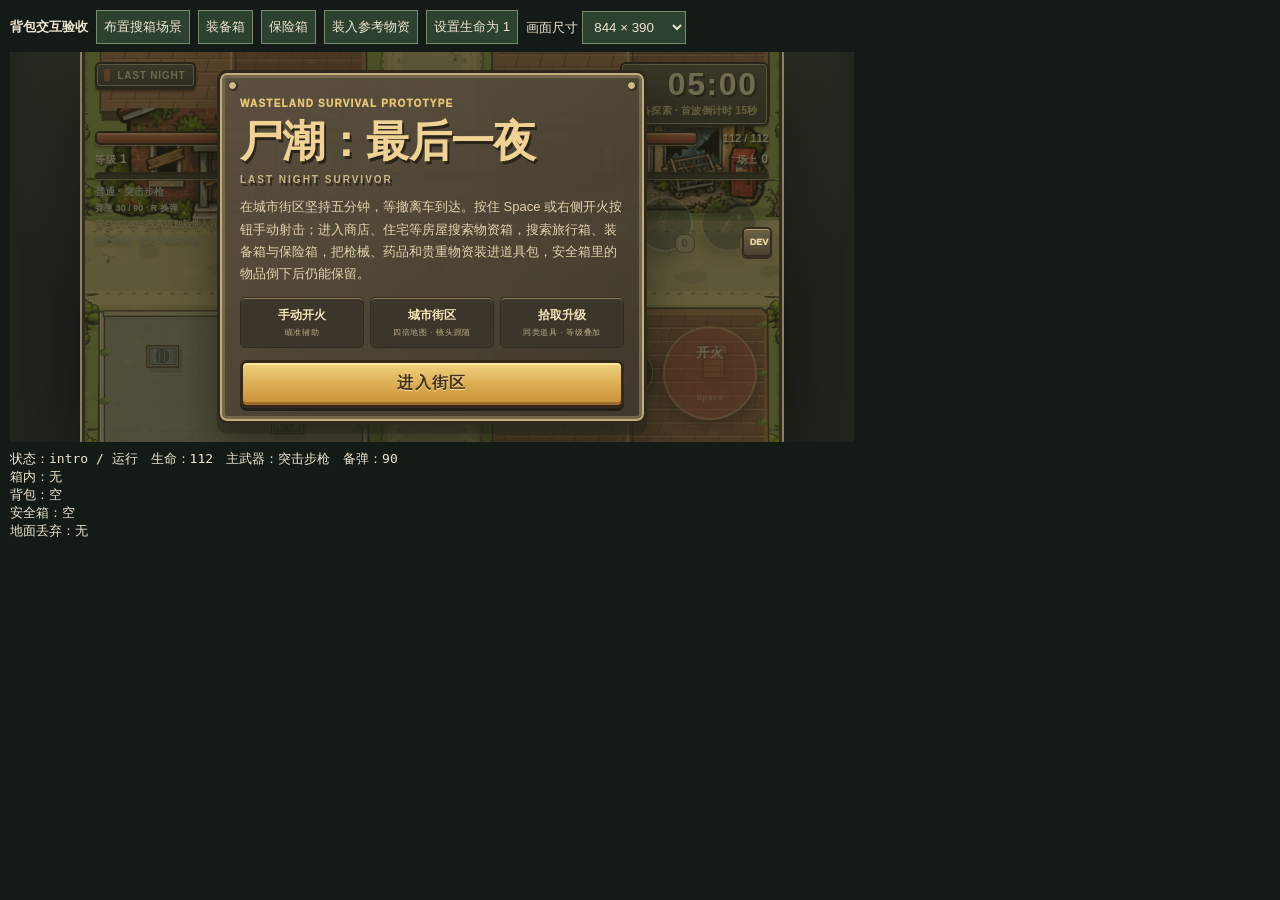
<file: prototype-2d/tests/inventory-preview.html>
<!doctype html>
<html lang="zh-CN">
<meta charset="utf-8">
<meta name="viewport" content="width=device-width,initial-scale=1">
<title>背包交互验收</title>
<style>
  * { box-sizing: border-box; } body { margin: 0; padding: 10px; background: #141b16; color: #eee5d0; font: 13px system-ui; }
  nav { display: flex; flex-wrap: wrap; align-items: center; gap: 8px; margin-bottom: 8px; }
  button, select { padding: 7px; background: #2c4130; color: #eee5d0; border: 1px solid #788b6b; }
  iframe { display: block; border: 0; max-width: none; } pre { white-space: pre-wrap; margin: 8px 0; }
</style>
<nav><strong>背包交互验收</strong><button id="prepare" disabled>布置搜箱场景</button><button id="equipment">装备箱</button><button id="safe">保险箱</button><button id="samples">装入参考物资</button><button id="hurt">设置生命为 1</button><label>画面尺寸 <select id="size"><option value="1280x720">1280 × 720</option><option value="960x540">960 × 540</option><option value="844x390" selected>844 × 390</option></select></label></nav>
<iframe id="game" title="真实游戏页面" src="../index.html?admin=1&amp;tester=inventory-preview" width="844" height="390"></iframe>
<pre id="report" aria-live="polite">正在加载实际游戏页面…</pre>
<script>
  const frame = document.getElementById("game"), prepare = document.getElementById("prepare"), report = document.getElementById("report");
  const debug = () => frame.contentWindow?.__LAST_NIGHT_DEBUG__;
  const status = () => {
    const d = debug();
    prepare.disabled = !d || frame.contentDocument.getElementById("startRun").disabled;
    if (!d) return;
    const container = d.state.room?.containers[0];
    report.textContent = `状态：${d.state.phase} / ${d.state.paused ? "暂停" : "运行"}　生命：${d.state.player.hp}　主武器：${d.state.weapon.name}　备弹：${d.availableAmmo()}\n箱内：${container ? container.entries?.map((e, i) => `${i + 1}:${e.claimed ? "已带走" : container.elapsed >= e.revealAt ? e.itemId : "未识别"}`).join(" | ") || "未打开" : "无"}\n背包：${d.bag.map(e => `${e.itemId}@第${e.slot + 1}格${e.rotated ? "(旋转)" : ""}${e.amount != null ? `(${e.amount}发)` : ""}`).join(" | ") || "空"}\n安全箱：${d.state.safe.map(e => `${e.itemId}@${e.slot}`).join(" | ") || "空"}\n地面丢弃：${d.loot.filter(e => e.droppedFromBag).map(e => `${e.itemId} / ${e.pickupArmed ? "可拾取" : "等待离开再返回"}`).join(" | ") || "无"}`;
  };
  prepare.onclick = () => {
    frame.contentDocument.getElementById("startRun").click();
    const d = debug();
    d.state.godMode = true; d.state.density = 0; d.state.lootTimer = Infinity; d.state.hordeTimer = Infinity; d.state.spawnBudget = 0;
    d.enterBuilding(d.houses.houses[0].id);
    const cache = d.state.room.containers[0];
    cache.lootType = "travel"; cache.contents = ["basketball", "hairdryer", "cards", {itemId:"lightAmmo",amount:187}];
    d.state.player.x = cache.x; d.state.player.y = cache.y; d.state.enemies = [];
    d.step(1 / 60); d.searchSupplyBox(cache); status();
  };
  const showBox = (lootType, contents) => { prepare.onclick(); const d = debug(), cache = d.state.room.containers[0]; d.toggleBagPanel(false); delete cache.entries; delete cache.lock; cache.lootType = lootType; cache.contents = contents; d.searchSupplyBox(cache); status(); };
  document.getElementById("equipment").onclick = () => showBox("equipment", ["scar", "ks23", "trainingHelmet", {itemId:"lightAmmo",amount:300}, {itemId:"shells",amount:50}]);
  document.getElementById("safe").onclick = () => showBox("safe", ["actionCamera", "wine", "necklace", "chess", "vacuum"]);
  document.getElementById("samples").onclick = () => { const d = debug(); if(d?.state.phase !== "playing") return; if(d.state.paused) frame.contentDocument.getElementById("resumeRun").click(); for(const item of [{itemId:"medkit",count:3},{itemId:"lightAmmo",amount:187},{itemId:"lightAmmo",amount:300},{itemId:"scar"},{itemId:"trainingHelmet"},{itemId:"lens"},{itemId:"ks23"},{itemId:"fieldPack"}]) d.carrySupply(item); d.searchSupplyBox(d.state.room.containers[0]); d.step(1/60); status(); };
  document.getElementById("hurt").onclick = () => { if (debug()?.state.phase === "playing") { const d = debug(); if(d.state.paused) frame.contentDocument.getElementById("resumeRun").click(); d.state.player.hp = 1; d.toggleBagPanel(true); } status(); };
  document.getElementById("size").onchange = event => { const [width, height] = event.target.value.split("x"); frame.width = width; frame.height = height; };
  setInterval(status, 100);
</script>
</html>
</file>
<file: prototype-2d/inventory.css>
.backpack-window { display: block; padding: 12px; background: #090b0d65; backdrop-filter: none; }
.inventory-sheet, .inventory-sheet:not(.is-searching) { --cell: 62px; display: grid; grid-template-columns: minmax(0,5fr) minmax(0,3fr) minmax(0,5fr); grid-template-rows: 36px minmax(0,1fr) 70px; gap: 10px 14px; padding: 0; margin: auto; width: min(1180px,100%); height: 100%; min-height: 0; max-height: 100%; overflow: visible; background: none; border: 0; box-shadow: none; }
.inventory-top { grid-column: 1/-1; display: flex; align-items: center; gap: 18px; padding: 4px 10px; background: #34352eec; border: 2px solid #1c211d; box-shadow: inset 0 1px #adad8e60; }
.inventory-top strong { color: #ddd9bd; font-size: 15px; }.inventory-top .raid-value { margin-left: auto; font-size: 14px; color: #eedeb1; }
.inventory-sheet button { -webkit-tap-highlight-color: transparent; }
.backpack-sheet { grid-column: 1; grid-row: 2; display: flex; flex-direction: column; min-height: 0; padding: 6px; background: #30332deb; border: 2px solid #151d18; box-shadow: inset 0 0 0 1px #b0a78e65; }
.main-equipment { display: flex; align-items: center; min-height: 52px; gap: 6px; margin-bottom: 3px; background: #413c30; border: 1px solid #777564; }
.main-equipment svg { width: 82px; height: 46px; }.main-equipment b { font-size: 12px; color: #efdcac; }.main-equipment small { display: block; margin-top: 3px; font-size: 10px; color: #c9c8b4; }
.equipment-grid { display: grid; grid-template-columns: repeat(5,minmax(0,1fr)); gap: 2px; margin-bottom: 4px; }
.equipment-slot { position: relative; min-width: 0; height: 64px; padding: 2px; border: 1px solid #6d7161; background: #3b3d31; color: #a8b09f; font-size: 9px; cursor: pointer; }
.equipment-slot svg { height: 43px; width: 100%; }.equipment-slot span { position: absolute; top: 2px; left: 3px; right: 2px; white-space: nowrap; overflow: hidden; text-overflow: ellipsis; }.equipment-slot small { position: absolute; bottom: 1px; right: 3px; font-size: 8px; }
.backpack-head { min-height: 27px; flex: 0 0 auto; gap: 5px; }.backpack-head strong { font-size: 13px; color: #dedbc3; letter-spacing: 0; }.backpack-head small { font-size: 9px; margin-left: 5px; }
.inventory-sheet .window-close, .inventory-sheet .organize-button { border: 1px solid #93a799; background: linear-gradient(#69849a,#3b586c); border-radius: 3px; padding: 4px 10px; color: #e6e3cc; font: 700 11px system-ui; min-height: 26px; cursor: pointer; }
.grid-scroll { overflow: auto; overscroll-behavior: contain; scrollbar-width: thin; scrollbar-color: #8a8d6e #292c27; min-height: 0; touch-action: pan-y; }
.bag-scroll { flex: 1; margin-top: 3px; }.bag-scroll .backpack-grid { min-height: 100%; }
.backpack-grid, .loot-grid, .safe-grid { position: relative; display: grid; grid-template-columns: repeat(var(--columns,5),minmax(0,1fr)); grid-auto-rows: var(--cell); grid-template-rows: none; margin: 0; gap: 0; }
.bag-slot, .loot-card, .grid-cell { position: relative; min-width: 0; min-height: 0; padding: 0; margin: 0; border: 1px solid #74715f; border-radius: 0; background: #312e27e8; color: #ddd9c1; overflow: hidden; }
.grid-cell { pointer-events: none; box-shadow: inset 1px 1px #ffffff08; }.bag-slot { cursor: grab; touch-action: none; }.loot-card { cursor: pointer; touch-action: none; }.bag-slot svg, .loot-card svg { position: absolute; inset: 11px 6px 5px; width: calc(100% - 12px); height: calc(100% - 16px); filter: drop-shadow(1px 3px 0 #090f16a8); }
.bag-slot.rotated svg, .loot-card.rotated svg { transform: rotate(90deg) scale(.78); }
.item-card { z-index: 1; background: linear-gradient(145deg,var(--item-tint),#16191bcc); }.item-name, .bag-slot .bag-name { position: absolute; z-index: 2; top: 2px; left: 4px; right: 3px; text-align: left; font-size: 10px; line-height: 13px; font-weight: 600; color: #e1ddc4; text-shadow: 0 1px #111; white-space: nowrap; overflow: hidden; text-overflow: ellipsis; }
.item-count { position: absolute; bottom: 2px; right: 4px; font-size: 11px; color: #e7dcb2; text-shadow: 1px 1px #151813; }.item-level { position: absolute; bottom: 2px; left: 3px; font-size: 9px; color: #d9d8c3; }
.bag-slot.is-selected, .loot-card.is-selected { outline: 2px solid #e8cf79; outline-offset: -2px; border-color: #e8cf79; }.bag-slot:hover, .loot-card.ready:hover { border-color: #eddea5; background: linear-gradient(145deg,var(--item-tint),#363c2fcc); }.item-card.is-target { outline: 2px solid #abdc8f; outline-offset: -3px; }
.grid-cell.is-target { background: #71905299; outline: 2px solid #b3e68a; outline-offset: -2px; }.grid-cell.is-invalid { background: #a2444988; outline-color: #e39987; }
.weight-line { flex: 0 0 auto; display: flex; align-items: center; gap: 7px; padding-top: 5px; color: #d8d8bd; font-size: 11px; font-variant-numeric: tabular-nums; }.weight-meter { height: 9px; background: #181c19; flex: 1; border: 1px solid #62685a; }.weight-meter i { display: block; height: 100%; width: var(--weight-fill,0%); background: #7caa62; }.weight-line.overweight i { background: #b7634d; }
.safe-sheet { grid-column: 2; grid-row: 2; align-self: end; min-height: 0; padding: 4px; background: #30332ded; border: 2px solid #171d18; box-shadow: inset 0 0 0 1px #b0a78e65; }.safe-head { text-align: center; font-size: 13px; color: #dfdbc5; margin: 0; padding: 5px; }.safe-grid { --columns: 3; }.safe-hint { margin: 5px 2px 0; text-align: center; font-size: 9px; line-height: 1.4; color: #b1b5a1; }
.loot-sheet { grid-column: 3; grid-row: 2; align-self: start; display: flex; flex-direction: column; min-height: 0; max-height: 100%; padding: 5px; border: 2px solid #161c17; box-shadow: inset 0 0 0 1px #b0a78e65; background: #30332ded; }
.loot-head { min-height: 31px; gap: 4px; justify-content: center; }.loot-head strong { color: #e0dcc5; font-size: 14px; letter-spacing: 0; }.loot-head small { display: block; color: #b4b5a4; font-size: 9px; }.loot-head .window-close { margin-left: auto; font-size: 10px; padding: 3px 6px; min-width: 24px; }
.loot-progress { margin: 4px 0; font-size: 10px; color: #d1d1b8; }.loot-sheet .loot-actions { margin: 5px 0 0; }.loot-sheet .loot-actions button { min-height: 25px; padding: 3px 9px; }
.loot-card.is-searching { opacity: 1; border: 1px solid #8e8a73; background: repeating-linear-gradient(130deg,#383930 0 4px,#64614b 4px 5px,#383930 5px 9px); }.search-lens { position: absolute; top: 27%; left: 29%; width: 35%; height: 35%; border: 3px solid #e0dfc6; border-radius: 50%; animation: search-sweep 1.3s ease-in-out infinite; }.search-lens::after { content: ''; position: absolute; width: 75%; height: 3px; left: 80%; top: 105%; background: #e0dfc6; transform: rotate(45deg); transform-origin: left center; }
.scan-progress { position: absolute; left: 0; bottom: 0; height: 3px; background: #decd73; width: var(--scan,0%); }
@keyframes search-sweep { 50% { transform: translate(4px,3px); } }
.inventory-bottom { grid-column: 1/-1; display: flex; align-items: center; gap: 12px; padding: 7px 10px; background: #272e26f5; border: 1px solid #818774; }.bag-detail { flex: 1; min-width: 0; min-height: 0; margin: 0; font-size: 11px; color: #d4d9bd; line-height: 1.6; }.bag-detail b { color: #ede4ba; font-size: 13px; }.inventory-bottom .loot-actions { margin: 0; flex-wrap: wrap; justify-content: end; max-width: 48%; }.inventory-bottom .loot-actions button { min-height: 28px; font-size: 10px; padding: 5px 9px; }.drop-target { color: #dba184 !important; border-style: dashed !important; }.drop-target.is-target { background: #814d39 !important; }
.bag-drag-ghost { padding: 7px 12px; border: 2px solid #d9d098; background: #2e3924ec; color: #ece5bd; font-size: 12px; transform: translate(-45%,-110%); }
.lock-panel { margin: 8px 0; padding: 12px; border: 1px solid #858269; background: #20261fee; text-align: center; color: #d5d5b8; }.lock-panel p { font-size: 11px; line-height: 1.5; }.lock-reels { display: grid; grid-template-columns: repeat(4,1fr); gap: 6px; }.lock-reel { padding: 10px 2px; font: 900 25px Consolas,monospace; background: #323629; border: 1px solid #7f8065; }.lock-reel.active { outline: 2px solid #d2d09b; color: #9fd964; }.lock-reel.locked { background: #506542; color: #d5edae; }.lock-panel button { margin-top: 14px; border: 1px solid #b2c187; background: #536b3a; color: #f1efd5; padding: 8px 14px; cursor: pointer; }
.inventory-sheet:not(.is-searching) { grid-template-columns: minmax(0,5fr) minmax(0,3fr); }.inventory-sheet:not(.is-searching) .safe-sheet { grid-column: 2; }
@media (max-height: 520px) {
  .backpack-window { padding: 7px; }.inventory-sheet, .inventory-sheet:not(.is-searching) { --cell: 43px; grid-template-rows: 29px minmax(0,1fr) 53px; gap: 5px 8px; }
  .inventory-top { gap: 9px; padding: 2px 6px; }.inventory-top strong { font-size: 12px; }.inventory-top .raid-value { font-size: 11px; }
  .main-equipment { min-height: 31px; }.main-equipment svg { height: 30px; width: 62px; }.main-equipment b { font-size: 10px; }.main-equipment small { font-size: 8px; margin-top: 0; }
  .equipment-slot { height: 39px; }.equipment-slot svg { height: 32px; }.equipment-slot span { font-size: 8px; }.equipment-slot small { font-size: 7px; }
  .backpack-head { min-height: 24px; }.backpack-head strong { font-size: 11px; }.backpack-head small { font-size: 8px; }.inventory-sheet .window-close, .inventory-sheet .organize-button { min-height: 22px; font-size: 9px; padding: 2px 7px; }
  .item-name,.bag-slot .bag-name { font-size: 8px; line-height: 10px; top: 1px; left: 2px; }.item-count { font-size: 9px; bottom: 1px; right: 2px; }.item-level { font-size: 7px; }.bag-slot svg,.loot-card svg { inset: 7px 2px 3px; width: calc(100% - 4px); height: calc(100% - 10px); }
  .inventory-bottom { padding: 4px 7px; gap: 8px; }.bag-detail { font-size: 9px; line-height: 1.4; }.bag-detail b { font-size: 11px; }.inventory-bottom .loot-actions { gap: 4px; max-width: 52%; }.inventory-bottom .loot-actions button { font-size: 9px; padding: 3px 6px; min-height: 24px; }.safe-head { font-size: 11px; padding: 3px; }.safe-hint { font-size: 8px; }.weight-line { font-size: 9px; }.loot-progress { font-size: 9px; }
}
@media (max-width: 650px) { .inventory-sheet { grid-template-columns: 5fr 3fr 5fr; gap: 4px; }.inventory-sheet:not(.is-searching) { grid-template-columns: 5fr 3fr; }.inventory-top strong { display: none; }.inventory-bottom .loot-actions { gap: 2px; }.inventory-bottom .loot-actions button { padding: 2px 4px; } }
</file>
<file: prototype-2d/art-theme.css>
/* Warm ink, battered metal and amber enamel echo the hand-painted battlefield. */
:root {
  --ink: #2c251c;
  --panel: #423b2e;
  --panel-2: #514535;
  --bone: #f4e5ba;
  --muted: #c3b58d;
  --acid: #ecc85d;
  --hazard: #ecaa46;
  --rust: #cf6846;
  --blood: #b34c39;
  --cyan: #aaca93;
  --line: #8e8062;
}
body {
  background: radial-gradient(ellipse at 50% 10%, #4b5239, #20261e 75%);
  font-family: "Microsoft YaHei UI", "Microsoft YaHei", sans-serif;
}
.game-shell {
  background: #b7ad70;
  box-shadow: 0 0 0 3px #302c21, 0 0 0 5px #8b8061, 0 24px 80px #0009;
}
.game-shell::after { display: none; }
.hud { filter: drop-shadow(0 2px 1px #33271588); }
.run-mark {
  border: 2px solid #292820;
  border-radius: 5px;
  color: #f4e5ba;
  background: linear-gradient(#645c49, #403c30);
  box-shadow: inset 0 0 0 1px #c0b18a, 0 2px 0 #352d20;
  transform: none;
  letter-spacing: .08em;
}
.run-mark::before { height: 12px; border-radius: 2px; background: #c66640; box-shadow: none; }
.hud-clock {
  padding: 6px 9px;
  border: 2px solid #2e2a20;
  border-radius: 6px;
  background: linear-gradient(#625c48ed, #423d31ed);
  box-shadow: inset 0 0 0 1px #bfb086;
}
.time { color: #ffedbd; text-shadow: 2px 2px #30291f; }
.wave { color: #e5cd84; letter-spacing: .03em; }
.health-row { margin-top: 5px; }
.health-track, .xp-track {
  border: 2px solid #33291d;
  border-radius: 5px;
  background: #403d2ae8;
  box-shadow: 0 1px 0 #e2cf93a0, inset 0 1px 2px #201c15;
  transform: none;
}
.health-fill { background: linear-gradient(#da8354 0%, #c85a3b 55%, #953e2e 100%); box-shadow: inset 0 2px #e8a774; }
.health-copy { color: #fff0c6; text-shadow: 1px 2px #382d1d; }
.stat-row { color: #fbebc8; text-shadow: 1px 2px #40371f; }
.stat-row strong { color: #fff1bd; }
.xp-track { height: 7px; border-width: 1px; border-color: #3a3521; }
.xp-fill { background: linear-gradient(#bcce7a, #829943); }
.skill-dock { gap: 7px; bottom: calc(9px + var(--safe-bottom)); }
.skill-group-label { color: #f1ddab; font-weight: 900; text-shadow: 1px 2px #3c321f; }
.skill-group-slots {
  padding: 3px;
  border: 2px solid #2e2a21;
  border-radius: 6px;
  background: #645d49e8;
  box-shadow: inset 0 0 0 1px #b7a77f, 0 2px 0 #352b1e;
}
.skill-slot {
  border: 1px solid #342b20;
  border-radius: 3px;
  background: linear-gradient(#6c6844, #474b34);
  box-shadow: inset 0 1px #adab70;
}
.skill-slot.fixed { color: #f7ce73; background: linear-gradient(#8c6439, #54432c); }
.skill-slot.core { color: #f2d16c; }
.skill-slot.boost { color: #bbd79e; background: linear-gradient(#53694c, #354f39); }
.skill-slot.empty { color: #b8ae8a; background: #3e3b2ddd; box-shadow: inset 0 1px 2px #25241c; border-color: #474130; }
.touch-zone { border: 3px solid #473c27a0; background: #9c8f6252; box-shadow: inset 0 0 0 4px #e9d89a26, 0 2px 0 #43372130; }
.touch-zone::after { color: #f6e8b58a; }
.touch-stick { border: 3px solid #403624; background: radial-gradient(circle at 35% 30%, #e5c66f, #b48b42); box-shadow: inset 0 1px #fae4a9, 0 3px 0 #55422988; }
.wave-callout { border: 3px solid #352a1b; border-radius: 5px; color: #f3d47d; background: #4b402deb; box-shadow: inset 0 0 0 1px #a79159; }
.toast { color: #f6e6b8; background: #4b402cf2; border: 2px solid #322b1c; border-radius: 5px; }
.overlay { background: #252618a6; backdrop-filter: none; }
.sheet {
  padding: 25px 20px 20px;
  border: 3px solid #30271d;
  border-radius: 10px;
  background: linear-gradient(145deg, #5c5140f7, #3f382bf8);
  box-shadow: inset 0 0 0 2px #c1ae7d, inset 0 0 0 5px #74674b, 0 10px 0 #24231970, 0 25px 50px #15191099;
  clip-path: none;
}
.sheet::before {
  width: 7px; height: 7px; top: 8px; left: 8px;
  border-radius: 50%; border: 1px solid #302a1b;
  background: #cfbc87;
  box-shadow: 1px 1px 0 #2b281d;
}
.sheet::after { content: ""; position: absolute; width: 7px; height: 7px; top: 8px; right: 8px; border-radius: 50%; border: 1px solid #302a1b; background: #cfbc87; box-shadow: 1px 1px 0 #2b281d; }
.logo { font-family: "Microsoft YaHei UI", sans-serif; font-size: clamp(30px, 9vw, 43px); line-height: 1.15; color: #f0d294; text-shadow: 2px 3px #2a251c; }
.logo span { color: #c9b789; font-size: 10px; letter-spacing: .2em; }
.eyebrow { color: #e5c475; letter-spacing: .12em; }
.sheet h2 { color: #f1d995; font-family: "Microsoft YaHei UI", sans-serif; font-size: 24px; }
.lead { color: #e2d3ae; }
.brief-item { border: 1px solid #332d21; border-radius: 5px; background: #3b3629; box-shadow: inset 0 1px #8d7c55; }
.brief-item span { color: #bbad86; }
.primary-action {
  border: 3px solid #34291a; border-radius: 7px;
  color: #42321c; background: linear-gradient(#f1d380, #d9aa50 55%, #c99238);
  clip-path: none; box-shadow: inset 0 2px #ffe8a2, inset 0 -3px #9c6d2d, 0 3px 0 #252117;
  text-shadow: 0 1px #ffe8a3;
}
.primary-action:active { box-shadow: inset 0 -1px #956729; }
.hint { color: #c0b18b; }
.text-action { color: #d1c29d; }
.upgrade-card {
  border: 2px solid #332b1f; border-radius: 7px;
  background: linear-gradient(115deg, #756749, #574d38);
  box-shadow: inset 0 1px #a78f60, 0 2px 0 #2e281c;
}
.upgrade-card:hover { border-color: #f1cb6b; background: #776443; }
.pick-icon { border: 2px solid #362c1c; border-radius: 6px; width: 34px; height: 38px; background: linear-gradient(#bd9953, #846530); box-shadow: inset 0 1px #e5c781; color: #fff0a6; }
.boost .pick-icon { background: linear-gradient(#8b9a66, #536b42); color: #dbeac2; }
.choice-action { color: #f1ce7c; background: #b28b342b; }
.boost .choice-action { color: #c8dda4; background: #9ab47420; }
.pick-copy small { color: #e0d2ac; }
.empty-star { color: #b3a179; }
.pause-skill { border-color: #887650; }
.pause-toggle, .admin-toggle { border: 2px solid #332b1e; border-radius: 5px; color: #ebd7a4; background: linear-gradient(#6c6146, #4b4332); box-shadow: inset 0 1px #b39d6e, 0 2px #362d21; }
.admin-panel { border: 2px solid #30291d; border-radius: 7px; background: #40392bf2; }
</file>
